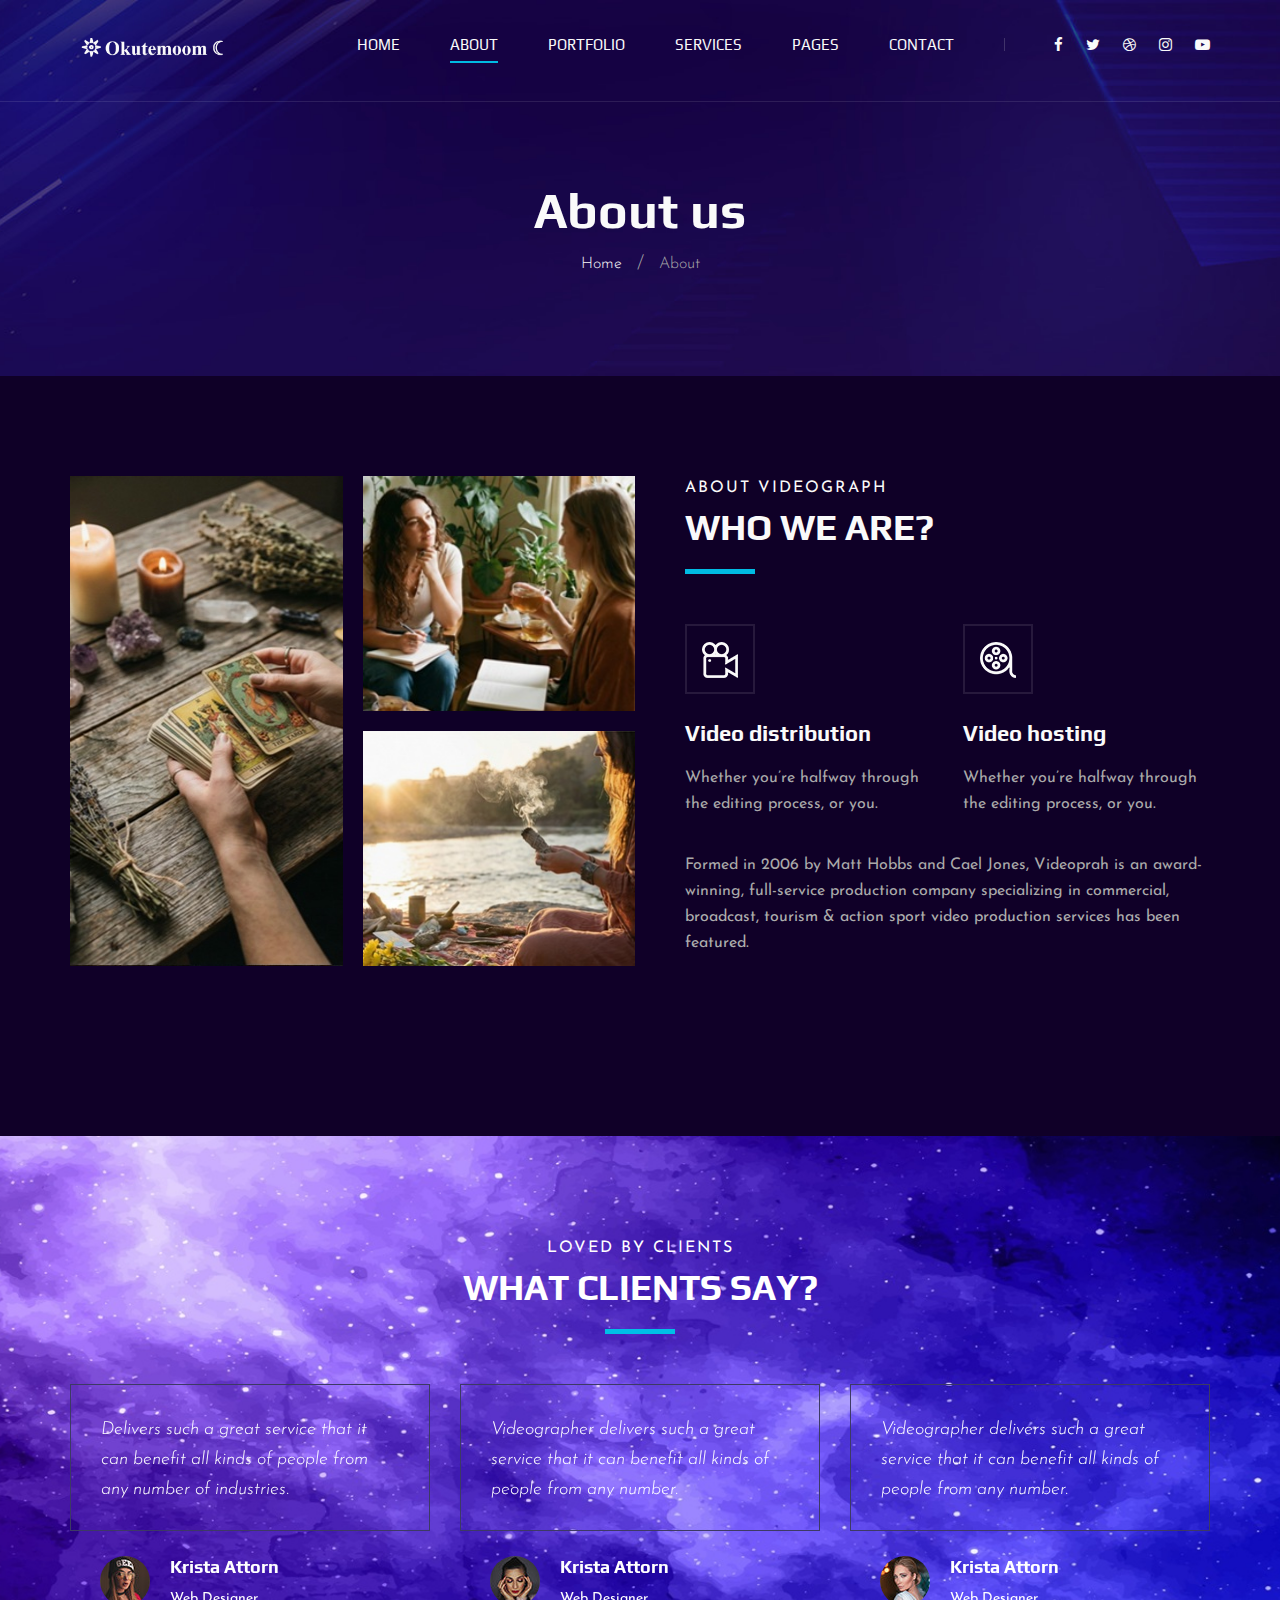
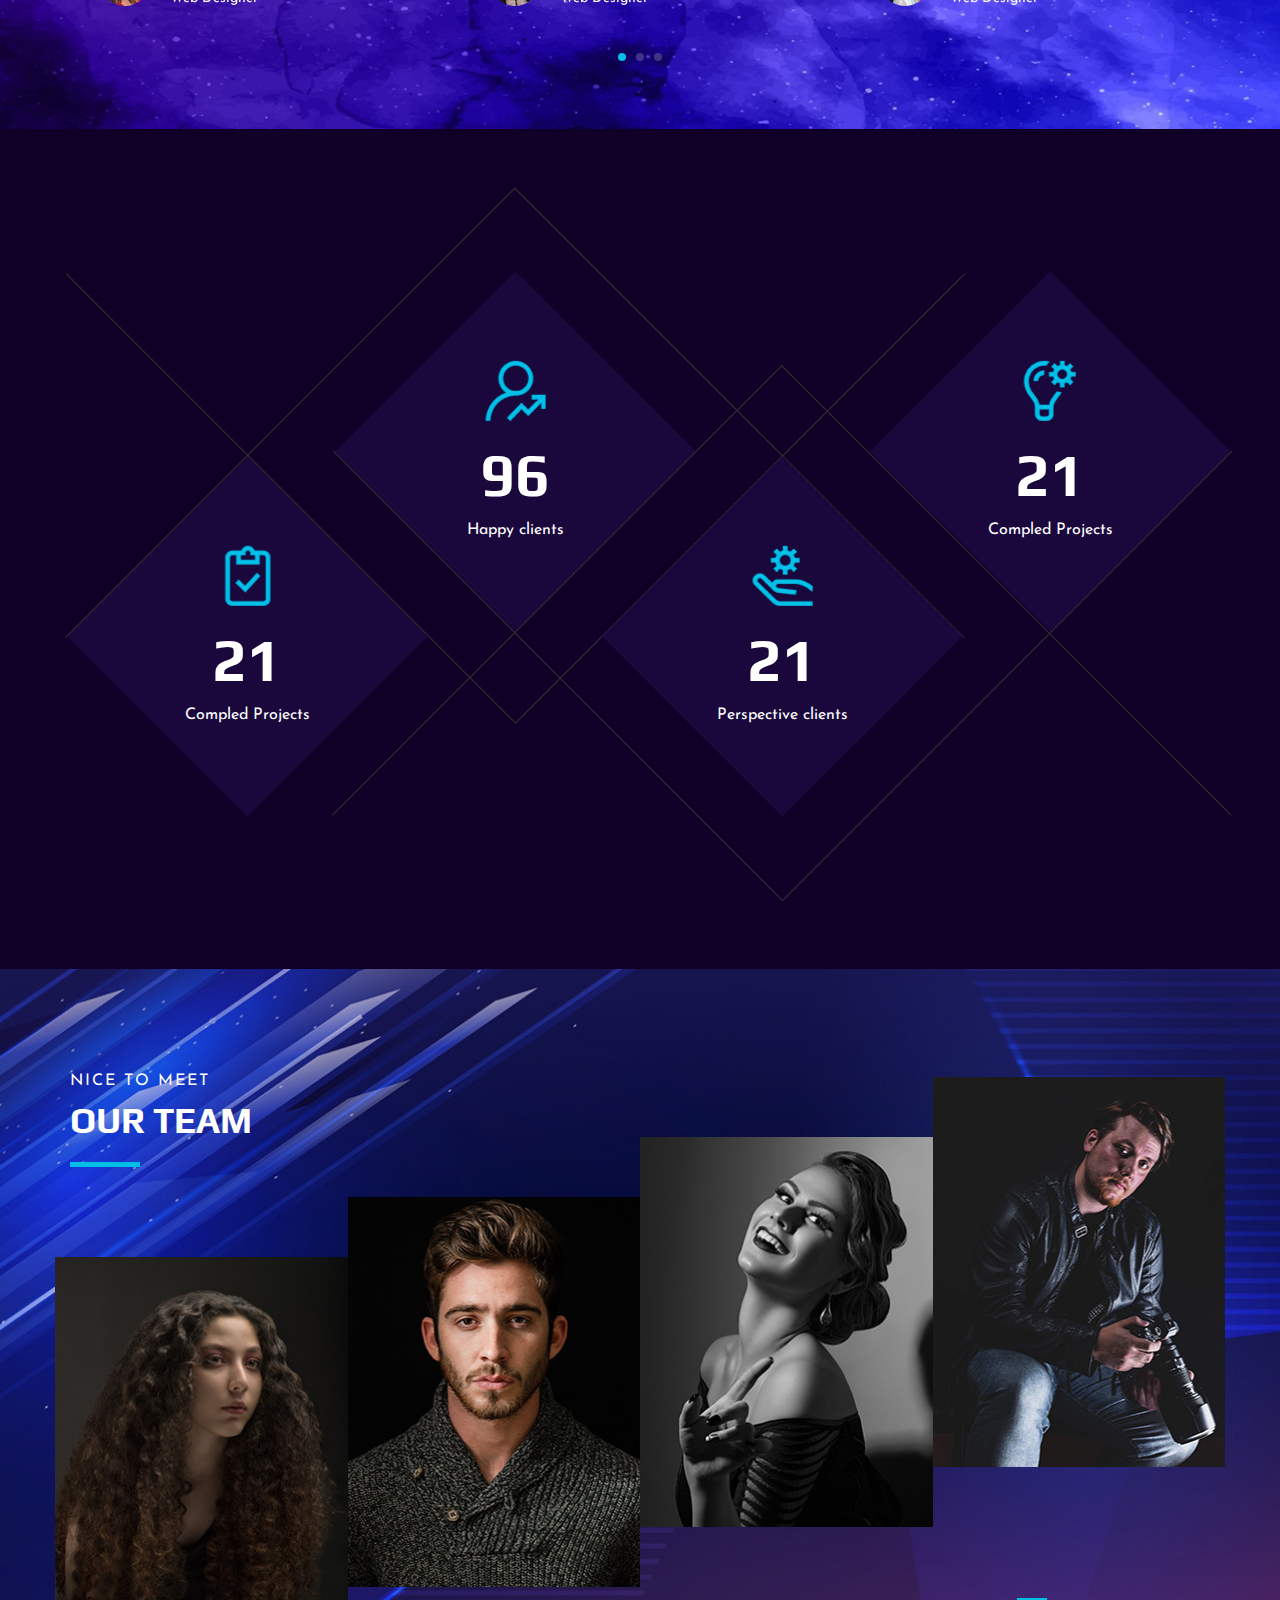
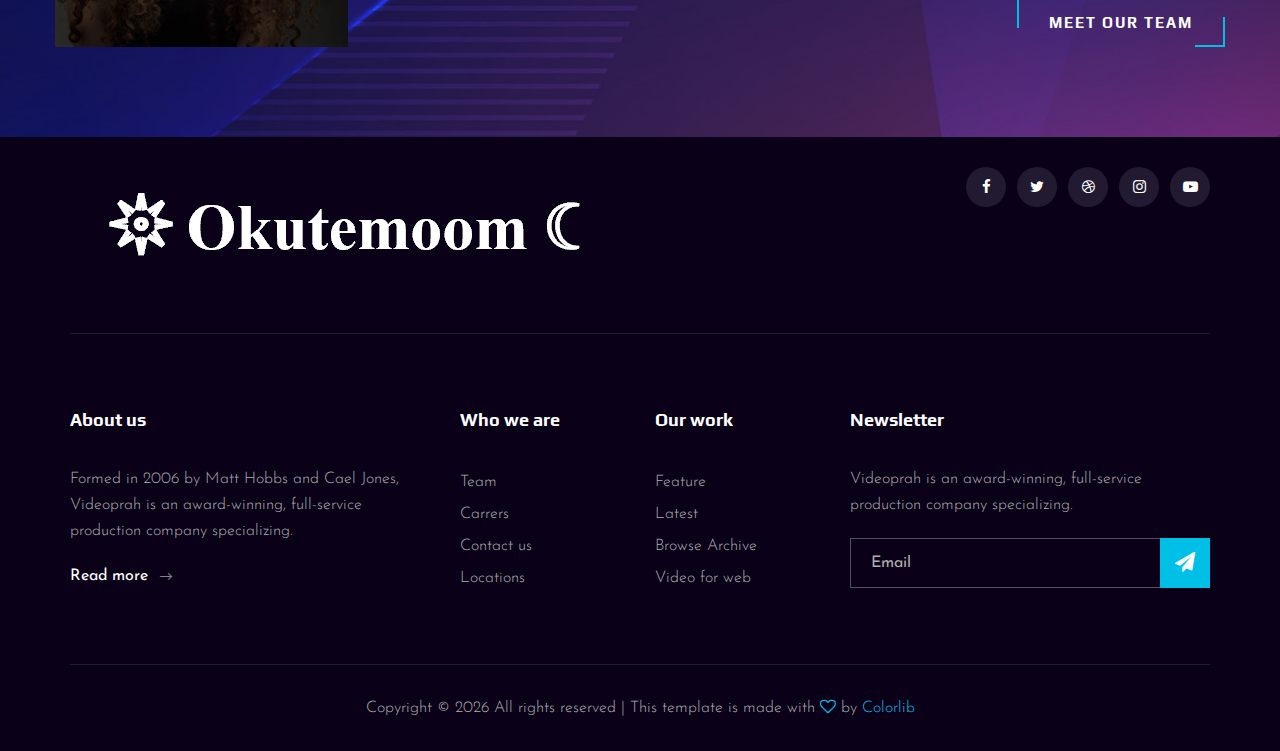
<file: about.html>
<!DOCTYPE html>
<html lang="zxx">

<head>
    <meta charset="UTF-8">
    <meta name="description" content="Videograph Template">
    <meta name="keywords" content="Videograph, unica, creative, html">
    <meta name="viewport" content="width=device-width, initial-scale=1.0">
    <meta http-equiv="X-UA-Compatible" content="ie=edge">
    <title>Videograph | Template</title>

    <!-- Google Font -->
    <link href="https://fonts.googleapis.com/css2?family=Play:wght@400;700&display=swap" rel="stylesheet">
    <link href="https://fonts.googleapis.com/css2?family=Josefin+Sans:wght@300;400;500;600;700&display=swap"
        rel="stylesheet">

    <!-- Css Styles -->
    <link rel="stylesheet" href="css/bootstrap.min.css" type="text/css">
    <link rel="stylesheet" href="css/font-awesome.min.css" type="text/css">
    <link rel="stylesheet" href="css/elegant-icons.css" type="text/css">
    <link rel="stylesheet" href="css/owl.carousel.min.css" type="text/css">
    <link rel="stylesheet" href="css/magnific-popup.css" type="text/css">
    <link rel="stylesheet" href="css/slicknav.min.css" type="text/css">
    <link rel="stylesheet" href="css/style.css" type="text/css">
</head>

<body>
    <!-- Page Preloder -->
    <div id="preloder">
        <div class="loader"></div>
    </div>

    <!-- Header Section Begin -->
    <header class="header">
        <div class="container">
            <div class="row">
                <div class="col-lg-2">
                    <div class="header__logo">
                        <a href="./index.html"><img src="img/logo.png" alt=""></a>
                    </div>
                </div>
                <div class="col-lg-10">
                    <div class="header__nav__option">
                        <nav class="header__nav__menu mobile-menu">
                            <ul>
                                <li><a href="./index.html">Home</a></li>
                                <li class="active"><a href="./about.html">About</a></li>
                                <li><a href="./portfolio.html">Portfolio</a></li>
                                <li><a href="./services.html">Services</a></li>
                                <li><a href="#">Pages</a>
                                    <ul class="dropdown">
                                        <li><a href="./about.html">About</a></li>
                                        <li><a href="./portfolio.html">Portfolio</a></li>
                                        <li><a href="./blog.html">Blog</a></li>
                                        <li><a href="./blog-details.html">Blog Details</a></li>
                                    </ul>
                                </li>
                                <li><a href="./contact.html">Contact</a></li>
                            </ul>
                        </nav>
                        <div class="header__nav__social">
                            <a href="#"><i class="fa fa-facebook"></i></a>
                            <a href="#"><i class="fa fa-twitter"></i></a>
                            <a href="#"><i class="fa fa-dribbble"></i></a>
                            <a href="#"><i class="fa fa-instagram"></i></a>
                            <a href="#"><i class="fa fa-youtube-play"></i></a>
                        </div>
                    </div>
                </div>
            </div>
            <div id="mobile-menu-wrap"></div>
        </div>
    </header>
    <!-- Header End -->

    <!-- Breadcrumb Begin -->
    <div class="breadcrumb-option spad set-bg" data-setbg="img/breadcrumb-bg.jpg">
        <div class="container">
            <div class="row">
                <div class="col-lg-12 text-center">
                    <div class="breadcrumb__text">
                        <h2>About us</h2>
                        <div class="breadcrumb__links">
                            <a href="#">Home</a>
                            <span>About</span>
                        </div>
                    </div>
                </div>
            </div>
        </div>
    </div>
    <!-- Breadcrumb End -->

    <!-- About Section Begin -->
    <section class="about spad">
        <div class="container">
            <div class="row">
                <div class="col-lg-6">
                    <div class="about__pic">
                        <div class="row">
                            <div class="col-lg-6 col-md-6 col-sm-6">
                                <div class="about__pic__item about__pic__item--large set-bg"
                                    data-setbg="img/about/about-1.jpg"></div>
                            </div>
                            <div class="col-lg-6 col-md-6 col-sm-6">
                                <div class="row">
                                    <div class="col-lg-12">
                                        <div class="about__pic__item set-bg" data-setbg="img/about/about-2.jpg"></div>
                                    </div>
                                    <div class="col-lg-12">
                                        <div class="about__pic__item set-bg" data-setbg="img/about/about-3.jpg"></div>
                                    </div>
                                </div>
                            </div>
                        </div>
                    </div>
                </div>
                <div class="col-lg-6">
                    <div class="about__text">
                        <div class="section-title">
                            <span>About videograph</span>
                            <h2>WHo we are?</h2>
                        </div>
                        <div class="row">
                            <div class="col-lg-6 col-md-6 col-sm-6">
                                <div class="services__item">
                                    <div class="services__item__icon">
                                        <img src="img/icons/si-3.png" alt="">
                                    </div>
                                    <h4>Video distribution</h4>
                                    <p>Whether you’re halfway through the editing process, or you.</p>
                                </div>
                            </div>
                            <div class="col-lg-6 col-md-6 col-sm-6">
                                <div class="services__item">
                                    <div class="services__item__icon">
                                        <img src="img/icons/si-4.png" alt="">
                                    </div>
                                    <h4>Video hosting</h4>
                                    <p>Whether you’re halfway through the editing process, or you.</p>
                                </div>
                            </div>
                        </div>
                        <div class="about__text__desc">
                            <p>Formed in 2006 by Matt Hobbs and Cael Jones, Videoprah is an award-winning, full-service
                                production company specializing in commercial, broadcast, tourism & action sport video
                                production services has been featured.</p>
                        </div>
                    </div>
                </div>
            </div>
        </div>
    </section>
    <!-- About Section End -->

    <!-- Testimonial Section Begin -->
    <section class="testimonial spad set-bg" data-setbg="img/testimonial-bg.jpg">
        <div class="container">
            <div class="row">
                <div class="col-lg-12">
                    <div class="section-title center-title">
                        <span>Loved By Clients</span>
                        <h2>What clients say?</h2>
                    </div>
                </div>
            </div>
            <div class="row">
                <div class="testimonial__slider owl-carousel">
                    <div class="col-lg-4">
                        <div class="testimonial__item">
                            <div class="testimonial__text">
                                <p>Delivers such a great service that it can benefit all kinds of people from any number
                                    of industries.</p>
                            </div>
                            <div class="testimonial__author">
                                <div class="testimonial__author__pic">
                                    <img src="img/testimonial/ta-1.jpg" alt="">
                                </div>
                                <div class="testimonial__author__text">
                                    <h5>Krista Attorn</h5>
                                    <span>Web Designer</span>
                                </div>
                            </div>
                        </div>
                    </div>
                    <div class="col-lg-4">
                        <div class="testimonial__item">
                            <div class="testimonial__text">
                                <p>Videographer delivers such a great service that it can benefit all kinds of people
                                    from any number.</p>
                            </div>
                            <div class="testimonial__author">
                                <div class="testimonial__author__pic">
                                    <img src="img/testimonial/ta-2.jpg" alt="">
                                </div>
                                <div class="testimonial__author__text">
                                    <h5>Krista Attorn</h5>
                                    <span>Web Designer</span>
                                </div>
                            </div>
                        </div>
                    </div>
                    <div class="col-lg-4">
                        <div class="testimonial__item">
                            <div class="testimonial__text">
                                <p>Videographer delivers such a great service that it can benefit all kinds of people
                                    from any number.</p>
                            </div>
                            <div class="testimonial__author">
                                <div class="testimonial__author__pic">
                                    <img src="img/testimonial/ta-3.jpg" alt="">
                                </div>
                                <div class="testimonial__author__text">
                                    <h5>Krista Attorn</h5>
                                    <span>Web Designer</span>
                                </div>
                            </div>
                        </div>
                    </div>
                    <div class="col-lg-4">
                        <div class="testimonial__item">
                            <div class="testimonial__text">
                                <p>Delivers such a great service that it can benefit all kinds of people from any number
                                    of industries.</p>
                            </div>
                            <div class="testimonial__author">
                                <div class="testimonial__author__pic">
                                    <img src="img/testimonial/ta-1.jpg" alt="">
                                </div>
                                <div class="testimonial__author__text">
                                    <h5>Krista Attorn</h5>
                                    <span>Web Designer</span>
                                </div>
                            </div>
                        </div>
                    </div>
                    <div class="col-lg-4">
                        <div class="testimonial__item">
                            <div class="testimonial__text">
                                <p>Videographer delivers such a great service that it can benefit all kinds of people
                                    from any number.</p>
                            </div>
                            <div class="testimonial__author">
                                <div class="testimonial__author__pic">
                                    <img src="img/testimonial/ta-2.jpg" alt="">
                                </div>
                                <div class="testimonial__author__text">
                                    <h5>Krista Attorn</h5>
                                    <span>Web Designer</span>
                                </div>
                            </div>
                        </div>
                    </div>
                </div>
            </div>
        </div>
    </section>
    <!-- Testimonial Section End -->

    <!-- Counter Section Begin -->
    <section class="counter">
        <div class="container">
            <div class="counter__content">
                <div class="row">
                    <div class="col-lg-3 col-md-6 col-sm-6">
                        <div class="counter__item">
                            <div class="counter__item__text">
                                <img src="img/icons/ci-1.png" alt="">
                                <h2 class="counter_num">230</h2>
                                <p>Compled Projects</p>
                            </div>
                        </div>
                    </div>
                    <div class="col-lg-3 col-md-6 col-sm-6">
                        <div class="counter__item second__item">
                            <div class="counter__item__text">
                                <img src="img/icons/ci-2.png" alt="">
                                <h2 class="counter_num">1068</h2>
                                <p>Happy clients</p>
                            </div>
                        </div>
                    </div>
                    <div class="col-lg-3 col-md-6 col-sm-6">
                        <div class="counter__item third__item">
                            <div class="counter__item__text">
                                <img src="img/icons/ci-3.png" alt="">
                                <h2 class="counter_num">230</h2>
                                <p>Perspective clients</p>
                            </div>
                        </div>
                    </div>
                    <div class="col-lg-3 col-md-6 col-sm-6">
                        <div class="counter__item four__item">
                            <div class="counter__item__text">
                                <img src="img/icons/ci-4.png" alt="">
                                <h2 class="counter_num">230</h2>
                                <p>Compled Projects</p>
                            </div>
                        </div>
                    </div>
                </div>
            </div>
        </div>
    </section>
    <!-- Counter Section End -->

    <!-- Team Section Begin -->
    <section class="team spad set-bg" data-setbg="img/team-bg.jpg">
        <div class="container">
            <div class="row">
                <div class="col-lg-12">
                    <div class="section-title team__title">
                        <span>Nice to meet</span>
                        <h2>OUR Team</h2>
                    </div>
                </div>
            </div>
            <div class="row">
                <div class="col-lg-3 col-md-6 col-sm-6 p-0">
                    <div class="team__item set-bg" data-setbg="img/team/team-1.jpg">
                        <div class="team__item__text">
                            <h4>AMANDA STONE</h4>
                            <p>Videographer</p>
                            <div class="team__item__social">
                                <a href="#"><i class="fa fa-facebook"></i></a>
                                <a href="#"><i class="fa fa-twitter"></i></a>
                                <a href="#"><i class="fa fa-dribbble"></i></a>
                                <a href="#"><i class="fa fa-instagram"></i></a>
                            </div>
                        </div>
                    </div>
                </div>
                <div class="col-lg-3 col-md-6 col-sm-6 p-0">
                    <div class="team__item team__item--second set-bg" data-setbg="img/team/team-2.jpg">
                        <div class="team__item__text">
                            <h4>AMANDA STONE</h4>
                            <p>Videographer</p>
                            <div class="team__item__social">
                                <a href="#"><i class="fa fa-facebook"></i></a>
                                <a href="#"><i class="fa fa-twitter"></i></a>
                                <a href="#"><i class="fa fa-dribbble"></i></a>
                                <a href="#"><i class="fa fa-instagram"></i></a>
                            </div>
                        </div>
                    </div>
                </div>
                <div class="col-lg-3 col-md-6 col-sm-6 p-0">
                    <div class="team__item team__item--third set-bg" data-setbg="img/team/team-3.jpg">
                        <div class="team__item__text">
                            <h4>AMANDA STONE</h4>
                            <p>Videographer</p>
                            <div class="team__item__social">
                                <a href="#"><i class="fa fa-facebook"></i></a>
                                <a href="#"><i class="fa fa-twitter"></i></a>
                                <a href="#"><i class="fa fa-dribbble"></i></a>
                                <a href="#"><i class="fa fa-instagram"></i></a>
                            </div>
                        </div>
                    </div>
                </div>
                <div class="col-lg-3 col-md-6 col-sm-6 p-0">
                    <div class="team__item team__item--four set-bg" data-setbg="img/team/team-4.jpg">
                        <div class="team__item__text">
                            <h4>AMANDA STONE</h4>
                            <p>Videographer</p>
                            <div class="team__item__social">
                                <a href="#"><i class="fa fa-facebook"></i></a>
                                <a href="#"><i class="fa fa-twitter"></i></a>
                                <a href="#"><i class="fa fa-dribbble"></i></a>
                                <a href="#"><i class="fa fa-instagram"></i></a>
                            </div>
                        </div>
                    </div>
                </div>
                <div class="col-lg-12 p-0">
                    <div class="team__btn">
                        <a href="#" class="primary-btn">Meet Our Team</a>
                    </div>
                </div>
            </div>
        </div>
    </section>
    <!-- Team Section End -->

    <!-- Footer Section Begin -->
    <footer class="footer">
        <div class="container">
            <div class="footer__top">
                <div class="row">
                    <div class="col-lg-6 col-md-6">
                        <div class="footer__top__logo">
                            <a href="#"><img src="img/logo.png" alt=""></a>
                        </div>
                    </div>
                    <div class="col-lg-6 col-md-6">
                        <div class="footer__top__social">
                            <a href="#"><i class="fa fa-facebook"></i></a>
                            <a href="#"><i class="fa fa-twitter"></i></a>
                            <a href="#"><i class="fa fa-dribbble"></i></a>
                            <a href="#"><i class="fa fa-instagram"></i></a>
                            <a href="#"><i class="fa fa-youtube-play"></i></a>
                        </div>
                    </div>
                </div>
            </div>
            <div class="footer__option">
                <div class="row">
                    <div class="col-lg-4 col-md-6 col-sm-6">
                        <div class="footer__option__item">
                            <h5>About us</h5>
                            <p>Formed in 2006 by Matt Hobbs and Cael Jones, Videoprah is an award-winning, full-service
                                production company specializing.</p>
                            <a href="#" class="read__more">Read more <span class="arrow_right"></span></a>
                        </div>
                    </div>
                    <div class="col-lg-2 col-md-3 col-sm-3">
                        <div class="footer__option__item">
                            <h5>Who we are</h5>
                            <ul>
                                <li><a href="#">Team</a></li>
                                <li><a href="#">Carrers</a></li>
                                <li><a href="#">Contact us</a></li>
                                <li><a href="#">Locations</a></li>
                            </ul>
                        </div>
                    </div>
                    <div class="col-lg-2 col-md-3 col-sm-3">
                        <div class="footer__option__item">
                            <h5>Our work</h5>
                            <ul>
                                <li><a href="#">Feature</a></li>
                                <li><a href="#">Latest</a></li>
                                <li><a href="#">Browse Archive</a></li>
                                <li><a href="#">Video for web</a></li>
                            </ul>
                        </div>
                    </div>
                    <div class="col-lg-4 col-md-12">
                        <div class="footer__option__item">
                            <h5>Newsletter</h5>
                            <p>Videoprah is an award-winning, full-service production company specializing.</p>
                            <form action="#">
                                <input type="text" placeholder="Email">
                                <button type="submit"><i class="fa fa-send"></i></button>
                            </form>
                        </div>
                    </div>
                </div>
            </div>
            <div class="footer__copyright">
                <div class="row">
                    <div class="col-lg-12 text-center">
                        <!-- Link back to Colorlib can't be removed. Template is licensed under CC BY 3.0. -->
                        <p class="footer__copyright__text">Copyright &copy;
                            <script>
                                document.write(new Date().getFullYear());
                            </script>
                            All rights reserved | This template is made with <i class="fa fa-heart-o"
                                aria-hidden="true"></i> by <a href="https://colorlib.com" target="_blank">Colorlib</a>
                        </p>
                        <!-- Link back to Colorlib can't be removed. Template is licensed under CC BY 3.0. -->
                    </div>
                </div>
            </div>
        </div>
    </footer>
    <!-- Footer Section End -->

    <!-- Js Plugins -->
    <script src="js/jquery-3.3.1.min.js"></script>
    <script src="js/bootstrap.min.js"></script>
    <script src="js/jquery.magnific-popup.min.js"></script>
    <script src="js/mixitup.min.js"></script>
    <script src="js/masonry.pkgd.min.js"></script>
    <script src="js/jquery.slicknav.js"></script>
    <script src="js/owl.carousel.min.js"></script>
    <script src="js/main.js"></script>
</body>

</html>
</file>
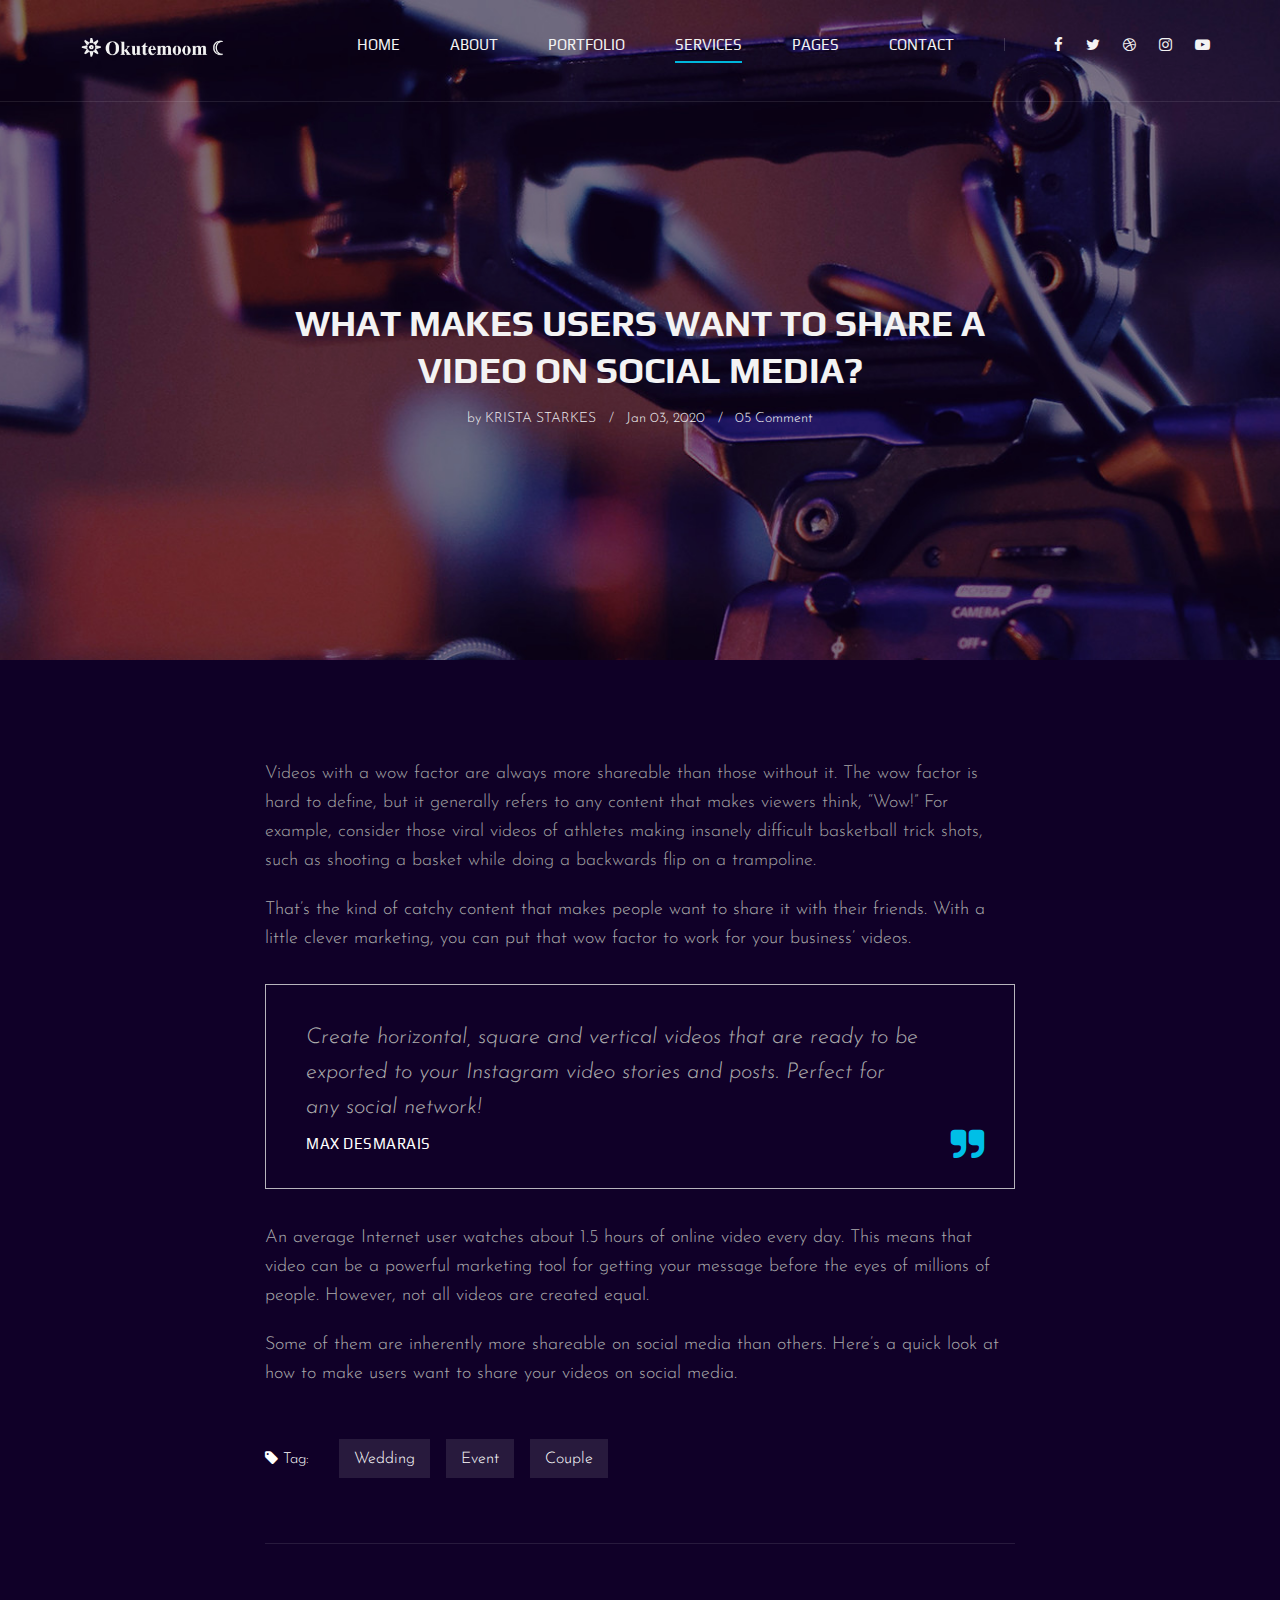
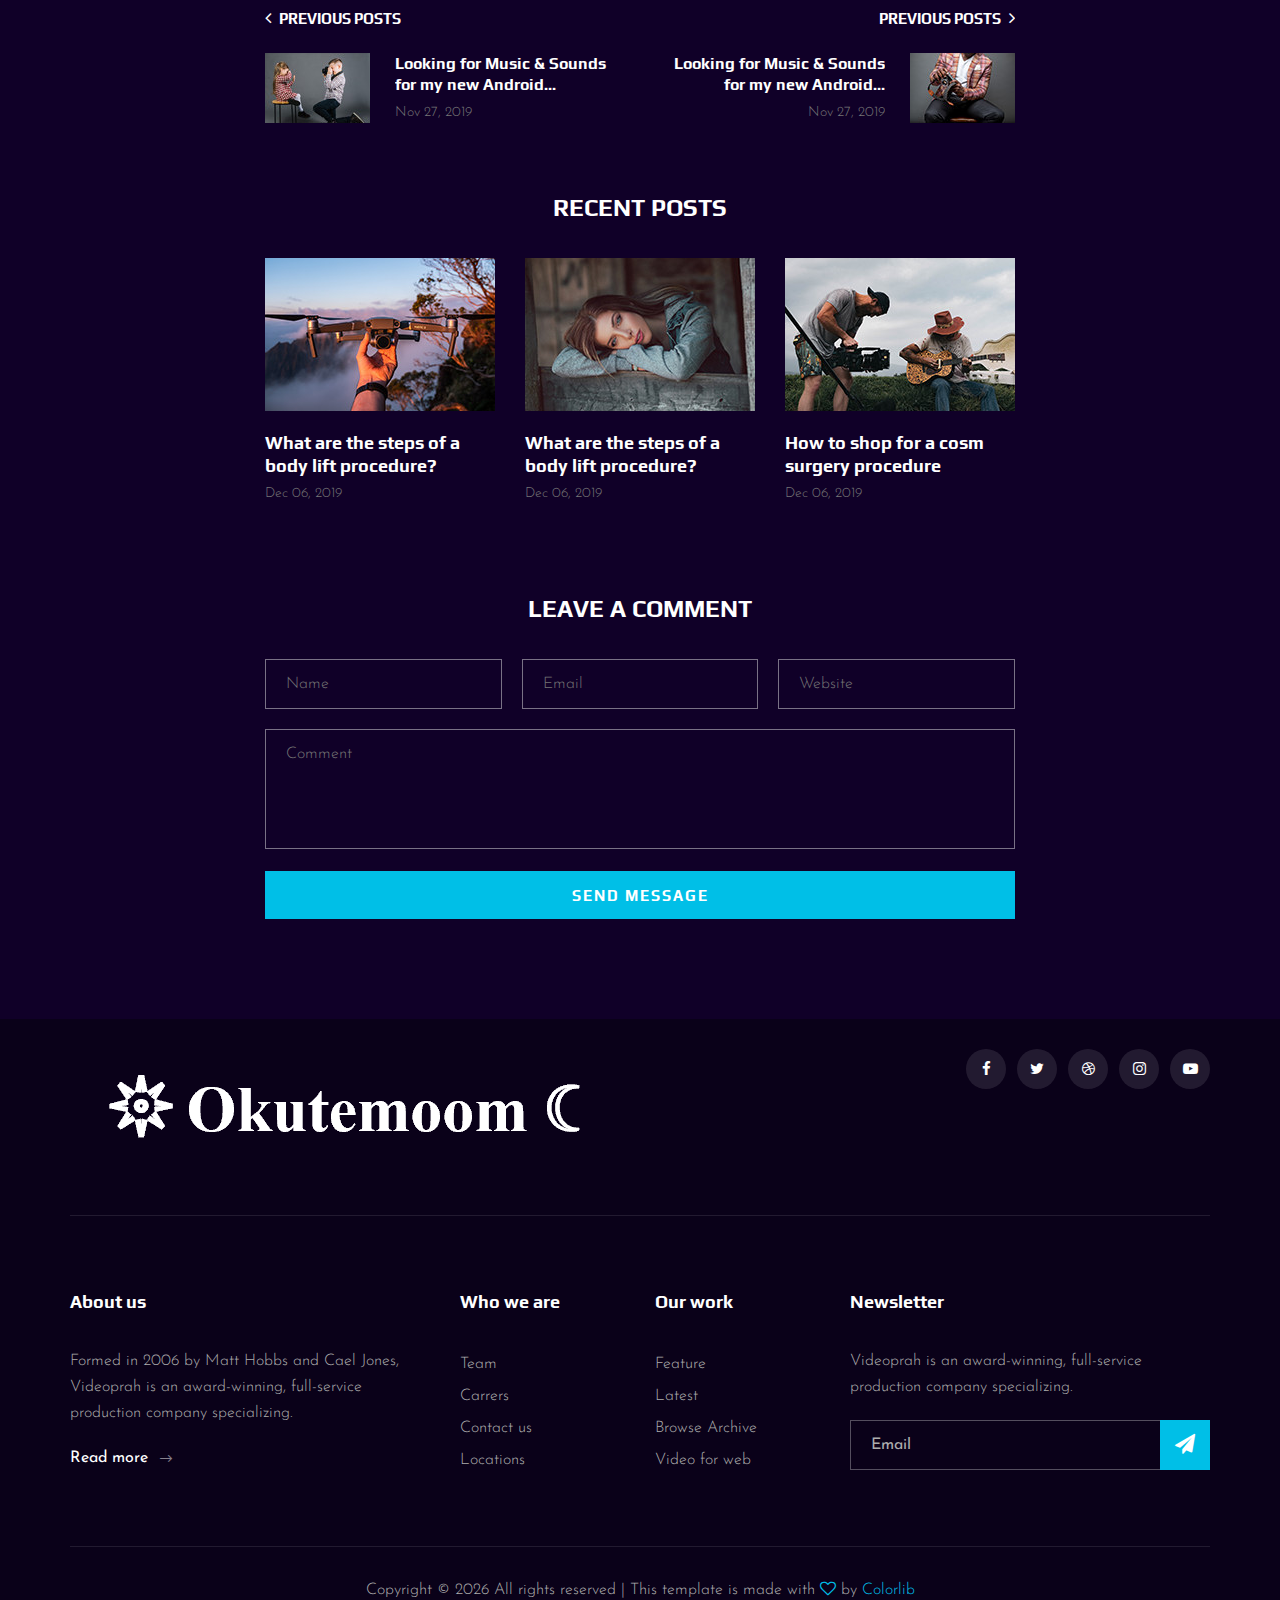
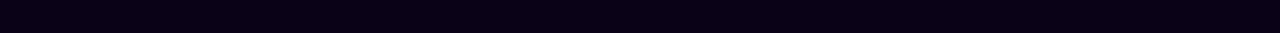
<file: blog-details.html>
<!DOCTYPE html>
<html lang="zxx">

<head>
    <meta charset="UTF-8">
    <meta name="description" content="Videograph Template">
    <meta name="keywords" content="Videograph, unica, creative, html">
    <meta name="viewport" content="width=device-width, initial-scale=1.0">
    <meta http-equiv="X-UA-Compatible" content="ie=edge">
    <title>Videograph | Template</title>

    <!-- Google Font -->
    <link href="https://fonts.googleapis.com/css2?family=Play:wght@400;700&display=swap" rel="stylesheet">
    <link href="https://fonts.googleapis.com/css2?family=Josefin+Sans:wght@300;400;500;600;700&display=swap"
        rel="stylesheet">

    <!-- Css Styles -->
    <link rel="stylesheet" href="css/bootstrap.min.css" type="text/css">
    <link rel="stylesheet" href="css/font-awesome.min.css" type="text/css">
    <link rel="stylesheet" href="css/elegant-icons.css" type="text/css">
    <link rel="stylesheet" href="css/owl.carousel.min.css" type="text/css">
    <link rel="stylesheet" href="css/magnific-popup.css" type="text/css">
    <link rel="stylesheet" href="css/slicknav.min.css" type="text/css">
    <link rel="stylesheet" href="css/style.css" type="text/css">
</head>

<body>
    <!-- Page Preloder -->
    <div id="preloder">
        <div class="loader"></div>
    </div>

    <!-- Header Section Begin -->
    <header class="header">
        <div class="container">
            <div class="row">
                <div class="col-lg-2">
                    <div class="header__logo">
                        <a href="./index.html"><img src="img/logo.png" alt=""></a>
                    </div>
                </div>
                <div class="col-lg-10">
                    <div class="header__nav__option">
                        <nav class="header__nav__menu mobile-menu">
                            <ul>
                                <li><a href="./index.html">Home</a></li>
                                <li><a href="./about.html">About</a></li>
                                <li><a href="./portfolio.html">Portfolio</a></li>
                                <li class="active"><a href="./services.html">Services</a></li>
                                <li><a href="#">Pages</a>
                                    <ul class="dropdown">
                                        <li><a href="./about.html">About</a></li>
                                        <li><a href="./portfolio.html">Portfolio</a></li>
                                        <li><a href="./blog.html">Blog</a></li>
                                        <li><a href="./blog-details.html">Blog Details</a></li>
                                    </ul>
                                </li>
                                <li><a href="./contact.html">Contact</a></li>
                            </ul>
                        </nav>
                        <div class="header__nav__social">
                            <a href="#"><i class="fa fa-facebook"></i></a>
                            <a href="#"><i class="fa fa-twitter"></i></a>
                            <a href="#"><i class="fa fa-dribbble"></i></a>
                            <a href="#"><i class="fa fa-instagram"></i></a>
                            <a href="#"><i class="fa fa-youtube-play"></i></a>
                        </div>
                    </div>
                </div>
            </div>
            <div id="mobile-menu-wrap"></div>
        </div>
    </header>
    <!-- Header End -->

    <!-- Blog Details Hero Begin -->
    <section class="blog-hero spad set-bg" data-setbg="img/blog/blog-hero.jpg">
        <div class="container">
            <div class="row d-flex justify-content-center">
                <div class="col-lg-8">
                    <div class="blog__hero__text">
                        <h2>WHAT MAKES USERS WANT TO SHARE A VIDEO ON SOCIAL MEDIA?</h2>
                        <ul>
                            <li>by <span>Krista Starkes</span></li>
                            <li>Jan 03, 2020</li>
                            <li>05 Comment</li>
                        </ul>
                    </div>
                </div>
            </div>
        </div>
    </section>
    <!-- Blog Details Hero End -->

    <!-- Blog Details Section Begin -->
    <div class="blog-details spad">
        <div class="container">
            <div class="row d-flex justify-content-center">
                <div class="col-lg-8">
                    <div class="blog__details__content">
                        <div class="blog__details__text">
                            <p>Videos with a wow factor are always more shareable than those without it. The wow factor
                                is hard to define, but it generally refers to any content that makes viewers think,
                                “Wow!” For example, consider those viral videos of athletes making insanely difficult
                                basketball trick shots, such as shooting a basket while doing a backwards flip on a
                                trampoline.</p>
                            <p>That’s the kind of catchy content that makes people want to share it with their friends.
                                With a little clever marketing, you can put that wow factor to work for your business’
                                videos.</p>
                        </div>
                        <div class="blog__details__quote">
                            <p>Create horizontal, square and vertical videos that are ready to be exported to your
                                Instagram video stories and posts. Perfect for any social network!</p>
                            <h6>Max Desmarais</h6>
                            <i class="fa fa-quote-right"></i>
                        </div>
                        <div class="blog__details__desc">
                            <p>An average Internet user watches about 1.5 hours of online video every day. This means
                                that video can be a powerful marketing tool for getting your message before the eyes of
                                millions of people. However, not all videos are created equal.</p>
                            <p>Some of them are inherently more shareable on social media than others. Here’s a quick
                                look at how to make users want to share your videos on social media.</p>
                        </div>
                        <div class="blog__details__tags">
                            <span><i class="fa fa-tag"></i> Tag:</span>
                            <a href="#">Wedding</a>
                            <a href="#">Event</a>
                            <a href="#">Couple</a>
                        </div>
                        <div class="blog__details__option">
                            <div class="row">
                                <div class="col-lg-6 col-md-6 col-sm-6">
                                    <a href="#" class="blog__details__option__item">
                                        <h5><i class="fa fa-angle-left"></i> Previous posts</h5>
                                        <div class="blog__details__option__item__img">
                                            <img src="img/blog/prev.jpg" alt="">
                                        </div>
                                        <div class="blog__details__option__item__text">
                                            <h6>Looking for Music & Sounds for my new Android...</h6>
                                            <span>Nov 27, 2019</span>
                                        </div>
                                    </a>
                                </div>
                                <div class="col-lg-6 col-md-6 col-sm-6">
                                    <a href="#" class="blog__details__option__item blog__details__option__item--right">
                                        <h5>Previous posts <i class="fa fa-angle-right"></i></h5>
                                        <div class="blog__details__option__item__img">
                                            <img src="img/blog/next.jpg" alt="">
                                        </div>
                                        <div class="blog__details__option__item__text">
                                            <h6>Looking for Music & Sounds for my new Android...</h6>
                                            <span>Nov 27, 2019</span>
                                        </div>
                                    </a>
                                </div>
                            </div>
                        </div>
                        <div class="blog__details__recent">
                            <h4>Recent Posts</h4>
                            <div class="row">
                                <div class="col-lg-4 col-md-6 col-sm-6">
                                    <div class="blog__details__recent__item">
                                        <img src="img/blog/ri-1.jpg" alt="">
                                        <h5>What are the steps of a body lift procedure?</h5>
                                        <span>Dec 06, 2019</span>
                                    </div>
                                </div>
                                <div class="col-lg-4 col-md-6 col-sm-6">
                                    <div class="blog__details__recent__item">
                                        <img src="img/blog/ri-2.jpg" alt="">
                                        <h5>What are the steps of a body lift procedure?</h5>
                                        <span>Dec 06, 2019</span>
                                    </div>
                                </div>
                                <div class="col-lg-4 col-md-6 col-sm-6">
                                    <div class="blog__details__recent__item">
                                        <img src="img/blog/ri-3.jpg" alt="">
                                        <h5>How to shop for a cosm surgery procedure</h5>
                                        <span>Dec 06, 2019</span>
                                    </div>
                                </div>
                            </div>
                        </div>
                        <div class="blog__details__comment">
                            <h4>Leave a comment</h4>
                            <form action="#">
                                <div class="input__list">
                                    <input type="text" placeholder="Name">
                                    <input type="text" placeholder="Email">
                                    <input type="text" placeholder="Website">
                                </div>
                                <textarea placeholder="Comment"></textarea>
                                <button type="submit" class="site-btn">Send Message</button>
                            </form>
                        </div>
                    </div>
                </div>
            </div>
        </div>
    </div>
    <!-- Blog Details Section End -->

    <!-- Footer Section Begin -->
    <footer class="footer">
        <div class="container">
            <div class="footer__top">
                <div class="row">
                    <div class="col-lg-6 col-md-6">
                        <div class="footer__top__logo">
                            <a href="#"><img src="img/logo.png" alt=""></a>
                        </div>
                    </div>
                    <div class="col-lg-6 col-md-6">
                        <div class="footer__top__social">
                            <a href="#"><i class="fa fa-facebook"></i></a>
                            <a href="#"><i class="fa fa-twitter"></i></a>
                            <a href="#"><i class="fa fa-dribbble"></i></a>
                            <a href="#"><i class="fa fa-instagram"></i></a>
                            <a href="#"><i class="fa fa-youtube-play"></i></a>
                        </div>
                    </div>
                </div>
            </div>
            <div class="footer__option">
                <div class="row">
                    <div class="col-lg-4 col-md-6 col-sm-6">
                        <div class="footer__option__item">
                            <h5>About us</h5>
                            <p>Formed in 2006 by Matt Hobbs and Cael Jones, Videoprah is an award-winning, full-service
                                production company specializing.</p>
                            <a href="#" class="read__more">Read more <span class="arrow_right"></span></a>
                        </div>
                    </div>
                    <div class="col-lg-2 col-md-3 col-sm-3">
                        <div class="footer__option__item">
                            <h5>Who we are</h5>
                            <ul>
                                <li><a href="#">Team</a></li>
                                <li><a href="#">Carrers</a></li>
                                <li><a href="#">Contact us</a></li>
                                <li><a href="#">Locations</a></li>
                            </ul>
                        </div>
                    </div>
                    <div class="col-lg-2 col-md-3 col-sm-3">
                        <div class="footer__option__item">
                            <h5>Our work</h5>
                            <ul>
                                <li><a href="#">Feature</a></li>
                                <li><a href="#">Latest</a></li>
                                <li><a href="#">Browse Archive</a></li>
                                <li><a href="#">Video for web</a></li>
                            </ul>
                        </div>
                    </div>
                    <div class="col-lg-4 col-md-12">
                        <div class="footer__option__item">
                            <h5>Newsletter</h5>
                            <p>Videoprah is an award-winning, full-service production company specializing.</p>
                            <form action="#">
                                <input type="text" placeholder="Email">
                                <button type="submit"><i class="fa fa-send"></i></button>
                            </form>
                        </div>
                    </div>
                </div>
            </div>
            <div class="footer__copyright">
                <div class="row">
                    <div class="col-lg-12 text-center">
                        <!-- Link back to Colorlib can't be removed. Template is licensed under CC BY 3.0. -->
                        <p class="footer__copyright__text">Copyright &copy;
                            <script>
                                document.write(new Date().getFullYear());
                            </script>
                            All rights reserved | This template is made with <i class="fa fa-heart-o"
                                aria-hidden="true"></i> by <a href="https://colorlib.com" target="_blank">Colorlib</a>
                        </p>
                        <!-- Link back to Colorlib can't be removed. Template is licensed under CC BY 3.0. -->
                    </div>
                </div>
            </div>
        </div>
    </footer>
    <!-- Footer Section End -->

    <!-- Js Plugins -->
    <script src="js/jquery-3.3.1.min.js"></script>
    <script src="js/bootstrap.min.js"></script>
    <script src="js/jquery.magnific-popup.min.js"></script>
    <script src="js/mixitup.min.js"></script>
    <script src="js/masonry.pkgd.min.js"></script>
    <script src="js/jquery.slicknav.js"></script>
    <script src="js/owl.carousel.min.js"></script>
    <script src="js/main.js"></script>
</body>

</html>
</file>
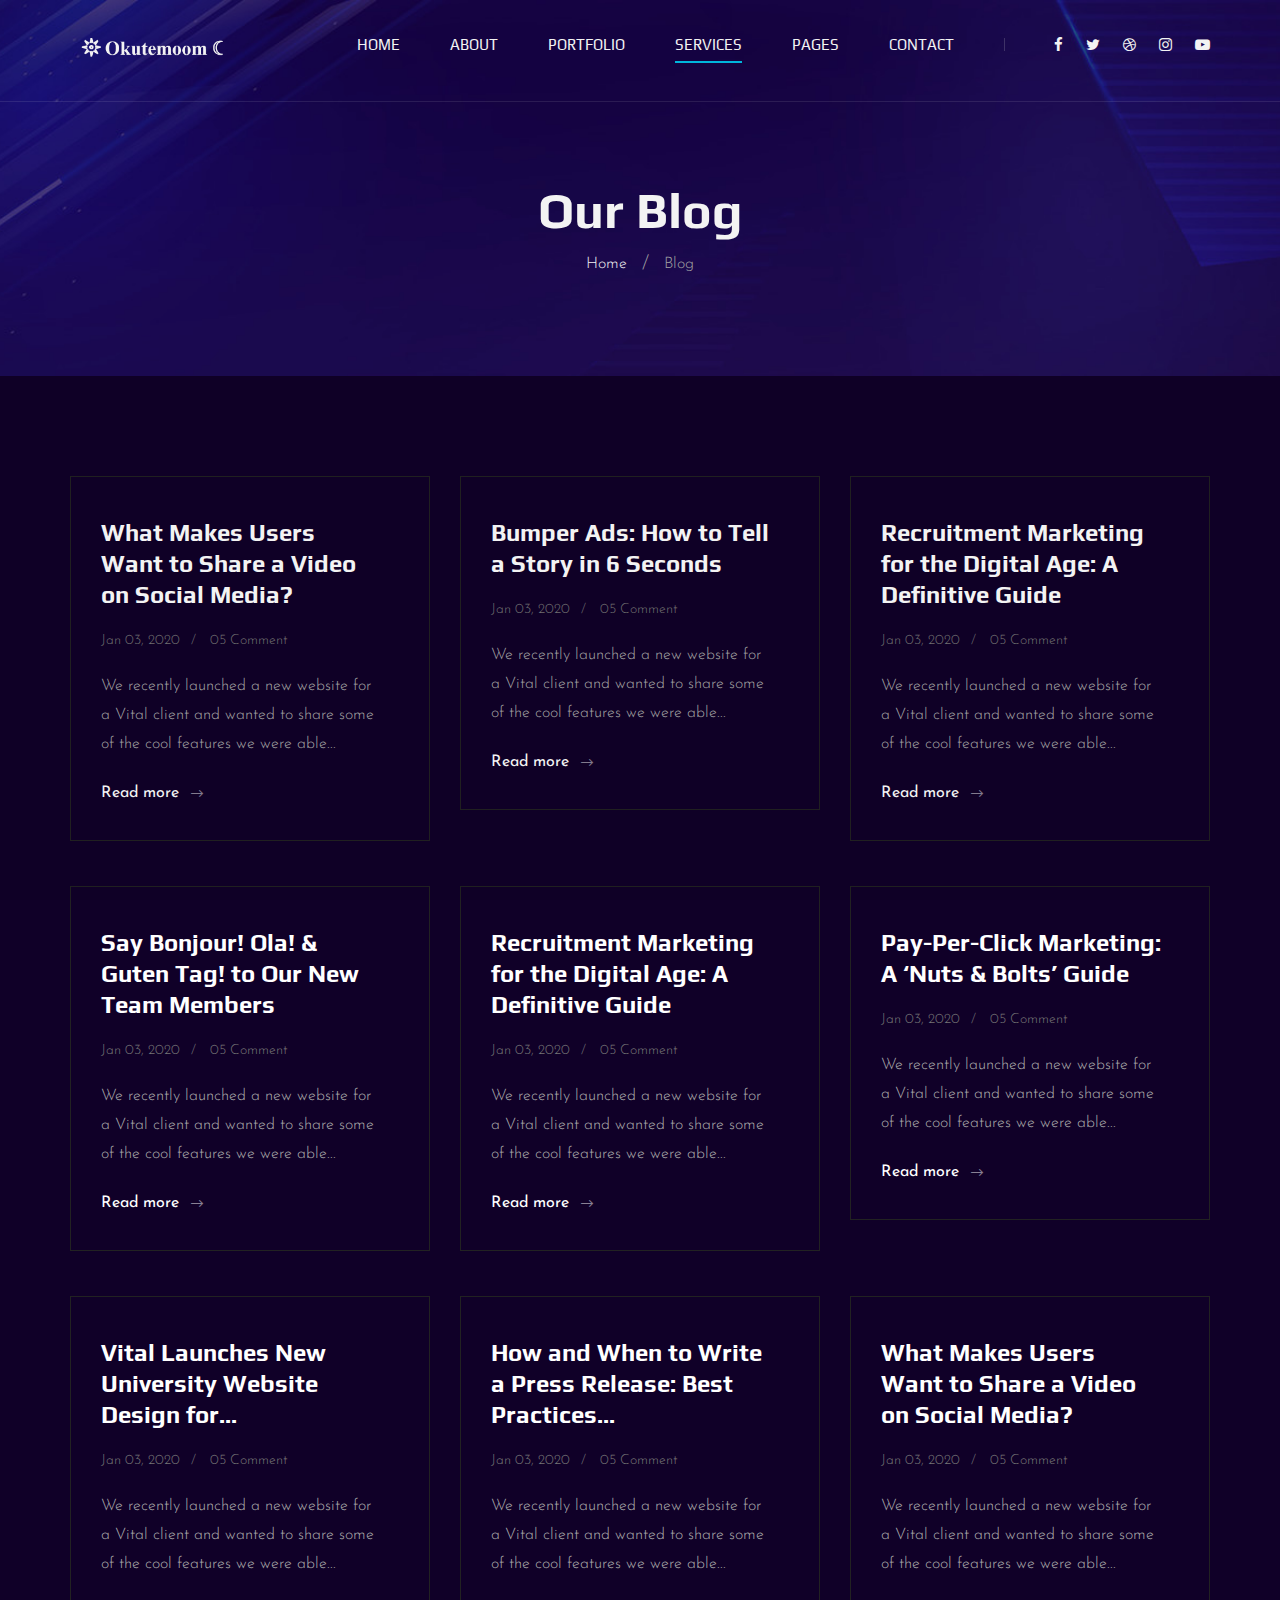
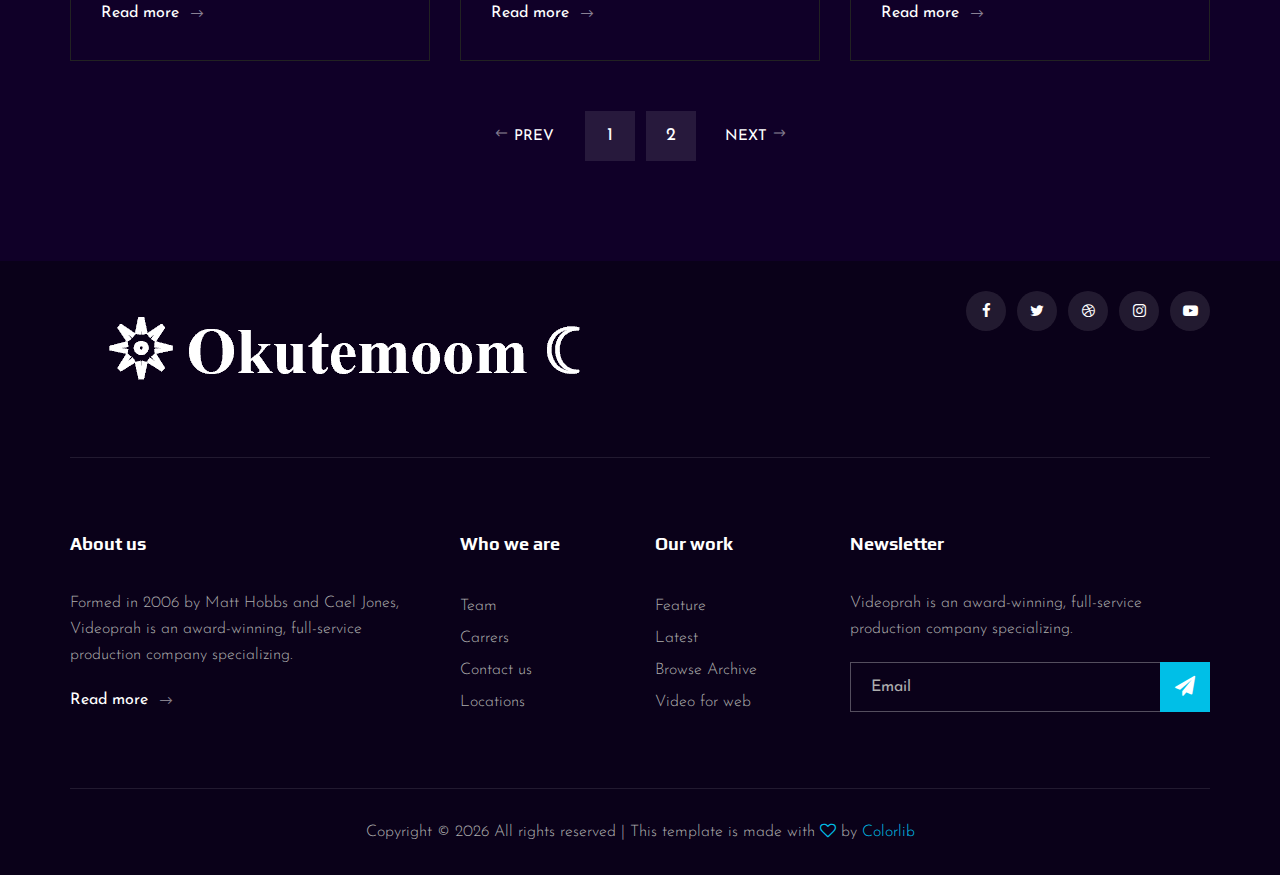
<file: blog.html>
<!DOCTYPE html>
<html lang="zxx">

<head>
    <meta charset="UTF-8">
    <meta name="description" content="Videograph Template">
    <meta name="keywords" content="Videograph, unica, creative, html">
    <meta name="viewport" content="width=device-width, initial-scale=1.0">
    <meta http-equiv="X-UA-Compatible" content="ie=edge">
    <title>Videograph | Template</title>

    <!-- Google Font -->
    <link href="https://fonts.googleapis.com/css2?family=Play:wght@400;700&display=swap" rel="stylesheet">
    <link href="https://fonts.googleapis.com/css2?family=Josefin+Sans:wght@300;400;500;600;700&display=swap"
        rel="stylesheet">

    <!-- Css Styles -->
    <link rel="stylesheet" href="css/bootstrap.min.css" type="text/css">
    <link rel="stylesheet" href="css/font-awesome.min.css" type="text/css">
    <link rel="stylesheet" href="css/elegant-icons.css" type="text/css">
    <link rel="stylesheet" href="css/owl.carousel.min.css" type="text/css">
    <link rel="stylesheet" href="css/magnific-popup.css" type="text/css">
    <link rel="stylesheet" href="css/slicknav.min.css" type="text/css">
    <link rel="stylesheet" href="css/style.css" type="text/css">
</head>

<body>
    <!-- Page Preloder -->
    <div id="preloder">
        <div class="loader"></div>
    </div>

    <!-- Header Section Begin -->
    <header class="header">
        <div class="container">
            <div class="row">
                <div class="col-lg-2">
                    <div class="header__logo">
                        <a href="./index.html"><img src="img/logo.png" alt=""></a>
                    </div>
                </div>
                <div class="col-lg-10">
                    <div class="header__nav__option">
                        <nav class="header__nav__menu mobile-menu">
                            <ul>
                                <li><a href="./index.html">Home</a></li>
                                <li><a href="./about.html">About</a></li>
                                <li><a href="./portfolio.html">Portfolio</a></li>
                                <li class="active"><a href="./services.html">Services</a></li>
                                <li><a href="#">Pages</a>
                                    <ul class="dropdown">
                                        <li><a href="./about.html">About</a></li>
                                        <li><a href="./portfolio.html">Portfolio</a></li>
                                        <li><a href="./blog.html">Blog</a></li>
                                        <li><a href="./blog-details.html">Blog Details</a></li>
                                    </ul>
                                </li>
                                <li><a href="./contact.html">Contact</a></li>
                            </ul>
                        </nav>
                        <div class="header__nav__social">
                            <a href="#"><i class="fa fa-facebook"></i></a>
                            <a href="#"><i class="fa fa-twitter"></i></a>
                            <a href="#"><i class="fa fa-dribbble"></i></a>
                            <a href="#"><i class="fa fa-instagram"></i></a>
                            <a href="#"><i class="fa fa-youtube-play"></i></a>
                        </div>
                    </div>
                </div>
            </div>
            <div id="mobile-menu-wrap"></div>
        </div>
    </header>
    <!-- Header End -->

    <!-- Breadcrumb Begin -->
    <div class="breadcrumb-option spad set-bg" data-setbg="img/breadcrumb-bg.jpg">
        <div class="container">
            <div class="row">
                <div class="col-lg-12 text-center">
                    <div class="breadcrumb__text">
                        <h2>Our Blog</h2>
                        <div class="breadcrumb__links">
                            <a href="#">Home</a>
                            <span>Blog</span>
                        </div>
                    </div>
                </div>
            </div>
        </div>
    </div>
    <!-- Breadcrumb End -->

    <!-- Blog Section Begin -->
    <section class="blog spad">
        <div class="container">
            <div class="row">
                <div class="col-lg-4 col-md-6 col-sm-6">
                    <div class="blog__item">
                        <h4>What Makes Users Want to Share a Video on Social Media?</h4>
                        <ul>
                            <li>Jan 03, 2020</li>
                            <li>05 Comment</li>
                        </ul>
                        <p>We recently launched a new website for a Vital client and wanted to share some of the cool
                            features we were able...</p>
                        <a href="#">Read more <span class="arrow_right"></span></a>
                    </div>
                </div>
                <div class="col-lg-4 col-md-6 col-sm-6">
                    <div class="blog__item">
                        <h4>Bumper Ads: How to Tell a Story in 6 Seconds</h4>
                        <ul>
                            <li>Jan 03, 2020</li>
                            <li>05 Comment</li>
                        </ul>
                        <p>We recently launched a new website for a Vital client and wanted to share some of the cool
                            features we were able...</p>
                        <a href="#">Read more <span class="arrow_right"></span></a>
                    </div>
                </div>
                <div class="col-lg-4 col-md-6 col-sm-6">
                    <div class="blog__item">
                        <h4>Recruitment Marketing for the Digital Age: A Definitive Guide</h4>
                        <ul>
                            <li>Jan 03, 2020</li>
                            <li>05 Comment</li>
                        </ul>
                        <p>We recently launched a new website for a Vital client and wanted to share some of the cool
                            features we were able...</p>
                        <a href="#">Read more <span class="arrow_right"></span></a>
                    </div>
                </div>
                <div class="col-lg-4 col-md-6 col-sm-6">
                    <div class="blog__item">
                        <h4>Say Bonjour! Ola! & Guten Tag! to Our New Team Members</h4>
                        <ul>
                            <li>Jan 03, 2020</li>
                            <li>05 Comment</li>
                        </ul>
                        <p>We recently launched a new website for a Vital client and wanted to share some of the cool
                            features we were able...</p>
                        <a href="#">Read more <span class="arrow_right"></span></a>
                    </div>
                </div>
                <div class="col-lg-4 col-md-6 col-sm-6">
                    <div class="blog__item">
                        <h4>Recruitment Marketing for the Digital Age: A Definitive Guide</h4>
                        <ul>
                            <li>Jan 03, 2020</li>
                            <li>05 Comment</li>
                        </ul>
                        <p>We recently launched a new website for a Vital client and wanted to share some of the cool
                            features we were able...</p>
                        <a href="#">Read more <span class="arrow_right"></span></a>
                    </div>
                </div>
                <div class="col-lg-4 col-md-6 col-sm-6">
                    <div class="blog__item">
                        <h4>Pay-Per-Click Marketing: A ‘Nuts & Bolts’ Guide</h4>
                        <ul>
                            <li>Jan 03, 2020</li>
                            <li>05 Comment</li>
                        </ul>
                        <p>We recently launched a new website for a Vital client and wanted to share some of the cool
                            features we were able...</p>
                        <a href="#">Read more <span class="arrow_right"></span></a>
                    </div>
                </div>
                <div class="col-lg-4 col-md-6 col-sm-6">
                    <div class="blog__item">
                        <h4>Vital Launches New University Website Design for...</h4>
                        <ul>
                            <li>Jan 03, 2020</li>
                            <li>05 Comment</li>
                        </ul>
                        <p>We recently launched a new website for a Vital client and wanted to share some of the cool
                            features we were able...</p>
                        <a href="#">Read more <span class="arrow_right"></span></a>
                    </div>
                </div>
                <div class="col-lg-4 col-md-6 col-sm-6">
                    <div class="blog__item">
                        <h4>How and When to Write a Press Release: Best Practices...</h4>
                        <ul>
                            <li>Jan 03, 2020</li>
                            <li>05 Comment</li>
                        </ul>
                        <p>We recently launched a new website for a Vital client and wanted to share some of the cool
                            features we were able...</p>
                        <a href="#">Read more <span class="arrow_right"></span></a>
                    </div>
                </div>
                <div class="col-lg-4 col-md-6 col-sm-6">
                    <div class="blog__item">
                        <h4>What Makes Users Want to Share a Video on Social Media?</h4>
                        <ul>
                            <li>Jan 03, 2020</li>
                            <li>05 Comment</li>
                        </ul>
                        <p>We recently launched a new website for a Vital client and wanted to share some of the cool
                            features we were able...</p>
                        <a href="#">Read more <span class="arrow_right"></span></a>
                    </div>
                </div>
            </div>
            <div class="row">
                <div class="col-lg-12">
                    <div class="pagination__option blog__pagi">
                        <a href="#" class="arrow__pagination left__arrow"><span class="arrow_left"></span> Prev</a>
                        <a href="#" class="number__pagination">1</a>
                        <a href="#" class="number__pagination">2</a>
                        <a href="#" class="arrow__pagination right__arrow">Next <span class="arrow_right"></span></a>
                    </div>
                </div>
            </div>
        </div>
    </section>
    <!-- Blog Section End -->

    <!-- Footer Section Begin -->
    <footer class="footer">
        <div class="container">
            <div class="footer__top">
                <div class="row">
                    <div class="col-lg-6 col-md-6">
                        <div class="footer__top__logo">
                            <a href="#"><img src="img/logo.png" alt=""></a>
                        </div>
                    </div>
                    <div class="col-lg-6 col-md-6">
                        <div class="footer__top__social">
                            <a href="#"><i class="fa fa-facebook"></i></a>
                            <a href="#"><i class="fa fa-twitter"></i></a>
                            <a href="#"><i class="fa fa-dribbble"></i></a>
                            <a href="#"><i class="fa fa-instagram"></i></a>
                            <a href="#"><i class="fa fa-youtube-play"></i></a>
                        </div>
                    </div>
                </div>
            </div>
            <div class="footer__option">
                <div class="row">
                    <div class="col-lg-4 col-md-6 col-sm-6">
                        <div class="footer__option__item">
                            <h5>About us</h5>
                            <p>Formed in 2006 by Matt Hobbs and Cael Jones, Videoprah is an award-winning, full-service
                                production company specializing.</p>
                            <a href="#" class="read__more">Read more <span class="arrow_right"></span></a>
                        </div>
                    </div>
                    <div class="col-lg-2 col-md-3 col-sm-3">
                        <div class="footer__option__item">
                            <h5>Who we are</h5>
                            <ul>
                                <li><a href="#">Team</a></li>
                                <li><a href="#">Carrers</a></li>
                                <li><a href="#">Contact us</a></li>
                                <li><a href="#">Locations</a></li>
                            </ul>
                        </div>
                    </div>
                    <div class="col-lg-2 col-md-3 col-sm-3">
                        <div class="footer__option__item">
                            <h5>Our work</h5>
                            <ul>
                                <li><a href="#">Feature</a></li>
                                <li><a href="#">Latest</a></li>
                                <li><a href="#">Browse Archive</a></li>
                                <li><a href="#">Video for web</a></li>
                            </ul>
                        </div>
                    </div>
                    <div class="col-lg-4 col-md-12">
                        <div class="footer__option__item">
                            <h5>Newsletter</h5>
                            <p>Videoprah is an award-winning, full-service production company specializing.</p>
                            <form action="#">
                                <input type="text" placeholder="Email">
                                <button type="submit"><i class="fa fa-send"></i></button>
                            </form>
                        </div>
                    </div>
                </div>
            </div>
            <div class="footer__copyright">
                <div class="row">
                    <div class="col-lg-12 text-center">
                        <!-- Link back to Colorlib can't be removed. Template is licensed under CC BY 3.0. -->
                        <p class="footer__copyright__text">Copyright &copy;
                            <script>
                                document.write(new Date().getFullYear());
                            </script>
                            All rights reserved | This template is made with <i class="fa fa-heart-o"
                                aria-hidden="true"></i> by <a href="https://colorlib.com" target="_blank">Colorlib</a>
                        </p>
                        <!-- Link back to Colorlib can't be removed. Template is licensed under CC BY 3.0. -->
                    </div>
                </div>
            </div>
        </div>
    </footer>
    <!-- Footer Section End -->

    <!-- Js Plugins -->
    <script src="js/jquery-3.3.1.min.js"></script>
    <script src="js/bootstrap.min.js"></script>
    <script src="js/jquery.magnific-popup.min.js"></script>
    <script src="js/mixitup.min.js"></script>
    <script src="js/masonry.pkgd.min.js"></script>
    <script src="js/jquery.slicknav.js"></script>
    <script src="js/owl.carousel.min.js"></script>
    <script src="js/main.js"></script>
</body>

</html>
</file>
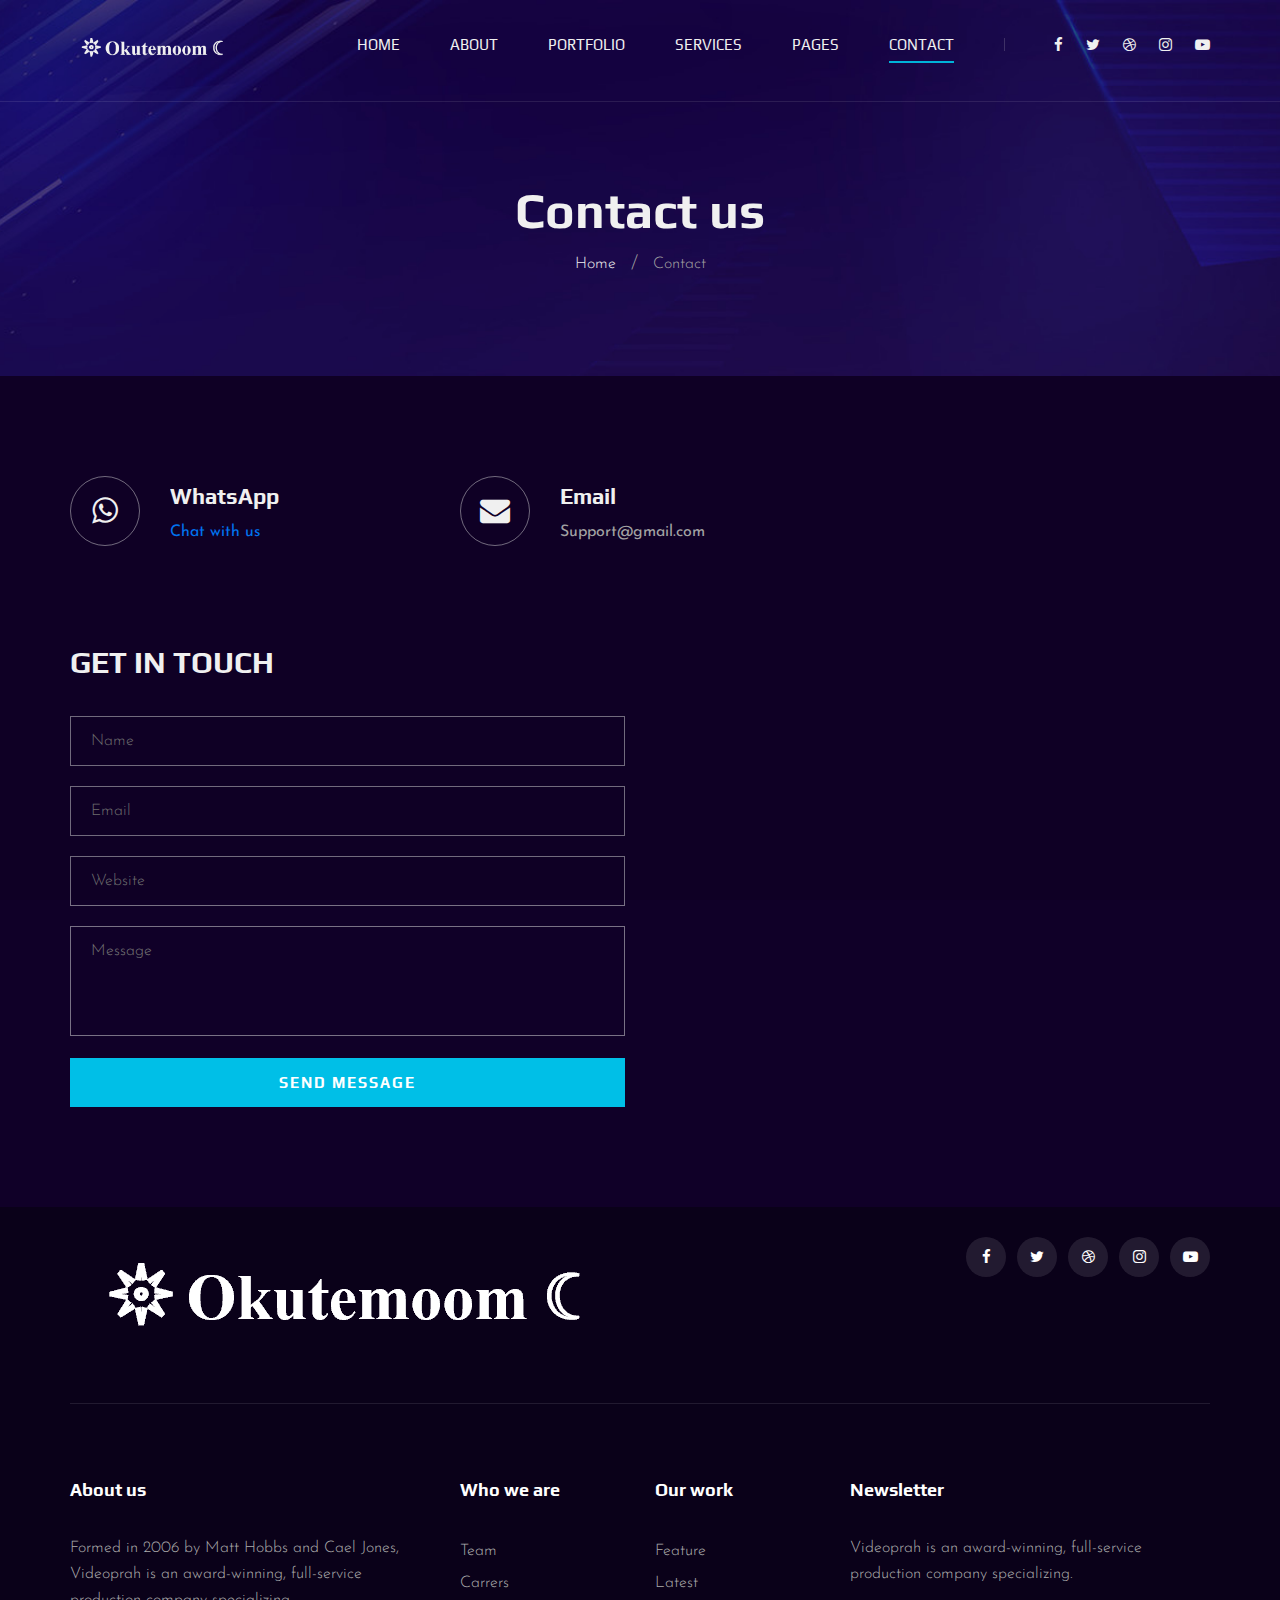
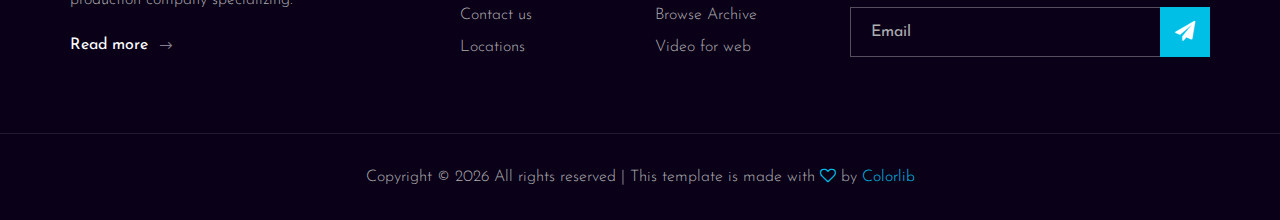
<file: contact.html>
<!DOCTYPE html>
<html lang="zxx">

<head>
    <meta charset="UTF-8">
    <meta name="description" content="Videograph Template">
    <meta name="keywords" content="Videograph, unica, creative, html">
    <meta name="viewport" content="width=device-width, initial-scale=1.0">
    <meta http-equiv="X-UA-Compatible" content="ie=edge">
    <title>Videograph | Template</title>

    <!-- Google Font -->
    <link href="https://fonts.googleapis.com/css2?family=Play:wght@400;700&display=swap" rel="stylesheet">
    <link href="https://fonts.googleapis.com/css2?family=Josefin+Sans:wght@300;400;500;600;700&display=swap"
        rel="stylesheet">

    <!-- Css Styles -->
    <link rel="stylesheet" href="css/bootstrap.min.css" type="text/css">
    <link rel="stylesheet" href="css/font-awesome.min.css" type="text/css">
    <link rel="stylesheet" href="css/elegant-icons.css" type="text/css">
    <link rel="stylesheet" href="css/owl.carousel.min.css" type="text/css">
    <link rel="stylesheet" href="css/magnific-popup.css" type="text/css">
    <link rel="stylesheet" href="css/slicknav.min.css" type="text/css">
    <link rel="stylesheet" href="css/style.css" type="text/css">
</head>

<body>
    <!-- Page Preloder -->
    <div id="preloder">
        <div class="loader"></div>
    </div>

    <!-- Header Section Begin -->
    <header class="header">
        <div class="container">
            <div class="row">
                <div class="col-lg-2">
                    <div class="header__logo">
                        <a href="./index.html"><img src="img/logo.png" alt=""></a>
                    </div>
                </div>
                <div class="col-lg-10">
                    <div class="header__nav__option">
                        <nav class="header__nav__menu mobile-menu">
                            <ul>
                                <li><a href="./index.html">Home</a></li>
                                <li><a href="./about.html">About</a></li>
                                <li><a href="./portfolio.html">Portfolio</a></li>
                                <li><a href="./services.html">Services</a></li>
                                <li><a href="#">Pages</a>
                                    <ul class="dropdown">
                                        <li><a href="./about.html">About</a></li>
                                        <li><a href="./portfolio.html">Portfolio</a></li>
                                        <li><a href="./blog.html">Blog</a></li>
                                        <li><a href="./blog-details.html">Blog Details</a></li>
                                    </ul>
                                </li>
                                <li class="active"><a href="./contact.html">Contact</a></li>
                            </ul>
                        </nav>
                        <div class="header__nav__social">
                            <a href="#"><i class="fa fa-facebook"></i></a>
                            <a href="#"><i class="fa fa-twitter"></i></a>
                            <a href="#"><i class="fa fa-dribbble"></i></a>
                            <a href="#"><i class="fa fa-instagram"></i></a>
                            <a href="#"><i class="fa fa-youtube-play"></i></a>
                        </div>
                    </div>
                </div>
            </div>
            <div id="mobile-menu-wrap"></div>
        </div>
    </header>
    <!-- Header End -->

    <!-- Breadcrumb Begin -->
    <div class="breadcrumb-option spad set-bg" data-setbg="img/breadcrumb-bg.jpg">
        <div class="container">
            <div class="row">
                <div class="col-lg-12 text-center">
                    <div class="breadcrumb__text">
                        <h2>Contact us</h2>
                        <div class="breadcrumb__links">
                            <a href="#">Home</a>
                            <span>Contact</span>
                        </div>
                    </div>
                </div>
            </div>
        </div>
    </div>
    <!-- Breadcrumb End -->

    <!-- Contact Widget Section Begin -->
    <section class="contact-widget spad">
        <div class="container">
            <div class="row">
                <div class="col-lg-4 col-md-6 col-md-6 col-md-3">
                    <div class="contact__widget__item">
                        <div class="contact__widget__item__icon">
                            <i class="fa fa-whatsapp"></i>
                        </div>
                        <div class="contact__widget__item__text">
                            <h4>WhatsApp</h4>
                            <p><a href="https://wa.me/1234567890" target="_blank">Chat with us</a></p>
                        </div>
                    </div>
                </div>
                <div class="col-lg-4 col-md-6 col-md-6 col-md-3">
                    <div class="contact__widget__item">
                        <div class="contact__widget__item__icon">
                            <i class="fa fa-envelope"></i>
                        </div>
                        <div class="contact__widget__item__text">
                            <h4>Email</h4>
                            <p>Support@gmail.com</p>
                        </div>
                    </div>
                </div>
            </div>
        </div>
    </section>
    <!-- Contact Widget Section End -->

    <!-- Call To Action Section Begin -->
    <section class="contact spad">
        <div class="container">
            <div class="row">
                <div class="col-lg-6 col-md-6">
                    <div class="contact__form">
                        <h3>Get in touch</h3>
                        <form action="#">
                            <input type="text" placeholder="Name">
                            <input type="text" placeholder="Email">
                            <input type="text" placeholder="Website">
                            <textarea placeholder="Message"></textarea>
                            <button type="submit" class="site-btn">Send Message</button>
                        </form>
                    </div>
                </div>
            </div>
        </div>
    </section>
    <!-- Call To Action Section End -->

    <!-- Footer Section Begin -->
    <footer class="footer">
        <div class="container">
            <div class="footer__top">
                <div class="row">
                    <div class="col-lg-6 col-md-6">
                        <div class="footer__top__logo">
                            <a href="#"><img src="img/logo.png" alt=""></a>
                        </div>
                    </div>
                    <div class="col-lg-6 col-md-6">
                        <div class="footer__top__social">
                            <a href="#"><i class="fa fa-facebook"></i></a>
                            <a href="#"><i class="fa fa-twitter"></i></a>
                            <a href="#"><i class="fa fa-dribbble"></i></a>
                            <a href="#"><i class="fa fa-instagram"></i></a>
                            <a href="#"><i class="fa fa-youtube-play"></i></a>
                        </div>
                    </div>
                </div>
            </div>
            <div class="footer__option">
                <div class="row">
                    <div class="col-lg-4 col-md-6">
                        <div class="footer__option__item">
                            <h5>About us</h5>
                            <p>Formed in 2006 by Matt Hobbs and Cael Jones, Videoprah is an award-winning, full-service
                                production company specializing.</p>
                            <a href="#" class="read__more">Read more <span class="arrow_right"></span></a>
                        </div>
                    </div>
                    <div class="col-lg-2 col-md-3">
                        <div class="footer__option__item">
                            <h5>Who we are</h5>
                            <ul>
                                <li><a href="#">Team</a></li>
                                <li><a href="#">Carrers</a></li>
                                <li><a href="#">Contact us</a></li>
                                <li><a href="#">Locations</a></li>
                            </ul>
                        </div>
                    </div>
                    <div class="col-lg-2 col-md-3">
                        <div class="footer__option__item">
                            <h5>Our work</h5>
                            <ul>
                                <li><a href="#">Feature</a></li>
                                <li><a href="#">Latest</a></li>
                                <li><a href="#">Browse Archive</a></li>
                                <li><a href="#">Video for web</a></li>
                            </ul>
                        </div>
                    </div>
                    <div class="col-lg-4 col-md-12">
                        <div class="footer__option__item">
                            <h5>Newsletter</h5>
                            <p>Videoprah is an award-winning, full-service production company specializing.</p>
                            <form action="#">
                                <input type="text" placeholder="Email">
                                <button type="submit"><i class="fa fa-send"></i></button>
                            </form>
                        </div>
                    </div>
                </div>
                            </div>
            </div>
            <div class="footer__copyright">
                <div class="row">
                    <div class="col-lg-12 text-center">
                        <!-- Link back to Colorlib can't be removed. Template is licensed under CC BY 3.0. -->
                        <p class="footer__copyright__text">Copyright &copy;
                            <script>
                                document.write(new Date().getFullYear());
                            </script>
                            All rights reserved | This template is made with <i class="fa fa-heart-o"
                                aria-hidden="true"></i> by <a href="https://colorlib.com" target="_blank">Colorlib</a>
                        </p>
                        <!-- Link back to Colorlib can't be removed. Template is licensed under CC BY 3.0. -->
                    </div>
                </div>
            </div>
        </div>
    </footer>
    <!-- Footer Section End -->

    <!-- Js Plugins -->
    <script src="js/jquery-3.3.1.min.js"></script>
    <script src="js/bootstrap.min.js"></script>
    <script src="js/jquery.magnific-popup.min.js"></script>
    <script src="js/mixitup.min.js"></script>
    <script src="js/masonry.pkgd.min.js"></script>
    <script src="js/jquery.slicknav.js"></script>
    <script src="js/owl.carousel.min.js"></script>
    <script src="js/main.js"></script>
</body>

</html>
</file>
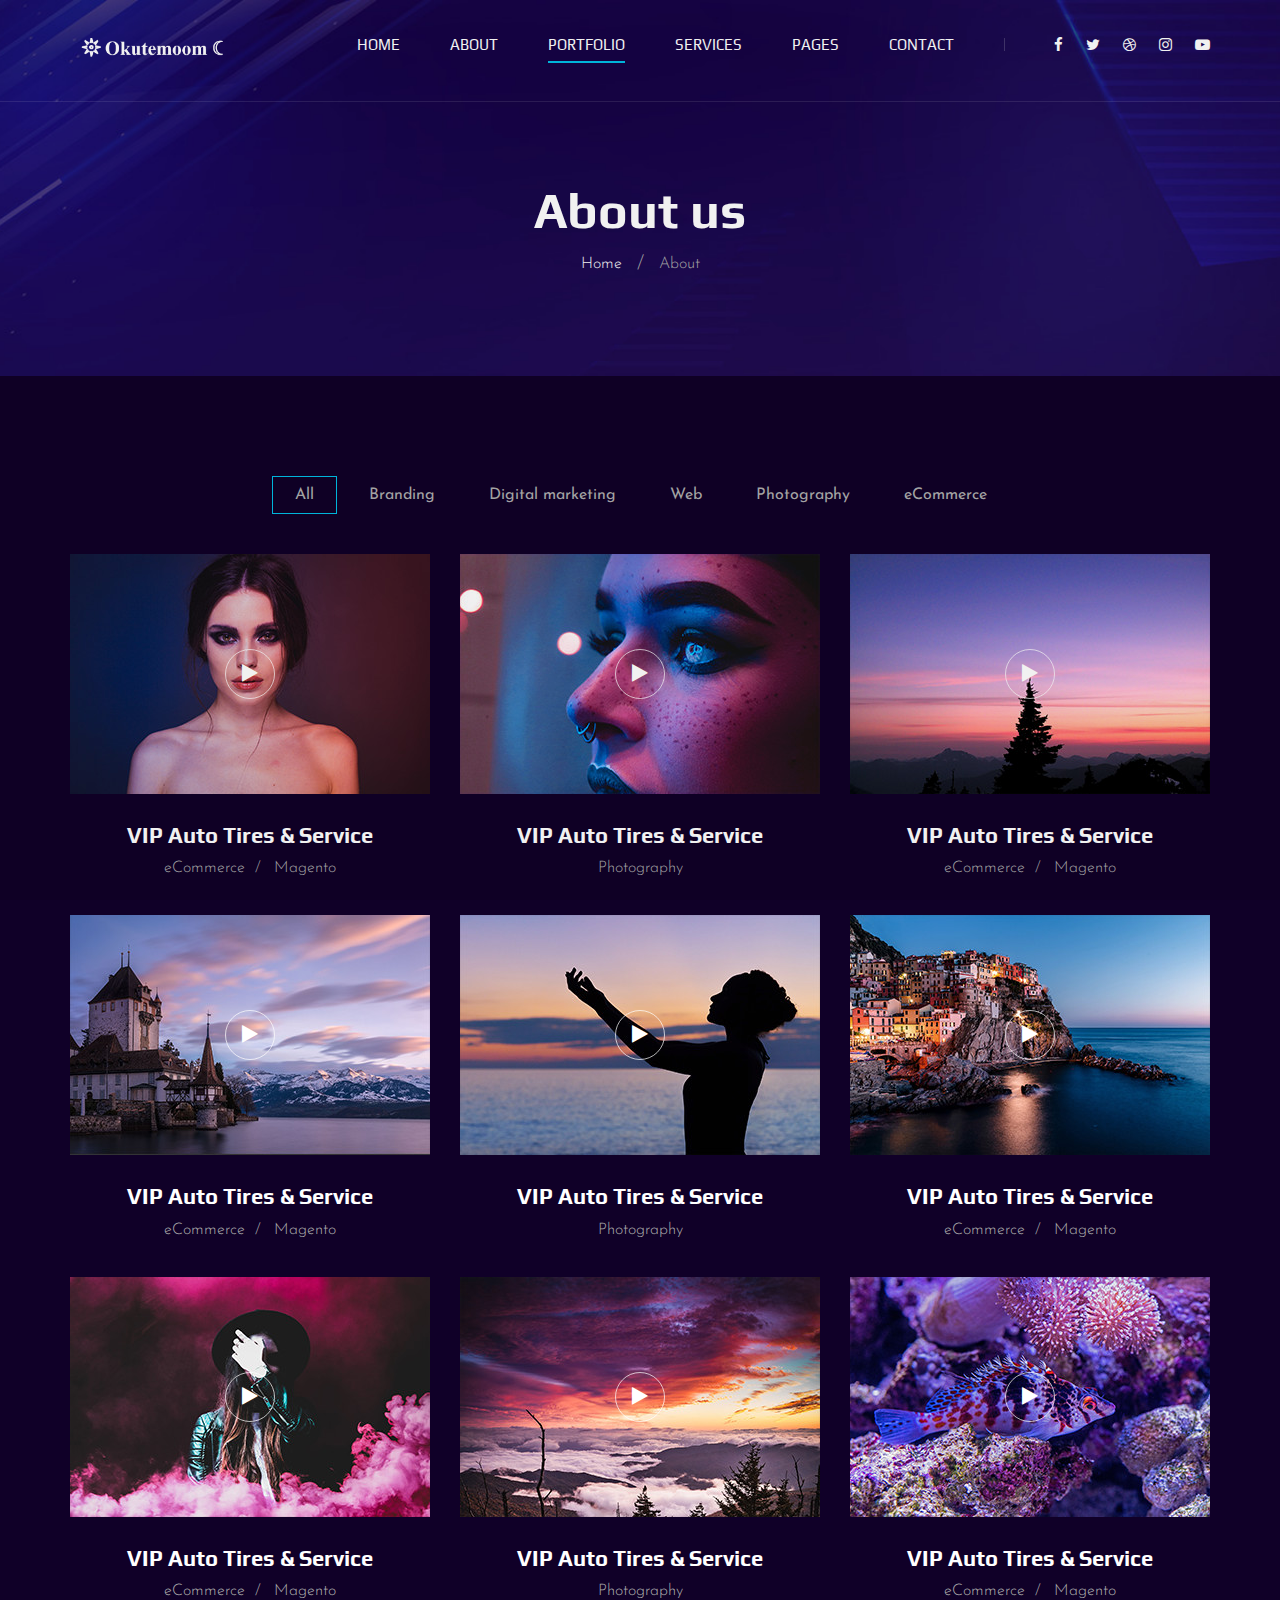
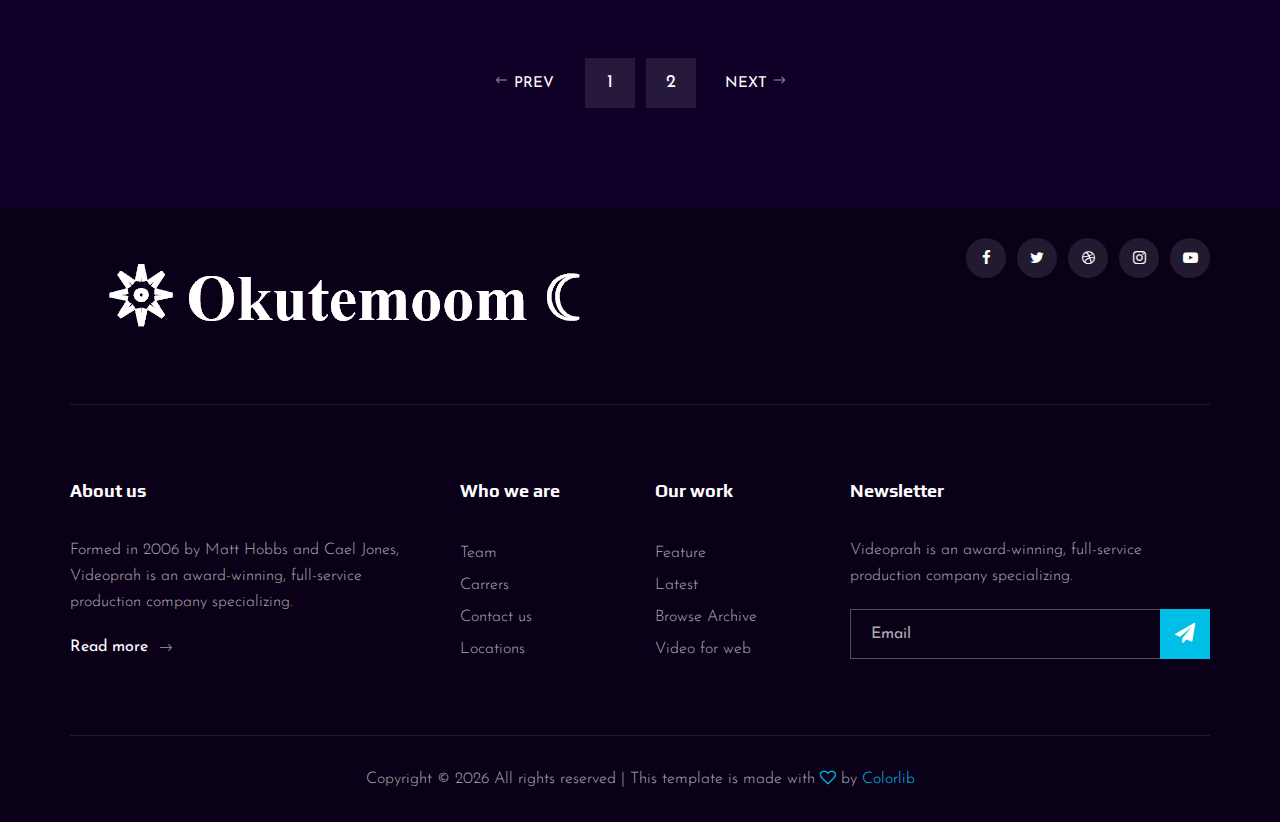
<file: portfolio.html>
<!DOCTYPE html>
<html lang="zxx">

<head>
    <meta charset="UTF-8">
    <meta name="description" content="Videograph Template">
    <meta name="keywords" content="Videograph, unica, creative, html">
    <meta name="viewport" content="width=device-width, initial-scale=1.0">
    <meta http-equiv="X-UA-Compatible" content="ie=edge">
    <title>Videograph | Template</title>

    <!-- Google Font -->
    <link href="https://fonts.googleapis.com/css2?family=Play:wght@400;700&display=swap" rel="stylesheet">
    <link href="https://fonts.googleapis.com/css2?family=Josefin+Sans:wght@300;400;500;600;700&display=swap"
        rel="stylesheet">

    <!-- Css Styles -->
    <link rel="stylesheet" href="css/bootstrap.min.css" type="text/css">
    <link rel="stylesheet" href="css/font-awesome.min.css" type="text/css">
    <link rel="stylesheet" href="css/elegant-icons.css" type="text/css">
    <link rel="stylesheet" href="css/owl.carousel.min.css" type="text/css">
    <link rel="stylesheet" href="css/magnific-popup.css" type="text/css">
    <link rel="stylesheet" href="css/slicknav.min.css" type="text/css">
    <link rel="stylesheet" href="css/style.css" type="text/css">
</head>

<body>
    <!-- Page Preloder -->
    <div id="preloder">
        <div class="loader"></div>
    </div>

    <!-- Header Section Begin -->
    <header class="header">
        <div class="container">
            <div class="row">
                <div class="col-lg-2">
                    <div class="header__logo">
                        <a href="./index.html"><img src="img/logo.png" alt=""></a>
                    </div>
                </div>
                <div class="col-lg-10">
                    <div class="header__nav__option">
                        <nav class="header__nav__menu mobile-menu">
                            <ul>
                                <li><a href="./index.html">Home</a></li>
                                <li><a href="./about.html">About</a></li>
                                <li class="active"><a href="./portfolio.html">Portfolio</a></li>
                                <li><a href="./services.html">Services</a></li>
                                <li><a href="#">Pages</a>
                                    <ul class="dropdown">
                                        <li><a href="./about.html">About</a></li>
                                        <li><a href="./portfolio.html">Portfolio</a></li>
                                        <li><a href="./blog.html">Blog</a></li>
                                        <li><a href="./blog-details.html">Blog Details</a></li>
                                    </ul>
                                </li>
                                <li><a href="./contact.html">Contact</a></li>
                            </ul>
                        </nav>
                        <div class="header__nav__social">
                            <a href="#"><i class="fa fa-facebook"></i></a>
                            <a href="#"><i class="fa fa-twitter"></i></a>
                            <a href="#"><i class="fa fa-dribbble"></i></a>
                            <a href="#"><i class="fa fa-instagram"></i></a>
                            <a href="#"><i class="fa fa-youtube-play"></i></a>
                        </div>
                    </div>
                </div>
            </div>
            <div id="mobile-menu-wrap"></div>
        </div>
    </header>
    <!-- Header End -->

    <!-- Breadcrumb Begin -->
    <div class="breadcrumb-option spad set-bg" data-setbg="img/breadcrumb-bg.jpg">
        <div class="container">
            <div class="row">
                <div class="col-lg-12 text-center">
                    <div class="breadcrumb__text">
                        <h2>About us</h2>
                        <div class="breadcrumb__links">
                            <a href="#">Home</a>
                            <span>About</span>
                        </div>
                    </div>
                </div>
            </div>
        </div>
    </div>
    <!-- Breadcrumb End -->

    <!-- Portfolio Section Begin -->
    <section class="portfolio spad">
        <div class="container">
            <div class="row">
                <div class="col-lg-12">
                    <ul class="portfolio__filter">
                        <li class="active" data-filter="*">All</li>
                        <li data-filter=".branding">Branding</li>
                        <li data-filter=".digital-marketing">Digital marketing</li>
                        <li data-filter=".web">Web</li>
                        <li data-filter=".photography">Photography</li>
                        <li data-filter=" .ecommerce">eCommerce</li>
                    </ul>
                </div>
            </div>
            <div class="row portfolio__gallery">
                <div class="col-lg-4 col-md-6 col-sm-6 mix branding">
                    <div class="portfolio__item">
                        <div class="portfolio__item__video set-bg" data-setbg="img/portfolio/portfolio-1.jpg">
                            <a href="https://www.youtube.com/watch?v=LXb3EKWsInQ" class="play-btn video-popup"><i
                                    class="fa fa-play"></i></a>
                        </div>
                        <div class="portfolio__item__text">
                            <h4>VIP Auto Tires & Service</h4>
                            <ul>
                                <li>eCommerce</li>
                                <li>Magento</li>
                            </ul>
                        </div>
                    </div>
                </div>
                <div class="col-lg-4 col-md-6 col-sm-6 mix digital-marketing">
                    <div class="portfolio__item">
                        <div class="portfolio__item__video set-bg" data-setbg="img/portfolio/portfolio-2.jpg">
                            <a href="https://www.youtube.com/watch?v=LXb3EKWsInQ" class="play-btn video-popup"><i
                                    class="fa fa-play"></i></a>
                        </div>
                        <div class="portfolio__item__text">
                            <h4>VIP Auto Tires & Service</h4>
                            <span>Photography</span>
                        </div>
                    </div>
                </div>
                <div class="col-lg-4 col-md-6 col-sm-6 mix web">
                    <div class="portfolio__item">
                        <div class="portfolio__item__video set-bg" data-setbg="img/portfolio/portfolio-3.jpg">
                            <a href="https://www.youtube.com/watch?v=LXb3EKWsInQ" class="play-btn video-popup"><i
                                    class="fa fa-play"></i></a>
                        </div>
                        <div class="portfolio__item__text">
                            <h4>VIP Auto Tires & Service</h4>
                            <ul>
                                <li>eCommerce</li>
                                <li>Magento</li>
                            </ul>
                        </div>
                    </div>
                </div>
                <div class="col-lg-4 col-md-6 col-sm-6 mix photography">
                    <div class="portfolio__item">
                        <div class="portfolio__item__video set-bg" data-setbg="img/portfolio/portfolio-4.jpg">
                            <a href="https://www.youtube.com/watch?v=LXb3EKWsInQ" class="play-btn video-popup"><i
                                    class="fa fa-play"></i></a>
                        </div>
                        <div class="portfolio__item__text">
                            <h4>VIP Auto Tires & Service</h4>
                            <ul>
                                <li>eCommerce</li>
                                <li>Magento</li>
                            </ul>
                        </div>
                    </div>
                </div>
                <div class="col-lg-4 col-md-6 col-sm-6 mix ecommerce">
                    <div class="portfolio__item">
                        <div class="portfolio__item__video set-bg" data-setbg="img/portfolio/portfolio-5.jpg">
                            <a href="https://www.youtube.com/watch?v=LXb3EKWsInQ" class="play-btn video-popup"><i
                                    class="fa fa-play"></i></a>
                        </div>
                        <div class="portfolio__item__text">
                            <h4>VIP Auto Tires & Service</h4>
                            <span>Photography</span>
                        </div>
                    </div>
                </div>
                <div class="col-lg-4 col-md-6 col-sm-6 mix branding">
                    <div class="portfolio__item">
                        <div class="portfolio__item__video set-bg" data-setbg="img/portfolio/portfolio-6.jpg">
                            <a href="https://www.youtube.com/watch?v=LXb3EKWsInQ" class="play-btn video-popup"><i
                                    class="fa fa-play"></i></a>
                        </div>
                        <div class="portfolio__item__text">
                            <h4>VIP Auto Tires & Service</h4>
                            <ul>
                                <li>eCommerce</li>
                                <li>Magento</li>
                            </ul>
                        </div>
                    </div>
                </div>
                <div class="col-lg-4 col-md-6 col-sm-6 mix web">
                    <div class="portfolio__item">
                        <div class="portfolio__item__video set-bg" data-setbg="img/portfolio/portfolio-7.jpg">
                            <a href="https://www.youtube.com/watch?v=LXb3EKWsInQ" class="play-btn video-popup"><i
                                    class="fa fa-play"></i></a>
                        </div>
                        <div class="portfolio__item__text">
                            <h4>VIP Auto Tires & Service</h4>
                            <ul>
                                <li>eCommerce</li>
                                <li>Magento</li>
                            </ul>
                        </div>
                    </div>
                </div>
                <div class="col-lg-4 col-md-6 col-sm-6 mix photography">
                    <div class="portfolio__item">
                        <div class="portfolio__item__video set-bg" data-setbg="img/portfolio/portfolio-8.jpg">
                            <a href="https://www.youtube.com/watch?v=LXb3EKWsInQ" class="play-btn video-popup"><i
                                    class="fa fa-play"></i></a>
                        </div>
                        <div class="portfolio__item__text">
                            <h4>VIP Auto Tires & Service</h4>
                            <span>Photography</span>
                        </div>
                    </div>
                </div>
                <div class="col-lg-4 col-md-6 col-sm-6 mix ecommerce">
                    <div class="portfolio__item">
                        <div class="portfolio__item__video set-bg" data-setbg="img/portfolio/portfolio-9.jpg">
                            <a href="https://www.youtube.com/watch?v=LXb3EKWsInQ" class="play-btn video-popup"><i
                                    class="fa fa-play"></i></a>
                        </div>
                        <div class="portfolio__item__text">
                            <h4>VIP Auto Tires & Service</h4>
                            <ul>
                                <li>eCommerce</li>
                                <li>Magento</li>
                            </ul>
                        </div>
                    </div>
                </div>
            </div>
            <div class="row">
                <div class="col-lg-12">
                    <div class="pagination__option">
                        <a href="#" class="arrow__pagination left__arrow"><span class="arrow_left"></span> Prev</a>
                        <a href="#" class="number__pagination">1</a>
                        <a href="#" class="number__pagination">2</a>
                        <a href="#" class="arrow__pagination right__arrow">Next <span class="arrow_right"></span></a>
                    </div>
                </div>
            </div>
        </div>
    </section>
    <!-- Portfolio Section End -->

    <!-- Footer Section Begin -->
    <footer class="footer">
        <div class="container">
            <div class="footer__top">
                <div class="row">
                    <div class="col-lg-6 col-md-6">
                        <div class="footer__top__logo">
                            <a href="#"><img src="img/logo.png" alt=""></a>
                        </div>
                    </div>
                    <div class="col-lg-6 col-md-6">
                        <div class="footer__top__social">
                            <a href="#"><i class="fa fa-facebook"></i></a>
                            <a href="#"><i class="fa fa-twitter"></i></a>
                            <a href="#"><i class="fa fa-dribbble"></i></a>
                            <a href="#"><i class="fa fa-instagram"></i></a>
                            <a href="#"><i class="fa fa-youtube-play"></i></a>
                        </div>
                    </div>
                </div>
            </div>
            <div class="footer__option">
                <div class="row">
                    <div class="col-lg-4 col-md-6 col-sm-6">
                        <div class="footer__option__item">
                            <h5>About us</h5>
                            <p>Formed in 2006 by Matt Hobbs and Cael Jones, Videoprah is an award-winning, full-service
                                production company specializing.</p>
                            <a href="#" class="read__more">Read more <span class="arrow_right"></span></a>
                        </div>
                    </div>
                    <div class="col-lg-2 col-md-3 col-sm-3">
                        <div class="footer__option__item">
                            <h5>Who we are</h5>
                            <ul>
                                <li><a href="#">Team</a></li>
                                <li><a href="#">Carrers</a></li>
                                <li><a href="#">Contact us</a></li>
                                <li><a href="#">Locations</a></li>
                            </ul>
                        </div>
                    </div>
                    <div class="col-lg-2 col-md-3 col-sm-3">
                        <div class="footer__option__item">
                            <h5>Our work</h5>
                            <ul>
                                <li><a href="#">Feature</a></li>
                                <li><a href="#">Latest</a></li>
                                <li><a href="#">Browse Archive</a></li>
                                <li><a href="#">Video for web</a></li>
                            </ul>
                        </div>
                    </div>
                    <div class="col-lg-4 col-md-12">
                        <div class="footer__option__item">
                            <h5>Newsletter</h5>
                            <p>Videoprah is an award-winning, full-service production company specializing.</p>
                            <form action="#">
                                <input type="text" placeholder="Email">
                                <button type="submit"><i class="fa fa-send"></i></button>
                            </form>
                        </div>
                    </div>
                </div>
            </div>
            <div class="footer__copyright">
                <div class="row">
                    <div class="col-lg-12 text-center">
                        <!-- Link back to Colorlib can't be removed. Template is licensed under CC BY 3.0. -->
                        <p class="footer__copyright__text">Copyright &copy;
                            <script>
                                document.write(new Date().getFullYear());
                            </script>
                            All rights reserved | This template is made with <i class="fa fa-heart-o"
                                aria-hidden="true"></i> by <a href="https://colorlib.com" target="_blank">Colorlib</a>
                        </p>
                        <!-- Link back to Colorlib can't be removed. Template is licensed under CC BY 3.0. -->
                    </div>
                </div>
            </div>
        </div>
    </footer>
    <!-- Footer Section End -->

    <!-- Js Plugins -->
    <script src="js/jquery-3.3.1.min.js"></script>
    <script src="js/bootstrap.min.js"></script>
    <script src="js/jquery.magnific-popup.min.js"></script>
    <script src="js/mixitup.min.js"></script>
    <script src="js/masonry.pkgd.min.js"></script>
    <script src="js/jquery.slicknav.js"></script>
    <script src="js/owl.carousel.min.js"></script>
    <script src="js/main.js"></script>
</body>

</html>
</file>
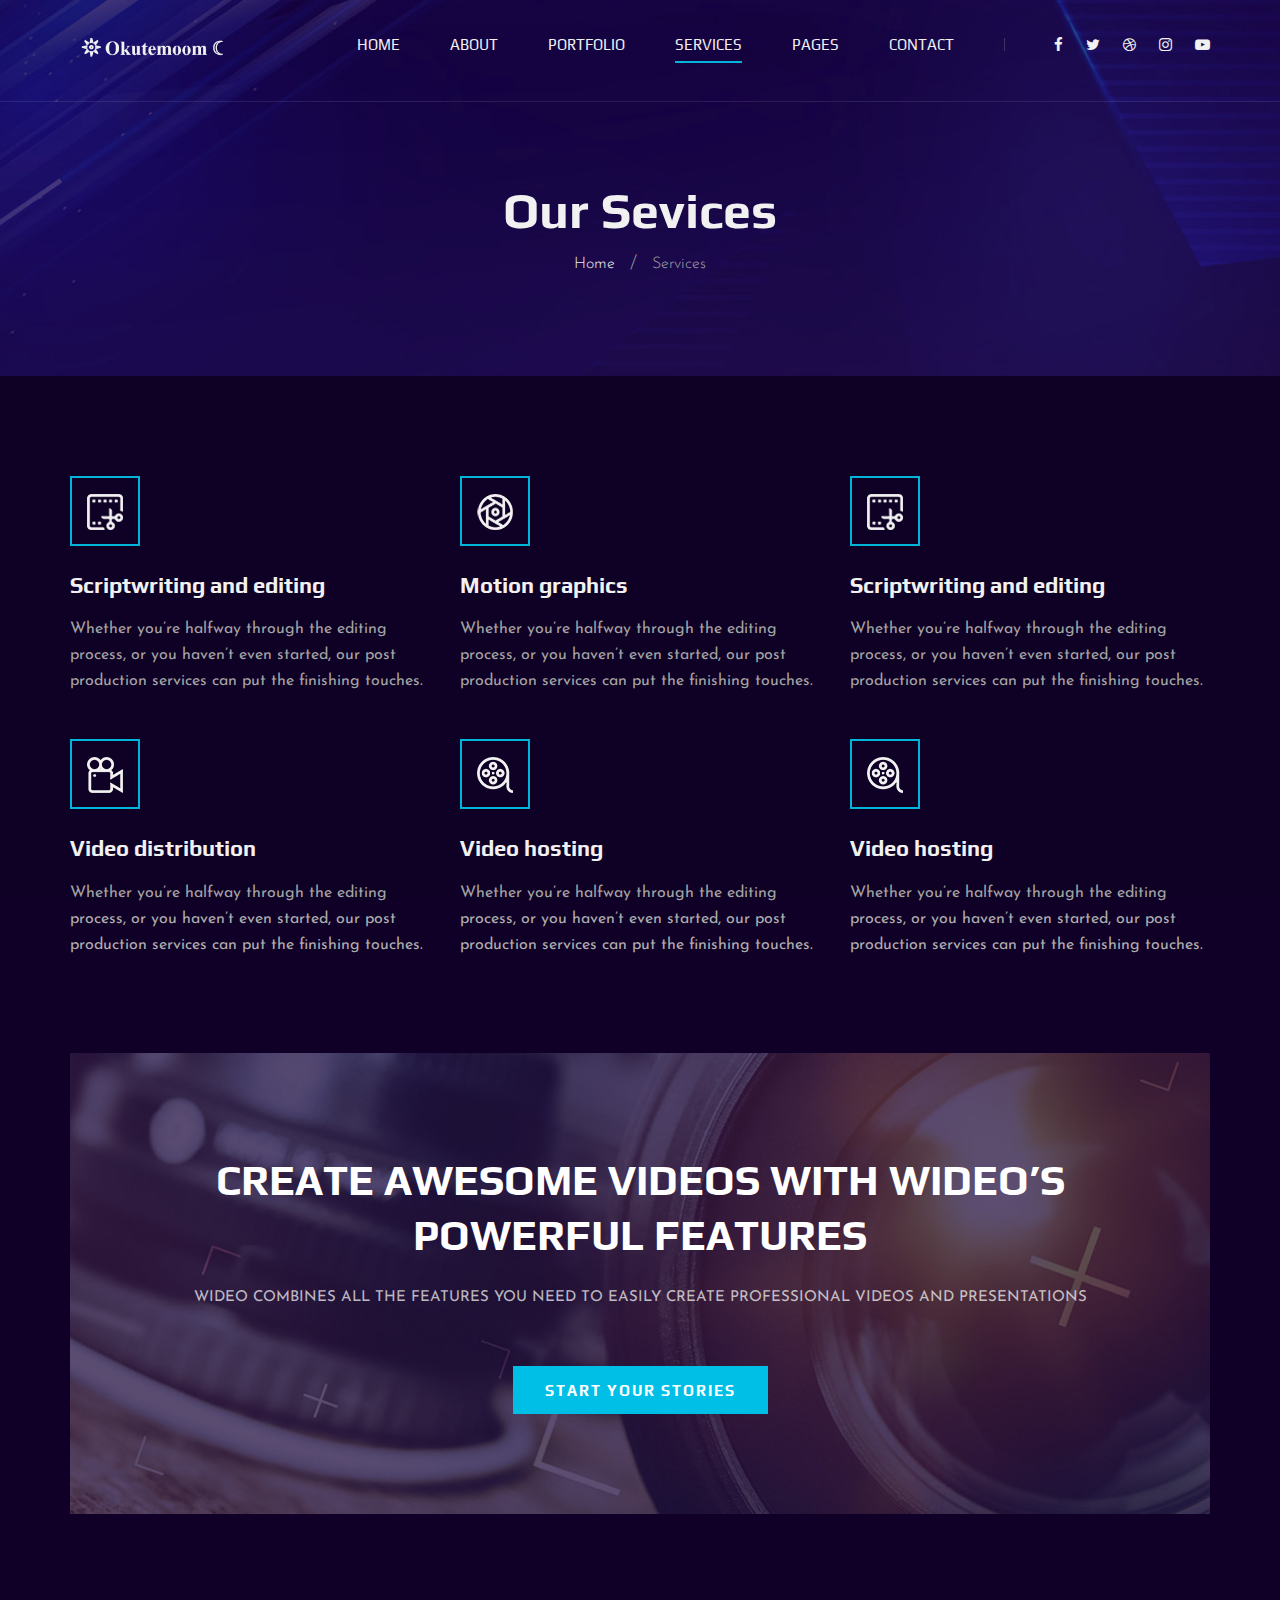
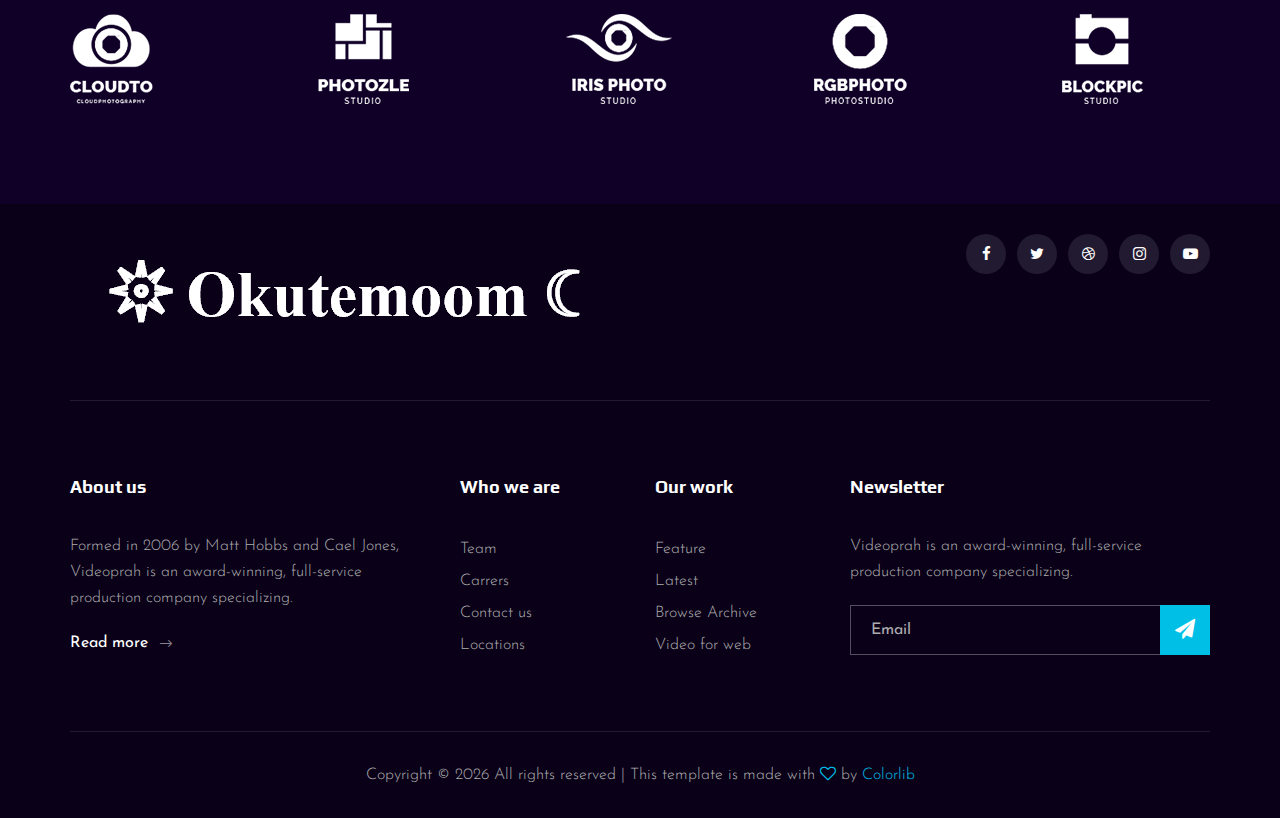
<file: services.html>
<!DOCTYPE html>
<html lang="zxx">

<head>
    <meta charset="UTF-8">
    <meta name="description" content="Videograph Template">
    <meta name="keywords" content="Videograph, unica, creative, html">
    <meta name="viewport" content="width=device-width, initial-scale=1.0">
    <meta http-equiv="X-UA-Compatible" content="ie=edge">
    <title>Videograph | Template</title>

    <!-- Google Font -->
    <link href="https://fonts.googleapis.com/css2?family=Play:wght@400;700&display=swap" rel="stylesheet">
    <link href="https://fonts.googleapis.com/css2?family=Josefin+Sans:wght@300;400;500;600;700&display=swap"
        rel="stylesheet">

    <!-- Css Styles -->
    <link rel="stylesheet" href="css/bootstrap.min.css" type="text/css">
    <link rel="stylesheet" href="css/font-awesome.min.css" type="text/css">
    <link rel="stylesheet" href="css/elegant-icons.css" type="text/css">
    <link rel="stylesheet" href="css/owl.carousel.min.css" type="text/css">
    <link rel="stylesheet" href="css/magnific-popup.css" type="text/css">
    <link rel="stylesheet" href="css/slicknav.min.css" type="text/css">
    <link rel="stylesheet" href="css/style.css" type="text/css">
</head>

<body>
    <!-- Page Preloder -->
    <div id="preloder">
        <div class="loader"></div>
    </div>

    <!-- Header Section Begin -->
    <header class="header">
        <div class="container">
            <div class="row">
                <div class="col-lg-2">
                    <div class="header__logo">
                        <a href="./index.html"><img src="img/logo.png" alt=""></a>
                    </div>
                </div>
                <div class="col-lg-10">
                    <div class="header__nav__option">
                        <nav class="header__nav__menu mobile-menu">
                            <ul>
                                <li><a href="./index.html">Home</a></li>
                                <li><a href="./about.html">About</a></li>
                                <li><a href="./portfolio.html">Portfolio</a></li>
                                <li class="active"><a href="./services.html">Services</a></li>
                                <li><a href="#">Pages</a>
                                    <ul class="dropdown">
                                        <li><a href="./about.html">About</a></li>
                                        <li><a href="./portfolio.html">Portfolio</a></li>
                                        <li><a href="./blog.html">Blog</a></li>
                                        <li><a href="./blog-details.html">Blog Details</a></li>
                                    </ul>
                                </li>
                                <li><a href="./contact.html">Contact</a></li>
                            </ul>
                        </nav>
                        <div class="header__nav__social">
                            <a href="#"><i class="fa fa-facebook"></i></a>
                            <a href="#"><i class="fa fa-twitter"></i></a>
                            <a href="#"><i class="fa fa-dribbble"></i></a>
                            <a href="#"><i class="fa fa-instagram"></i></a>
                            <a href="#"><i class="fa fa-youtube-play"></i></a>
                        </div>
                    </div>
                </div>
            </div>
            <div id="mobile-menu-wrap"></div>
        </div>
    </header>
    <!-- Header End -->

    <!-- Breadcrumb Begin -->
    <div class="breadcrumb-option spad set-bg" data-setbg="img/breadcrumb-bg.jpg">
        <div class="container">
            <div class="row">
                <div class="col-lg-12 text-center">
                    <div class="breadcrumb__text">
                        <h2>Our Sevices</h2>
                        <div class="breadcrumb__links">
                            <a href="#">Home</a>
                            <span>Services</span>
                        </div>
                    </div>
                </div>
            </div>
        </div>
    </div>
    <!-- Breadcrumb End -->

    <!-- Services Section Begin -->
    <section class="services-page spad">
        <div class="container">
            <div class="row">
                <div class="col-lg-4 col-md-6 col-sm-6">
                    <div class="services__item">
                        <div class="services__item__icon">
                            <img src="img/icons/si-2.png" alt="">
                        </div>
                        <h4>Scriptwriting and editing</h4>
                        <p>Whether you’re halfway through the editing process, or you haven’t even started, our post
                            production services can put the finishing touches.</p>
                    </div>
                </div>
                <div class="col-lg-4 col-md-6 col-sm-6">
                    <div class="services__item">
                        <div class="services__item__icon">
                            <img src="img/icons/si-1.png" alt="">
                        </div>
                        <h4>Motion graphics</h4>
                        <p>Whether you’re halfway through the editing process, or you haven’t even started, our post
                            production services can put the finishing touches.</p>
                    </div>
                </div>
                <div class="col-lg-4 col-md-6 col-sm-6">
                    <div class="services__item">
                        <div class="services__item__icon">
                            <img src="img/icons/si-2.png" alt="">
                        </div>
                        <h4>Scriptwriting and editing</h4>
                        <p>Whether you’re halfway through the editing process, or you haven’t even started, our post
                            production services can put the finishing touches.</p>
                    </div>
                </div>
                <div class="col-lg-4 col-md-6 col-sm-6">
                    <div class="services__item">
                        <div class="services__item__icon">
                            <img src="img/icons/si-3.png" alt="">
                        </div>
                        <h4>Video distribution</h4>
                        <p>Whether you’re halfway through the editing process, or you haven’t even started, our post
                            production services can put the finishing touches.</p>
                    </div>
                </div>
                <div class="col-lg-4 col-md-6 col-sm-6">
                    <div class="services__item">
                        <div class="services__item__icon">
                            <img src="img/icons/si-4.png" alt="">
                        </div>
                        <h4>Video hosting</h4>
                        <p>Whether you’re halfway through the editing process, or you haven’t even started, our post
                            production services can put the finishing touches.</p>
                    </div>
                </div>
                <div class="col-lg-4 col-md-6 col-sm-6">
                    <div class="services__item">
                        <div class="services__item__icon">
                            <img src="img/icons/si-4.png" alt="">
                        </div>
                        <h4>Video hosting</h4>
                        <p>Whether you’re halfway through the editing process, or you haven’t even started, our post
                            production services can put the finishing touches.</p>
                    </div>
                </div>
            </div>
        </div>
    </section>
    <!-- Services Section End -->

    <!-- Call To Action Section Begin -->
    <section class="callto sp__callto">
        <div class="container">
            <div class="callto__services spad set-bg" data-setbg="img/calltos-bg.jpg">
                <div class="row d-flex justify-content-center">
                    <div class="col-lg-10 text-center">
                        <div class="callto__text">
                            <h2>CREATE AWESOME VIDEOS WITH WIDEO’S POWERFUL FEATURES</h2>
                            <p>Wideo combines all the features you need to easily create professional videos and
                                presentations</p>
                            <a href="#">Start your stories</a>
                        </div>
                    </div>
                </div>
            </div>
        </div>
    </section>
    <!-- Call To Action Section End -->

    <!-- Logo Begin -->
    <div class="logo spad">
        <div class="container">
            <div class="logo__carousel owl-carousel">
                <a href="#" class="logo__item"><img src="img/logo/logo-1.png" alt=""></a>
                <a href="#" class="logo__item"><img src="img/logo/logo-2.png" alt=""></a>
                <a href="#" class="logo__item"><img src="img/logo/logo-3.png" alt=""></a>
                <a href="#" class="logo__item"><img src="img/logo/logo-4.png" alt=""></a>
                <a href="#" class="logo__item"><img src="img/logo/logo-5.png" alt=""></a>
                <a href="#" class="logo__item"><img src="img/logo/logo-6.png" alt=""></a>
            </div>
        </div>
    </div>
    <!-- Logo End -->

    <!-- Footer Section Begin -->
    <footer class="footer">
        <div class="container">
            <div class="footer__top">
                <div class="row">
                    <div class="col-lg-6 col-md-6">
                        <div class="footer__top__logo">
                            <a href="#"><img src="img/logo.png" alt=""></a>
                        </div>
                    </div>
                    <div class="col-lg-6 col-md-6">
                        <div class="footer__top__social">
                            <a href="#"><i class="fa fa-facebook"></i></a>
                            <a href="#"><i class="fa fa-twitter"></i></a>
                            <a href="#"><i class="fa fa-dribbble"></i></a>
                            <a href="#"><i class="fa fa-instagram"></i></a>
                            <a href="#"><i class="fa fa-youtube-play"></i></a>
                        </div>
                    </div>
                </div>
            </div>
            <div class="footer__option">
                <div class="row">
                    <div class="col-lg-4 col-md-6 col-sm-6">
                        <div class="footer__option__item">
                            <h5>About us</h5>
                            <p>Formed in 2006 by Matt Hobbs and Cael Jones, Videoprah is an award-winning, full-service
                                production company specializing.</p>
                            <a href="#" class="read__more">Read more <span class="arrow_right"></span></a>
                        </div>
                    </div>
                    <div class="col-lg-2 col-md-3 col-sm-3">
                        <div class="footer__option__item">
                            <h5>Who we are</h5>
                            <ul>
                                <li><a href="#">Team</a></li>
                                <li><a href="#">Carrers</a></li>
                                <li><a href="#">Contact us</a></li>
                                <li><a href="#">Locations</a></li>
                            </ul>
                        </div>
                    </div>
                    <div class="col-lg-2 col-md-3 col-sm-3">
                        <div class="footer__option__item">
                            <h5>Our work</h5>
                            <ul>
                                <li><a href="#">Feature</a></li>
                                <li><a href="#">Latest</a></li>
                                <li><a href="#">Browse Archive</a></li>
                                <li><a href="#">Video for web</a></li>
                            </ul>
                        </div>
                    </div>
                    <div class="col-lg-4 col-md-12">
                        <div class="footer__option__item">
                            <h5>Newsletter</h5>
                            <p>Videoprah is an award-winning, full-service production company specializing.</p>
                            <form action="#">
                                <input type="text" placeholder="Email">
                                <button type="submit"><i class="fa fa-send"></i></button>
                            </form>
                        </div>
                    </div>
                </div>
            </div>
            <div class="footer__copyright">
                <div class="row">
                    <div class="col-lg-12 text-center">
                        <!-- Link back to Colorlib can't be removed. Template is licensed under CC BY 3.0. -->
                        <p class="footer__copyright__text">Copyright &copy;
                            <script>
                                document.write(new Date().getFullYear());
                            </script>
                            All rights reserved | This template is made with <i class="fa fa-heart-o"
                                aria-hidden="true"></i> by <a href="https://colorlib.com" target="_blank">Colorlib</a>
                        </p>
                        <!-- Link back to Colorlib can't be removed. Template is licensed under CC BY 3.0. -->
                    </div>
                </div>
            </div>
        </div>
    </footer>
    <!-- Footer Section End -->

    <!-- Js Plugins -->
    <script src="js/jquery-3.3.1.min.js"></script>
    <script src="js/bootstrap.min.js"></script>
    <script src="js/jquery.magnific-popup.min.js"></script>
    <script src="js/mixitup.min.js"></script>
    <script src="js/masonry.pkgd.min.js"></script>
    <script src="js/jquery.slicknav.js"></script>
    <script src="js/owl.carousel.min.js"></script>
    <script src="js/main.js"></script>
</body>

</html>
</file>
<file: css/elegant-icons.css>
@font-face {
	font-family: 'ElegantIcons';
	src:url('../fonts/ElegantIcons.eot');
	src:url('../fonts/ElegantIcons.eot?#iefix') format('embedded-opentype'),
		url('../fonts/ElegantIcons.woff') format('woff'),
		url('../fonts/ElegantIcons.ttf') format('truetype'),
		url('../fonts/ElegantIcons.svg#ElegantIcons') format('svg');
	font-weight: normal;
	font-style: normal;
}

/* Use the following CSS code if you want to use data attributes for inserting your icons */
[data-icon]:before {
	font-family: 'ElegantIcons';
	content: attr(data-icon);
	speak: none;
	font-weight: normal;
	font-variant: normal;
	text-transform: none;
	line-height: 1;
	-webkit-font-smoothing: antialiased;
	-moz-osx-font-smoothing: grayscale;
}

/* Use the following CSS code if you want to have a class per icon */
/*
Instead of a list of all class selectors,
you can use the generic selector below, but it's slower:
[class*="your-class-prefix"] {
*/
.arrow_up, .arrow_down, .arrow_left, .arrow_right, .arrow_left-up, .arrow_right-up, .arrow_right-down, .arrow_left-down, .arrow-up-down, .arrow_up-down_alt, .arrow_left-right_alt, .arrow_left-right, .arrow_expand_alt2, .arrow_expand_alt, .arrow_condense, .arrow_expand, .arrow_move, .arrow_carrot-up, .arrow_carrot-down, .arrow_carrot-left, .arrow_carrot-right, .arrow_carrot-2up, .arrow_carrot-2down, .arrow_carrot-2left, .arrow_carrot-2right, .arrow_carrot-up_alt2, .arrow_carrot-down_alt2, .arrow_carrot-left_alt2, .arrow_carrot-right_alt2, .arrow_carrot-2up_alt2, .arrow_carrot-2down_alt2, .arrow_carrot-2left_alt2, .arrow_carrot-2right_alt2, .arrow_triangle-up, .arrow_triangle-down, .arrow_triangle-left, .arrow_triangle-right, .arrow_triangle-up_alt2, .arrow_triangle-down_alt2, .arrow_triangle-left_alt2, .arrow_triangle-right_alt2, .arrow_back, .icon_minus-06, .icon_plus, .icon_close, .icon_check, .icon_minus_alt2, .icon_plus_alt2, .icon_close_alt2, .icon_check_alt2, .icon_zoom-out_alt, .icon_zoom-in_alt, .icon_search, .icon_box-empty, .icon_box-selected, .icon_minus-box, .icon_plus-box, .icon_box-checked, .icon_circle-empty, .icon_circle-slelected, .icon_stop_alt2, .icon_stop, .icon_pause_alt2, .icon_pause, .icon_menu, .icon_menu-square_alt2, .icon_menu-circle_alt2, .icon_ul, .icon_ol, .icon_adjust-horiz, .icon_adjust-vert, .icon_document_alt, .icon_documents_alt, .icon_pencil, .icon_pencil-edit_alt, .icon_pencil-edit, .icon_folder-alt, .icon_folder-open_alt, .icon_folder-add_alt, .icon_info_alt, .icon_error-oct_alt, .icon_error-circle_alt, .icon_error-triangle_alt, .icon_question_alt2, .icon_question, .icon_comment_alt, .icon_chat_alt, .icon_vol-mute_alt, .icon_volume-low_alt, .icon_volume-high_alt, .icon_quotations, .icon_quotations_alt2, .icon_clock_alt, .icon_lock_alt, .icon_lock-open_alt, .icon_key_alt, .icon_cloud_alt, .icon_cloud-upload_alt, .icon_cloud-download_alt, .icon_image, .icon_images, .icon_lightbulb_alt, .icon_gift_alt, .icon_house_alt, .icon_genius, .icon_mobile, .icon_tablet, .icon_laptop, .icon_desktop, .icon_camera_alt, .icon_mail_alt, .icon_cone_alt, .icon_ribbon_alt, .icon_bag_alt, .icon_creditcard, .icon_cart_alt, .icon_paperclip, .icon_tag_alt, .icon_tags_alt, .icon_trash_alt, .icon_cursor_alt, .icon_mic_alt, .icon_compass_alt, .icon_pin_alt, .icon_pushpin_alt, .icon_map_alt, .icon_drawer_alt, .icon_toolbox_alt, .icon_book_alt, .icon_calendar, .icon_film, .icon_table, .icon_contacts_alt, .icon_headphones, .icon_lifesaver, .icon_piechart, .icon_refresh, .icon_link_alt, .icon_link, .icon_loading, .icon_blocked, .icon_archive_alt, .icon_heart_alt, .icon_star_alt, .icon_star-half_alt, .icon_star, .icon_star-half, .icon_tools, .icon_tool, .icon_cog, .icon_cogs, .arrow_up_alt, .arrow_down_alt, .arrow_left_alt, .arrow_right_alt, .arrow_left-up_alt, .arrow_right-up_alt, .arrow_right-down_alt, .arrow_left-down_alt, .arrow_condense_alt, .arrow_expand_alt3, .arrow_carrot_up_alt, .arrow_carrot-down_alt, .arrow_carrot-left_alt, .arrow_carrot-right_alt, .arrow_carrot-2up_alt, .arrow_carrot-2dwnn_alt, .arrow_carrot-2left_alt, .arrow_carrot-2right_alt, .arrow_triangle-up_alt, .arrow_triangle-down_alt, .arrow_triangle-left_alt, .arrow_triangle-right_alt, .icon_minus_alt, .icon_plus_alt, .icon_close_alt, .icon_check_alt, .icon_zoom-out, .icon_zoom-in, .icon_stop_alt, .icon_menu-square_alt, .icon_menu-circle_alt, .icon_document, .icon_documents, .icon_pencil_alt, .icon_folder, .icon_folder-open, .icon_folder-add, .icon_folder_upload, .icon_folder_download, .icon_info, .icon_error-circle, .icon_error-oct, .icon_error-triangle, .icon_question_alt, .icon_comment, .icon_chat, .icon_vol-mute, .icon_volume-low, .icon_volume-high, .icon_quotations_alt, .icon_clock, .icon_lock, .icon_lock-open, .icon_key, .icon_cloud, .icon_cloud-upload, .icon_cloud-download, .icon_lightbulb, .icon_gift, .icon_house, .icon_camera, .icon_mail, .icon_cone, .icon_ribbon, .icon_bag, .icon_cart, .icon_tag, .icon_tags, .icon_trash, .icon_cursor, .icon_mic, .icon_compass, .icon_pin, .icon_pushpin, .icon_map, .icon_drawer, .icon_toolbox, .icon_book, .icon_contacts, .icon_archive, .icon_heart, .icon_profile, .icon_group, .icon_grid-2x2, .icon_grid-3x3, .icon_music, .icon_pause_alt, .icon_phone, .icon_upload, .icon_download, .social_facebook, .social_twitter, .social_pinterest, .social_googleplus, .social_tumblr, .social_tumbleupon, .social_wordpress, .social_instagram, .social_dribbble, .social_vimeo, .social_linkedin, .social_rss, .social_deviantart, .social_share, .social_myspace, .social_skype, .social_youtube, .social_picassa, .social_googledrive, .social_flickr, .social_blogger, .social_spotify, .social_delicious, .social_facebook_circle, .social_twitter_circle, .social_pinterest_circle, .social_googleplus_circle, .social_tumblr_circle, .social_stumbleupon_circle, .social_wordpress_circle, .social_instagram_circle, .social_dribbble_circle, .social_vimeo_circle, .social_linkedin_circle, .social_rss_circle, .social_deviantart_circle, .social_share_circle, .social_myspace_circle, .social_skype_circle, .social_youtube_circle, .social_picassa_circle, .social_googledrive_alt2, .social_flickr_circle, .social_blogger_circle, .social_spotify_circle, .social_delicious_circle, .social_facebook_square, .social_twitter_square, .social_pinterest_square, .social_googleplus_square, .social_tumblr_square, .social_stumbleupon_square, .social_wordpress_square, .social_instagram_square, .social_dribbble_square, .social_vimeo_square, .social_linkedin_square, .social_rss_square, .social_deviantart_square, .social_share_square, .social_myspace_square, .social_skype_square, .social_youtube_square, .social_picassa_square, .social_googledrive_square, .social_flickr_square, .social_blogger_square, .social_spotify_square, .social_delicious_square, .icon_printer, .icon_calulator, .icon_building, .icon_floppy, .icon_drive, .icon_search-2, .icon_id, .icon_id-2, .icon_puzzle, .icon_like, .icon_dislike, .icon_mug, .icon_currency, .icon_wallet, .icon_pens, .icon_easel, .icon_flowchart, .icon_datareport, .icon_briefcase, .icon_shield, .icon_percent, .icon_globe, .icon_globe-2, .icon_target, .icon_hourglass, .icon_balance, .icon_rook, .icon_printer-alt, .icon_calculator_alt, .icon_building_alt, .icon_floppy_alt, .icon_drive_alt, .icon_search_alt, .icon_id_alt, .icon_id-2_alt, .icon_puzzle_alt, .icon_like_alt, .icon_dislike_alt, .icon_mug_alt, .icon_currency_alt, .icon_wallet_alt, .icon_pens_alt, .icon_easel_alt, .icon_flowchart_alt, .icon_datareport_alt, .icon_briefcase_alt, .icon_shield_alt, .icon_percent_alt, .icon_globe_alt, .icon_clipboard {
	font-family: 'ElegantIcons';
	speak: none;
	font-style: normal;
	font-weight: normal;
	font-variant: normal;
	text-transform: none;
	line-height: 1;
	-webkit-font-smoothing: antialiased;
}
.arrow_up:before {
	content: "\21";
}
.arrow_down:before {
	content: "\22";
}
.arrow_left:before {
	content: "\23";
}
.arrow_right:before {
	content: "\24";
}
.arrow_left-up:before {
	content: "\25";
}
.arrow_right-up:before {
	content: "\26";
}
.arrow_right-down:before {
	content: "\27";
}
.arrow_left-down:before {
	content: "\28";
}
.arrow-up-down:before {
	content: "\29";
}
.arrow_up-down_alt:before {
	content: "\2a";
}
.arrow_left-right_alt:before {
	content: "\2b";
}
.arrow_left-right:before {
	content: "\2c";
}
.arrow_expand_alt2:before {
	content: "\2d";
}
.arrow_expand_alt:before {
	content: "\2e";
}
.arrow_condense:before {
	content: "\2f";
}
.arrow_expand:before {
	content: "\30";
}
.arrow_move:before {
	content: "\31";
}
.arrow_carrot-up:before {
	content: "\32";
}
.arrow_carrot-down:before {
	content: "\33";
}
.arrow_carrot-left:before {
	content: "\34";
}
.arrow_carrot-right:before {
	content: "\35";
}
.arrow_carrot-2up:before {
	content: "\36";
}
.arrow_carrot-2down:before {
	content: "\37";
}
.arrow_carrot-2left:before {
	content: "\38";
}
.arrow_carrot-2right:before {
	content: "\39";
}
.arrow_carrot-up_alt2:before {
	content: "\3a";
}
.arrow_carrot-down_alt2:before {
	content: "\3b";
}
.arrow_carrot-left_alt2:before {
	content: "\3c";
}
.arrow_carrot-right_alt2:before {
	content: "\3d";
}
.arrow_carrot-2up_alt2:before {
	content: "\3e";
}
.arrow_carrot-2down_alt2:before {
	content: "\3f";
}
.arrow_carrot-2left_alt2:before {
	content: "\40";
}
.arrow_carrot-2right_alt2:before {
	content: "\41";
}
.arrow_triangle-up:before {
	content: "\42";
}
.arrow_triangle-down:before {
	content: "\43";
}
.arrow_triangle-left:before {
	content: "\44";
}
.arrow_triangle-right:before {
	content: "\45";
}
.arrow_triangle-up_alt2:before {
	content: "\46";
}
.arrow_triangle-down_alt2:before {
	content: "\47";
}
.arrow_triangle-left_alt2:before {
	content: "\48";
}
.arrow_triangle-right_alt2:before {
	content: "\49";
}
.arrow_back:before {
	content: "\4a";
}
.icon_minus-06:before {
	content: "\4b";
}
.icon_plus:before {
	content: "\4c";
}
.icon_close:before {
	content: "\4d";
}
.icon_check:before {
	content: "\4e";
}
.icon_minus_alt2:before {
	content: "\4f";
}
.icon_plus_alt2:before {
	content: "\50";
}
.icon_close_alt2:before {
	content: "\51";
}
.icon_check_alt2:before {
	content: "\52";
}
.icon_zoom-out_alt:before {
	content: "\53";
}
.icon_zoom-in_alt:before {
	content: "\54";
}
.icon_search:before {
	content: "\55";
}
.icon_box-empty:before {
	content: "\56";
}
.icon_box-selected:before {
	content: "\57";
}
.icon_minus-box:before {
	content: "\58";
}
.icon_plus-box:before {
	content: "\59";
}
.icon_box-checked:before {
	content: "\5a";
}
.icon_circle-empty:before {
	content: "\5b";
}
.icon_circle-slelected:before {
	content: "\5c";
}
.icon_stop_alt2:before {
	content: "\5d";
}
.icon_stop:before {
	content: "\5e";
}
.icon_pause_alt2:before {
	content: "\5f";
}
.icon_pause:before {
	content: "\60";
}
.icon_menu:before {
	content: "\61";
}
.icon_menu-square_alt2:before {
	content: "\62";
}
.icon_menu-circle_alt2:before {
	content: "\63";
}
.icon_ul:before {
	content: "\64";
}
.icon_ol:before {
	content: "\65";
}
.icon_adjust-horiz:before {
	content: "\66";
}
.icon_adjust-vert:before {
	content: "\67";
}
.icon_document_alt:before {
	content: "\68";
}
.icon_documents_alt:before {
	content: "\69";
}
.icon_pencil:before {
	content: "\6a";
}
.icon_pencil-edit_alt:before {
	content: "\6b";
}
.icon_pencil-edit:before {
	content: "\6c";
}
.icon_folder-alt:before {
	content: "\6d";
}
.icon_folder-open_alt:before {
	content: "\6e";
}
.icon_folder-add_alt:before {
	content: "\6f";
}
.icon_info_alt:before {
	content: "\70";
}
.icon_error-oct_alt:before {
	content: "\71";
}
.icon_error-circle_alt:before {
	content: "\72";
}
.icon_error-triangle_alt:before {
	content: "\73";
}
.icon_question_alt2:before {
	content: "\74";
}
.icon_question:before {
	content: "\75";
}
.icon_comment_alt:before {
	content: "\76";
}
.icon_chat_alt:before {
	content: "\77";
}
.icon_vol-mute_alt:before {
	content: "\78";
}
.icon_volume-low_alt:before {
	content: "\79";
}
.icon_volume-high_alt:before {
	content: "\7a";
}
.icon_quotations:before {
	content: "\7b";
}
.icon_quotations_alt2:before {
	content: "\7c";
}
.icon_clock_alt:before {
	content: "\7d";
}
.icon_lock_alt:before {
	content: "\7e";
}
.icon_lock-open_alt:before {
	content: "\e000";
}
.icon_key_alt:before {
	content: "\e001";
}
.icon_cloud_alt:before {
	content: "\e002";
}
.icon_cloud-upload_alt:before {
	content: "\e003";
}
.icon_cloud-download_alt:before {
	content: "\e004";
}
.icon_image:before {
	content: "\e005";
}
.icon_images:before {
	content: "\e006";
}
.icon_lightbulb_alt:before {
	content: "\e007";
}
.icon_gift_alt:before {
	content: "\e008";
}
.icon_house_alt:before {
	content: "\e009";
}
.icon_genius:before {
	content: "\e00a";
}
.icon_mobile:before {
	content: "\e00b";
}
.icon_tablet:before {
	content: "\e00c";
}
.icon_laptop:before {
	content: "\e00d";
}
.icon_desktop:before {
	content: "\e00e";
}
.icon_camera_alt:before {
	content: "\e00f";
}
.icon_mail_alt:before {
	content: "\e010";
}
.icon_cone_alt:before {
	content: "\e011";
}
.icon_ribbon_alt:before {
	content: "\e012";
}
.icon_bag_alt:before {
	content: "\e013";
}
.icon_creditcard:before {
	content: "\e014";
}
.icon_cart_alt:before {
	content: "\e015";
}
.icon_paperclip:before {
	content: "\e016";
}
.icon_tag_alt:before {
	content: "\e017";
}
.icon_tags_alt:before {
	content: "\e018";
}
.icon_trash_alt:before {
	content: "\e019";
}
.icon_cursor_alt:before {
	content: "\e01a";
}
.icon_mic_alt:before {
	content: "\e01b";
}
.icon_compass_alt:before {
	content: "\e01c";
}
.icon_pin_alt:before {
	content: "\e01d";
}
.icon_pushpin_alt:before {
	content: "\e01e";
}
.icon_map_alt:before {
	content: "\e01f";
}
.icon_drawer_alt:before {
	content: "\e020";
}
.icon_toolbox_alt:before {
	content: "\e021";
}
.icon_book_alt:before {
	content: "\e022";
}
.icon_calendar:before {
	content: "\e023";
}
.icon_film:before {
	content: "\e024";
}
.icon_table:before {
	content: "\e025";
}
.icon_contacts_alt:before {
	content: "\e026";
}
.icon_headphones:before {
	content: "\e027";
}
.icon_lifesaver:before {
	content: "\e028";
}
.icon_piechart:before {
	content: "\e029";
}
.icon_refresh:before {
	content: "\e02a";
}
.icon_link_alt:before {
	content: "\e02b";
}
.icon_link:before {
	content: "\e02c";
}
.icon_loading:before {
	content: "\e02d";
}
.icon_blocked:before {
	content: "\e02e";
}
.icon_archive_alt:before {
	content: "\e02f";
}
.icon_heart_alt:before {
	content: "\e030";
}
.icon_star_alt:before {
	content: "\e031";
}
.icon_star-half_alt:before {
	content: "\e032";
}
.icon_star:before {
	content: "\e033";
}
.icon_star-half:before {
	content: "\e034";
}
.icon_tools:before {
	content: "\e035";
}
.icon_tool:before {
	content: "\e036";
}
.icon_cog:before {
	content: "\e037";
}
.icon_cogs:before {
	content: "\e038";
}
.arrow_up_alt:before {
	content: "\e039";
}
.arrow_down_alt:before {
	content: "\e03a";
}
.arrow_left_alt:before {
	content: "\e03b";
}
.arrow_right_alt:before {
	content: "\e03c";
}
.arrow_left-up_alt:before {
	content: "\e03d";
}
.arrow_right-up_alt:before {
	content: "\e03e";
}
.arrow_right-down_alt:before {
	content: "\e03f";
}
.arrow_left-down_alt:before {
	content: "\e040";
}
.arrow_condense_alt:before {
	content: "\e041";
}
.arrow_expand_alt3:before {
	content: "\e042";
}
.arrow_carrot_up_alt:before {
	content: "\e043";
}
.arrow_carrot-down_alt:before {
	content: "\e044";
}
.arrow_carrot-left_alt:before {
	content: "\e045";
}
.arrow_carrot-right_alt:before {
	content: "\e046";
}
.arrow_carrot-2up_alt:before {
	content: "\e047";
}
.arrow_carrot-2dwnn_alt:before {
	content: "\e048";
}
.arrow_carrot-2left_alt:before {
	content: "\e049";
}
.arrow_carrot-2right_alt:before {
	content: "\e04a";
}
.arrow_triangle-up_alt:before {
	content: "\e04b";
}
.arrow_triangle-down_alt:before {
	content: "\e04c";
}
.arrow_triangle-left_alt:before {
	content: "\e04d";
}
.arrow_triangle-right_alt:before {
	content: "\e04e";
}
.icon_minus_alt:before {
	content: "\e04f";
}
.icon_plus_alt:before {
	content: "\e050";
}
.icon_close_alt:before {
	content: "\e051";
}
.icon_check_alt:before {
	content: "\e052";
}
.icon_zoom-out:before {
	content: "\e053";
}
.icon_zoom-in:before {
	content: "\e054";
}
.icon_stop_alt:before {
	content: "\e055";
}
.icon_menu-square_alt:before {
	content: "\e056";
}
.icon_menu-circle_alt:before {
	content: "\e057";
}
.icon_document:before {
	content: "\e058";
}
.icon_documents:before {
	content: "\e059";
}
.icon_pencil_alt:before {
	content: "\e05a";
}
.icon_folder:before {
	content: "\e05b";
}
.icon_folder-open:before {
	content: "\e05c";
}
.icon_folder-add:before {
	content: "\e05d";
}
.icon_folder_upload:before {
	content: "\e05e";
}
.icon_folder_download:before {
	content: "\e05f";
}
.icon_info:before {
	content: "\e060";
}
.icon_error-circle:before {
	content: "\e061";
}
.icon_error-oct:before {
	content: "\e062";
}
.icon_error-triangle:before {
	content: "\e063";
}
.icon_question_alt:before {
	content: "\e064";
}
.icon_comment:before {
	content: "\e065";
}
.icon_chat:before {
	content: "\e066";
}
.icon_vol-mute:before {
	content: "\e067";
}
.icon_volume-low:before {
	content: "\e068";
}
.icon_volume-high:before {
	content: "\e069";
}
.icon_quotations_alt:before {
	content: "\e06a";
}
.icon_clock:before {
	content: "\e06b";
}
.icon_lock:before {
	content: "\e06c";
}
.icon_lock-open:before {
	content: "\e06d";
}
.icon_key:before {
	content: "\e06e";
}
.icon_cloud:before {
	content: "\e06f";
}
.icon_cloud-upload:before {
	content: "\e070";
}
.icon_cloud-download:before {
	content: "\e071";
}
.icon_lightbulb:before {
	content: "\e072";
}
.icon_gift:before {
	content: "\e073";
}
.icon_house:before {
	content: "\e074";
}
.icon_camera:before {
	content: "\e075";
}
.icon_mail:before {
	content: "\e076";
}
.icon_cone:before {
	content: "\e077";
}
.icon_ribbon:before {
	content: "\e078";
}
.icon_bag:before {
	content: "\e079";
}
.icon_cart:before {
	content: "\e07a";
}
.icon_tag:before {
	content: "\e07b";
}
.icon_tags:before {
	content: "\e07c";
}
.icon_trash:before {
	content: "\e07d";
}
.icon_cursor:before {
	content: "\e07e";
}
.icon_mic:before {
	content: "\e07f";
}
.icon_compass:before {
	content: "\e080";
}
.icon_pin:before {
	content: "\e081";
}
.icon_pushpin:before {
	content: "\e082";
}
.icon_map:before {
	content: "\e083";
}
.icon_drawer:before {
	content: "\e084";
}
.icon_toolbox:before {
	content: "\e085";
}
.icon_book:before {
	content: "\e086";
}
.icon_contacts:before {
	content: "\e087";
}
.icon_archive:before {
	content: "\e088";
}
.icon_heart:before {
	content: "\e089";
}
.icon_profile:before {
	content: "\e08a";
}
.icon_group:before {
	content: "\e08b";
}
.icon_grid-2x2:before {
	content: "\e08c";
}
.icon_grid-3x3:before {
	content: "\e08d";
}
.icon_music:before {
	content: "\e08e";
}
.icon_pause_alt:before {
	content: "\e08f";
}
.icon_phone:before {
	content: "\e090";
}
.icon_upload:before {
	content: "\e091";
}
.icon_download:before {
	content: "\e092";
}
.social_facebook:before {
	content: "\e093";
}
.social_twitter:before {
	content: "\e094";
}
.social_pinterest:before {
	content: "\e095";
}
.social_googleplus:before {
	content: "\e096";
}
.social_tumblr:before {
	content: "\e097";
}
.social_tumbleupon:before {
	content: "\e098";
}
.social_wordpress:before {
	content: "\e099";
}
.social_instagram:before {
	content: "\e09a";
}
.social_dribbble:before {
	content: "\e09b";
}
.social_vimeo:before {
	content: "\e09c";
}
.social_linkedin:before {
	content: "\e09d";
}
.social_rss:before {
	content: "\e09e";
}
.social_deviantart:before {
	content: "\e09f";
}
.social_share:before {
	content: "\e0a0";
}
.social_myspace:before {
	content: "\e0a1";
}
.social_skype:before {
	content: "\e0a2";
}
.social_youtube:before {
	content: "\e0a3";
}
.social_picassa:before {
	content: "\e0a4";
}
.social_googledrive:before {
	content: "\e0a5";
}
.social_flickr:before {
	content: "\e0a6";
}
.social_blogger:before {
	content: "\e0a7";
}
.social_spotify:before {
	content: "\e0a8";
}
.social_delicious:before {
	content: "\e0a9";
}
.social_facebook_circle:before {
	content: "\e0aa";
}
.social_twitter_circle:before {
	content: "\e0ab";
}
.social_pinterest_circle:before {
	content: "\e0ac";
}
.social_googleplus_circle:before {
	content: "\e0ad";
}
.social_tumblr_circle:before {
	content: "\e0ae";
}
.social_stumbleupon_circle:before {
	content: "\e0af";
}
.social_wordpress_circle:before {
	content: "\e0b0";
}
.social_instagram_circle:before {
	content: "\e0b1";
}
.social_dribbble_circle:before {
	content: "\e0b2";
}
.social_vimeo_circle:before {
	content: "\e0b3";
}
.social_linkedin_circle:before {
	content: "\e0b4";
}
.social_rss_circle:before {
	content: "\e0b5";
}
.social_deviantart_circle:before {
	content: "\e0b6";
}
.social_share_circle:before {
	content: "\e0b7";
}
.social_myspace_circle:before {
	content: "\e0b8";
}
.social_skype_circle:before {
	content: "\e0b9";
}
.social_youtube_circle:before {
	content: "\e0ba";
}
.social_picassa_circle:before {
	content: "\e0bb";
}
.social_googledrive_alt2:before {
	content: "\e0bc";
}
.social_flickr_circle:before {
	content: "\e0bd";
}
.social_blogger_circle:before {
	content: "\e0be";
}
.social_spotify_circle:before {
	content: "\e0bf";
}
.social_delicious_circle:before {
	content: "\e0c0";
}
.social_facebook_square:before {
	content: "\e0c1";
}
.social_twitter_square:before {
	content: "\e0c2";
}
.social_pinterest_square:before {
	content: "\e0c3";
}
.social_googleplus_square:before {
	content: "\e0c4";
}
.social_tumblr_square:before {
	content: "\e0c5";
}
.social_stumbleupon_square:before {
	content: "\e0c6";
}
.social_wordpress_square:before {
	content: "\e0c7";
}
.social_instagram_square:before {
	content: "\e0c8";
}
.social_dribbble_square:before {
	content: "\e0c9";
}
.social_vimeo_square:before {
	content: "\e0ca";
}
.social_linkedin_square:before {
	content: "\e0cb";
}
.social_rss_square:before {
	content: "\e0cc";
}
.social_deviantart_square:before {
	content: "\e0cd";
}
.social_share_square:before {
	content: "\e0ce";
}
.social_myspace_square:before {
	content: "\e0cf";
}
.social_skype_square:before {
	content: "\e0d0";
}
.social_youtube_square:before {
	content: "\e0d1";
}
.social_picassa_square:before {
	content: "\e0d2";
}
.social_googledrive_square:before {
	content: "\e0d3";
}
.social_flickr_square:before {
	content: "\e0d4";
}
.social_blogger_square:before {
	content: "\e0d5";
}
.social_spotify_square:before {
	content: "\e0d6";
}
.social_delicious_square:before {
	content: "\e0d7";
}
.icon_printer:before {
	content: "\e103";
}
.icon_calulator:before {
	content: "\e0ee";
}
.icon_building:before {
	content: "\e0ef";
}
.icon_floppy:before {
	content: "\e0e8";
}
.icon_drive:before {
	content: "\e0ea";
}
.icon_search-2:before {
	content: "\e101";
}
.icon_id:before {
	content: "\e107";
}
.icon_id-2:before {
	content: "\e108";
}
.icon_puzzle:before {
	content: "\e102";
}
.icon_like:before {
	content: "\e106";
}
.icon_dislike:before {
	content: "\e0eb";
}
.icon_mug:before {
	content: "\e105";
}
.icon_currency:before {
	content: "\e0ed";
}
.icon_wallet:before {
	content: "\e100";
}
.icon_pens:before {
	content: "\e104";
}
.icon_easel:before {
	content: "\e0e9";
}
.icon_flowchart:before {
	content: "\e109";
}
.icon_datareport:before {
	content: "\e0ec";
}
.icon_briefcase:before {
	content: "\e0fe";
}
.icon_shield:before {
	content: "\e0f6";
}
.icon_percent:before {
	content: "\e0fb";
}
.icon_globe:before {
	content: "\e0e2";
}
.icon_globe-2:before {
	content: "\e0e3";
}
.icon_target:before {
	content: "\e0f5";
}
.icon_hourglass:before {
	content: "\e0e1";
}
.icon_balance:before {
	content: "\e0ff";
}
.icon_rook:before {
	content: "\e0f8";
}
.icon_printer-alt:before {
	content: "\e0fa";
}
.icon_calculator_alt:before {
	content: "\e0e7";
}
.icon_building_alt:before {
	content: "\e0fd";
}
.icon_floppy_alt:before {
	content: "\e0e4";
}
.icon_drive_alt:before {
	content: "\e0e5";
}
.icon_search_alt:before {
	content: "\e0f7";
}
.icon_id_alt:before {
	content: "\e0e0";
}
.icon_id-2_alt:before {
	content: "\e0fc";
}
.icon_puzzle_alt:before {
	content: "\e0f9";
}
.icon_like_alt:before {
	content: "\e0dd";
}
.icon_dislike_alt:before {
	content: "\e0f1";
}
.icon_mug_alt:before {
	content: "\e0dc";
}
.icon_currency_alt:before {
	content: "\e0f3";
}
.icon_wallet_alt:before {
	content: "\e0d8";
}
.icon_pens_alt:before {
	content: "\e0db";
}
.icon_easel_alt:before {
	content: "\e0f0";
}
.icon_flowchart_alt:before {
	content: "\e0df";
}
.icon_datareport_alt:before {
	content: "\e0f2";
}
.icon_briefcase_alt:before {
	content: "\e0f4";
}
.icon_shield_alt:before {
	content: "\e0d9";
}
.icon_percent_alt:before {
	content: "\e0da";
}
.icon_globe_alt:before {
	content: "\e0de";
}
.icon_clipboard:before {
	content: "\e0e6";
}


	.glyph {
		float: left;
		text-align: center;
		padding: .75em;
		margin: .4em 1.5em .75em 0;
		width: 6em;
text-shadow: none;
	}
        .glyph_big {
        font-size: 128px;
        color: #59c5dc;
        float: left;
        margin-right: 20px;
        }

        .glyph div { padding-bottom: 10px;}

	.glyph input {
		font-family: consolas, monospace;
		font-size: 12px;
		width: 100%;
		text-align: center;
		border: 0;
		box-shadow: 0 0 0 1px #ccc;
		padding: .2em;
                -moz-border-radius: 5px;
                -webkit-border-radius: 5px;
	}
	.centered {
		margin-left: auto;
		margin-right: auto;
	}
	.glyph .fs1 {
		font-size: 2em;
	}
</file>
<file: css/style.css>
/******************************************************************
  Template Name: Dreams
  Description: Dreams wedding template
  Author: Colorib
  Author URI: https://colorlib.com/
  Version: 1.0
  Created: Colorib
******************************************************************/
/*------------------------------------------------------------------
[Table of contents]

1.  Template default CSS
	1.1	Variables
	1.2	Mixins
	1.3	Flexbox
	1.4	Reset
2.  Helper Css
3.  Header Section
4.  Hero Section
5.  Services Section
6.  Counter Section
7.  Team Section
8.  Latest Section
9.  Contact
10.  Footer Style
-------------------------------------------------------------------*/
/*----------------------------------------*/
/* Template default CSS
/*----------------------------------------*/
html,
body {
  height: 100%;
  font-family: "Josefin Sans", sans-serif;
  -webkit-font-smoothing: antialiased;
}

h1,
h2,
h3,
h4,
h5,
h6 {
  margin: 0;
  color: #111111;
  font-weight: 400;
  font-family: "Play", sans-serif;
}

h1 {
  font-size: 70px;
}

h2 {
  font-size: 36px;
}

h3 {
  font-size: 30px;
}

h4 {
  font-size: 24px;
}

h5 {
  font-size: 18px;
}

h6 {
  font-size: 16px;
}

p {
  font-size: 16px;
  font-family: "Josefin Sans", sans-serif;
  color: #adadad;
  font-weight: 400;
  line-height: 26px;
  margin: 0 0 15px 0;
}

img {
  max-width: 100%;
}

input:focus,
select:focus,
button:focus,
textarea:focus {
  outline: none;
}

a:hover,
a:focus {
  text-decoration: none;
  outline: none;
  color: #fff;
}

ul,
ol {
  padding: 0;
  margin: 0;
}

/*---------------------
  Helper CSS
-----------------------*/
.section-title {
  margin-bottom: 50px;
}
.section-title.center-title {
  text-align: center;
}
.section-title.center-title h2:after {
  right: 0;
  margin: 0 auto;
}
.section-title span {
  color: #ffffff;
  display: block;
  font-size: 16px;
  letter-spacing: 2px;
  text-transform: uppercase;
  margin-bottom: 6px;
}
.section-title h2 {
  color: #ffffff;
  font-weight: 700;
  text-transform: uppercase;
  position: relative;
  padding-bottom: 25px;
}
.section-title h2:after {
  position: absolute;
  left: 0;
  bottom: 0;
  height: 5px;
  width: 70px;
  background: #00bfe7;
  content: "";
}

.set-bg {
  background-repeat: no-repeat;
  background-size: cover;
  background-position: top center;
}

.spad {
  padding-top: 100px;
  padding-bottom: 100px;
}

.text-white h1,
.text-white h2,
.text-white h3,
.text-white h4,
.text-white h5,
.text-white h6,
.text-white p,
.text-white span,
.text-white li,
.text-white a {
  color: #fff;
}

/* buttons */
.primary-btn {
  display: inline-block;
  font-size: 15px;
  font-family: "Play", sans-serif;
  font-weight: 700;
  padding: 14px 32px 12px;
  color: #ffffff;
  text-transform: uppercase;
  letter-spacing: 2px;
  position: relative;
  z-index: 1;
}
.primary-btn:hover:before {
  height: 100%;
  width: 100%;
}
.primary-btn:hover:after {
  height: 100%;
  width: 100%;
}
.primary-btn:before {
  position: absolute;
  left: 0;
  top: 0;
  height: 30px;
  width: 30px;
  border-left: 2px solid #00bfe7;
  border-top: 2px solid #00bfe7;
  content: "";
  z-index: -1;
  -webkit-transition: all, 0.7s;
  -o-transition: all, 0.7s;
  transition: all, 0.7s;
}
.primary-btn:after {
  position: absolute;
  right: 0;
  bottom: 0;
  height: 30px;
  width: 30px;
  border-right: 2px solid #00bfe7;
  border-bottom: 2px solid #00bfe7;
  content: "";
  z-index: -1;
  -webkit-transition: all, 0.7s;
  -o-transition: all, 0.7s;
  transition: all, 0.7s;
}

.site-btn {
  font-size: 15px;
  color: #ffffff;
  background: #00bfe7;
  font-family: "Play", sans-serif;
  font-weight: 700;
  border: none;
  display: inline-block;
  text-transform: uppercase;
  letter-spacing: 2px;
  padding: 14px 34px 12px;
  width: 100%;
}

/* Preloder */
#preloder {
  position: fixed;
  width: 100%;
  height: 100%;
  top: 0;
  left: 0;
  z-index: 999999;
  background: #000;
}

.loader {
  width: 40px;
  height: 40px;
  position: absolute;
  top: 50%;
  left: 50%;
  margin-top: -13px;
  margin-left: -13px;
  border-radius: 60px;
  animation: loader 0.8s linear infinite;
  -webkit-animation: loader 0.8s linear infinite;
}

@keyframes loader {
  0% {
    -webkit-transform: rotate(0deg);
    transform: rotate(0deg);
    border: 4px solid #f44336;
    border-left-color: transparent;
  }
  50% {
    -webkit-transform: rotate(180deg);
    transform: rotate(180deg);
    border: 4px solid #673ab7;
    border-left-color: transparent;
  }
  100% {
    -webkit-transform: rotate(360deg);
    transform: rotate(360deg);
    border: 4px solid #f44336;
    border-left-color: transparent;
  }
}
@-webkit-keyframes loader {
  0% {
    -webkit-transform: rotate(0deg);
    border: 4px solid #f44336;
    border-left-color: transparent;
  }
  50% {
    -webkit-transform: rotate(180deg);
    border: 4px solid #673ab7;
    border-left-color: transparent;
  }
  100% {
    -webkit-transform: rotate(360deg);
    border: 4px solid #f44336;
    border-left-color: transparent;
  }
}
/*---------------------
  Header
-----------------------*/
.header {
  position: absolute;
  left: 0;
  top: 0;
  width: 100%;
  background: transparent;
  border-bottom: 1px solid rgba(255, 255, 255, 0.1);
  z-index: 9;
}

.header__logo {
  padding: 30px 0;
}
.header__logo a {
  display: inline-block;
}

.header__nav__option {
  text-align: right;
  padding: 28px 0px;
}

.header__nav__menu {
  display: inline-block;
  margin-right: 45px;
}
.header__nav__menu ul li {
  list-style: none;
  display: inline-block;
  margin-right: 45px;
  position: relative;
}
.header__nav__menu ul li.active a:after {
  -webkit-transform: scale(1);
      -ms-transform: scale(1);
          transform: scale(1);
}
.header__nav__menu ul li:hover a:after {
  -webkit-transform: scale(1);
      -ms-transform: scale(1);
          transform: scale(1);
}
.header__nav__menu ul li:hover .dropdown {
  top: 34px;
  opacity: 1;
  visibility: visible;
}
.header__nav__menu ul li:last-child {
  margin-right: 0;
}
.header__nav__menu ul li .dropdown {
  position: absolute;
  left: 0;
  top: 60px;
  width: 140px;
  background: #ffffff;
  text-align: left;
  padding: 2px 0;
  z-index: 9;
  opacity: 0;
  visibility: hidden;
  -webkit-transition: all, 0.3s;
  -o-transition: all, 0.3s;
  transition: all, 0.3s;
}
.header__nav__menu ul li .dropdown li {
  display: block;
  margin-right: 0;
}
.header__nav__menu ul li .dropdown li a {
  font-size: 14px;
  color: #111111;
  padding: 8px 20px;
  text-transform: capitalize;
}
.header__nav__menu ul li .dropdown li a:after {
  display: none;
}
.header__nav__menu ul li a {
  font-size: 15px;
  font-family: "Play", sans-serif;
  color: #ffffff;
  display: block;
  text-transform: uppercase;
  position: relative;
  padding: 6px 0;
}
.header__nav__menu ul li a:after {
  position: absolute;
  left: 0;
  bottom: 0;
  width: 100%;
  height: 2px;
  background: #00bfe7;
  content: "";
  -webkit-transform: scale(0);
      -ms-transform: scale(0);
          transform: scale(0);
  -webkit-transition: all, 0.3s;
  -o-transition: all, 0.3s;
  transition: all, 0.3s;
}

.header__nav__social {
  display: inline-block;
  position: relative;
  padding-left: 50px;
}
.header__nav__social:before {
  position: absolute;
  left: 0;
  top: 4px;
  height: 13px;
  width: 1px;
  background: rgba(225, 225, 225, 0.2);
  content: "";
}
.header__nav__social a {
  color: #ffffff;
  font-size: 15px;
  margin-right: 18px;
}
.header__nav__social a:last-child {
  margin-right: 0;
}

.slicknav_menu {
  display: none;
}

/*---------------------
  Hero
-----------------------*/
.hero__slider.owl-carousel .owl-item.active .hero__text span {
  top: 0;
  opacity: 1;
}
.hero__slider.owl-carousel .owl-item.active .hero__text h2 {
  top: 0;
  opacity: 1;
}
.hero__slider.owl-carousel .owl-item.active .hero__text .primary-btn {
  top: 0;
  opacity: 1;
}
.hero__slider.owl-carousel .owl-dots {
  position: absolute;
  left: 0;
  right: 0;
  bottom: 45px;
  width: 100%;
  max-width: 1140px;
  margin: 0 auto;
}
.hero__slider.owl-carousel .owl-dots button {
  color: #adadad;
  font-size: 18px;
  font-family: "Play", sans-serif;
  margin-right: 16px;
  position: relative;
  display: inline-block;
}
.hero__slider.owl-carousel .owl-dots button.active {
  color: #ffffff;
}
.hero__slider.owl-carousel .owl-dots button.active:after {
  background: #ffffff;
  height: 2px;
}
.hero__slider.owl-carousel .owl-dots button:after {
  position: absolute;
  left: 0;
  bottom: -6px;
  width: 100%;
  height: 1px;
  background: rgba(255, 255, 255, 0.3);
  content: "";
}
.hero__slider.owl-carousel .owl-dots button:last-child {
  margin-right: 0;
}

.hero__item {
  height: 684px;
  padding-top: 255px;
}

.hero__text span {
  color: #ffffff;
  display: block;
  font-size: 15px;
  letter-spacing: 2px;
  text-transform: uppercase;
  margin-bottom: 18px;
  position: relative;
  top: 100px;
  opacity: 0;
  -webkit-transition: all, 0.3s;
  -o-transition: all, 0.3s;
  transition: all, 0.3s;
}
.hero__text h2 {
  color: #ffffff;
  font-size: 60px;
  font-weight: 700;
  line-height: 70px;
  text-transform: uppercase;
  margin-bottom: 38px;
  position: relative;
  top: 100px;
  opacity: 0;
  -webkit-transition: all, 0.5s;
  -o-transition: all, 0.5s;
  transition: all, 0.5s;
}
.hero__text .primary-btn {
  position: relative;
  top: 100px;
  opacity: 0;
  -webkit-transition: all, 0.7s;
  -o-transition: all, 0.7s;
  transition: all, 0.7s;
}

/*---------------------
  Work
-----------------------*/
.work {
  overflow: hidden;
  background: #100028;
}

.work__gallery {
  margin-right: -10px;
}

.work__item {
  height: 311px !important;
  width: calc(16.67% - 10px);
  margin-right: 10px;
  margin-bottom: 10px;
  float: left;
  position: relative;
  overflow: hidden;
  display: -webkit-box;
  display: -ms-flexbox;
  display: flex;
  -webkit-box-align: center;
      -ms-flex-align: center;
          align-items: center;
  -webkit-box-pack: center;
      -ms-flex-pack: center;
          justify-content: center;
}
.work__item:hover .work__item__hover {
  bottom: 0;
}
.work__item.large__item {
  height: 633px !important;
  width: calc(33.33% - 10px);
}
.work__item.wide__item {
  width: calc(33.33% - 10px);
  height: 311px !important;
}
.work__item .play-btn {
  display: inline-block;
  color: #ffffff;
  font-size: 20px;
  height: 50px;
  width: 50px;
  line-height: 50px;
  text-align: center;
  border: 1px solid rgba(255, 255, 255, 0.7);
  border-radius: 50%;
}

.grid-sizer {
  width: calc(16.67% - 10px);
}

.work__item__hover {
  background: rgba(0, 0, 0, 0.5);
  position: absolute;
  left: 0;
  bottom: -300px;
  width: 100%;
  padding: 25px 30px 20px;
  -webkit-transition: all, 0.5s;
  -o-transition: all, 0.5s;
  transition: all, 0.5s;
}
.work__item__hover h4 {
  font-size: 22px;
  color: #ffffff;
  font-weight: 700;
}
.work__item__hover ul li {
  color: #adadad;
  list-style: none;
  font-size: 16px;
  margin-right: 23px;
  position: relative;
  display: inline-block;
}
.work__item__hover ul li:after {
  position: absolute;
  right: -18px;
  top: 1px;
  content: "/";
}
.work__item__hover ul li:last-child {
  margin-right: 0;
}
.work__item__hover ul li:last-child:after {
  display: none;
}

/*---------------------
  Counter
-----------------------*/
.counter {
  background: #100028;
  height: 840px;
  padding-top: 380px;
  overflow: hidden;
}

.counter__content {
  padding: 0px 50px;
}

.counter__item {
  background: #1a083d;
  -webkit-transform: rotate(45deg);
  -ms-transform: rotate(45deg);
      transform: rotate(45deg);
  height: 255px;
  width: 255px;
  display: -webkit-box;
  display: -ms-flexbox;
  display: flex;
  -webkit-box-align: center;
      -ms-flex-align: center;
          align-items: center;
  -webkit-box-pack: center;
      -ms-flex-pack: center;
          justify-content: center;
  text-align: center;
  position: relative;
  z-index: 1;
}
.counter__item::before {
  position: absolute;
  left: -1px;
  bottom: -2px;
  height: 636px;
  width: 636px;
  border-left: 1px solid #333333;
  border-top: 1px solid #333333;
  content: "";
  z-index: -1;
}
.counter__item.second__item {
  margin-top: -185px;
}
.counter__item.second__item:before {
  left: -316px;
  bottom: -65px;
  border-right: 1px solid #333333;
  border-bottom: 1px solid #333333;
  border-left: none;
  border-top: none;
}
.counter__item.four__item {
  margin-top: -185px;
}
.counter__item.four__item:before {
  left: -380px;
  bottom: -380px;
  border-right: 1px solid #333333;
  border-bottom: 1px solid #333333;
  border-left: none;
  border-top: none;
}
.counter__item.third__item:before {
  left: -65px;
  bottom: -317px;
}

.counter__item__text {
  -webkit-transform: rotate(-45deg);
  -ms-transform: rotate(-45deg);
      transform: rotate(-45deg);
}
.counter__item__text h2 {
  font-size: 60px;
  color: #ffffff;
  font-weight: 700;
  margin-bottom: 6px;
  margin-top: 18px;
}
.counter__item__text p {
  color: #ffffff;
  margin-bottom: 0;
}

/*---------------------
  Team
-----------------------*/
.team {
  padding-bottom: 90px;
}

.section-title.team__title {
  margin-bottom: 90px;
}

.team__item {
  height: 390px;
  position: relative;
  overflow: hidden;
}
.team__item:hover .team__item__text {
  bottom: 0;
}
.team__item.team__item--second {
  margin-top: -60px;
}
.team__item.team__item--third {
  margin-top: -120px;
}
.team__item.team__item--four {
  margin-top: -180px;
}

.team__item__text {
  text-align: center;
  position: absolute;
  left: 0;
  bottom: -500px;
  width: 100%;
  padding: 50px 0 30px;
  z-index: 1;
  -webkit-transition: all, 0.5s;
  -o-transition: all, 0.5s;
  transition: all, 0.5s;
}
.team__item__text:before {
  position: absolute;
  left: 0;
  top: 0;
  height: 100%;
  width: 100%;
  background: url(../img/team/team-hover.png);
  content: "";
  z-index: -1;
}
.team__item__text h4 {
  font-size: 22px;
  color: #ffffff;
  font-weight: 700;
  text-transform: uppercase;
  margin-bottom: 10px;
}
.team__item__text p {
  color: #ffffff;
  font-weight: 300px;
  margin-bottom: 12px;
}
.team__item__text .team__item__social a {
  color: #ffffff;
  display: inline-block;
  font-size: 15px;
  margin-right: 18px;
}
.team__item__text .team__item__social a:last-child {
  margin-right: 0;
}

.team__btn {
  position: absolute;
  right: 0;
  bottom: 0;
}

/*---------------------
  Latest
-----------------------*/
.latest {
  background: #100028;
  padding-bottom: 80px;
}

.blog__item.latest__item {
  margin-bottom: 0;
}
.blog__item.latest__item:hover {
  border: 1px solid #222222 !important;
  background: url(../img/blog/blog-1.jpg);
  background-size: cover;
}

.latest__slider.owl-carousel .owl-item .col-lg-4 {
  max-width: 100%;
}
.latest__slider.owl-carousel .owl-dots {
  text-align: center;
  padding-top: 35px;
}
.latest__slider.owl-carousel .owl-dots button {
  height: 8px;
  width: 8px;
  background: rgba(255, 255, 255, 0.2);
  border-radius: 50%;
  margin-right: 10px;
}
.latest__slider.owl-carousel .owl-dots button.active {
  background: #00bfe7;
}
.latest__slider.owl-carousel .owl-dots button:last-child {
  margin-right: 0;
}

/*---------------------
  Call To Active
-----------------------*/
.callto {
  padding-top: 130px;
}
.callto.sp__callto {
  padding-top: 0;
  background: #100028;
}

.callto__text h2 {
  color: #ffffff;
  font-size: 42px;
  font-weight: 700;
  line-height: 55px;
  margin-bottom: 22px;
}
.callto__text p {
  font-size: 15px;
  color: #ffffff;
  opacity: 0.7;
  text-transform: uppercase;
  margin-bottom: 55px;
}
.callto__text a {
  color: #ffffff;
  background: #00bfe7;
  font-size: 15px;
  font-weight: 700;
  font-family: "Play", sans-serif;
  letter-spacing: 2px;
  text-transform: uppercase;
  display: inline-block;
  padding: 14px 32px 12px;
}

/*---------------------
  Footer
-----------------------*/
.footer {
  background: #0a0119;
}

.footer__top {
  padding: 30px 0;
  border-bottom: 1px solid rgba(255, 255, 255, 0.1);
}

.footer__top__logo {
  line-height: 40px;
}
.footer__top__logo a {
  display: inline-block;
}

.footer__top__social {
  text-align: right;
}
.footer__top__social a {
  display: inline-block;
  font-size: 15px;
  color: #ffffff;
  height: 40px;
  width: 40px;
  background: rgba(255, 255, 255, 0.1);
  border-radius: 50%;
  line-height: 44px;
  text-align: center;
  margin-right: 6px;
}
.footer__top__social a:last-child {
  margin-right: 0;
}

.footer__option {
  padding-bottom: 35px;
  padding-top: 75px;
}

.footer__option__item {
  margin-bottom: 35px;
}
.footer__option__item h5 {
  color: #ffffff;
  font-weight: 700;
  margin-bottom: 35px;
}
.footer__option__item p {
  font-weight: 300;
  margin-bottom: 20px;
}
.footer__option__item .read__more {
  font-size: 16px;
  color: #ffffff;
}
.footer__option__item .read__more span {
  font-size: 16px;
  color: #ffffff;
  opacity: 0.5;
  position: relative;
  top: 4px;
  margin-left: 5px;
}
.footer__option__item ul li {
  list-style: none;
}
.footer__option__item ul li a {
  color: #adadad;
  font-size: 16px;
  font-weight: 300;
  line-height: 32px;
}
.footer__option__item form {
  position: relative;
}
.footer__option__item form input {
  height: 50px;
  width: 100%;
  padding-left: 20px;
  border: 1px solid #544E5E;
  background: transparent;
  font-size: 16px;
  color: #adadad;
}
.footer__option__item form input::-webkit-input-placeholder {
  color: #adadad;
}
.footer__option__item form input::-moz-placeholder {
  color: #adadad;
}
.footer__option__item form input:-ms-input-placeholder {
  color: #adadad;
}
.footer__option__item form input::-ms-input-placeholder {
  color: #adadad;
}
.footer__option__item form input::placeholder {
  color: #adadad;
}
.footer__option__item form button {
  font-size: 20px;
  color: #ffffff;
  border: none;
  height: 50px;
  width: 50px;
  background: #00bfe7;
  line-height: 50px;
  text-align: center;
  position: absolute;
  right: 0;
  top: 0;
}

.footer__copyright {
  border-top: 1px solid rgba(255, 255, 255, 0.1);
  padding: 30px 0;
}

.footer__copyright__text {
  margin-bottom: 0;
  font-weight: 300;
}
.footer__copyright__text i {
  color: #00bfe7;
}
.footer__copyright__text a {
  color: #00bfe7;
}

/*---------------------
  Breadcrumb
-----------------------*/
.breadcrumb-option {
  padding-top: 180px;
}

.breadcrumb__text h2 {
  color: #ffffff;
  font-size: 50px;
  font-weight: 700;
  margin-bottom: 12px;
}

.breadcrumb__links a {
  font-size: 16px;
  color: #ffffff;
  font-weight: 300;
  display: inline-block;
  margin-right: 32px;
  position: relative;
}
.breadcrumb__links a:after {
  position: absolute;
  right: -22px;
  top: -3px;
  content: "/";
  color: #adadad;
  font-size: 20px;
}
.breadcrumb__links span {
  font-size: 16px;
  color: #adadad;
  font-weight: 300;
  display: inline-block;
}

/*---------------------
  About
-----------------------*/
.about {
  background: #100028;
  padding-bottom: 150px;
}

.about__pic__item {
  height: 235px;
  margin-right: -10px;
  margin-bottom: 20px;
}
.about__pic__item.about__pic__item--large {
  height: 490px;
}

.about__text {
  padding-left: 30px;
}
.about__text .services__item .services__item__icon:after {
  border-color: #281A3E;
}

.about__text__desc {
  margin-top: -10px;
}

/*---------------------
  Testimonial
-----------------------*/
.testimonial {
  padding-bottom: 60px;
}

.testimonial__slider.owl-carousel .owl-item .col-lg-4 {
  max-width: 100%;
}
.testimonial__slider.owl-carousel .owl-dots {
  text-align: center;
  padding-top: 35px;
}
.testimonial__slider.owl-carousel .owl-dots button {
  height: 8px;
  width: 8px;
  background: rgba(255, 255, 255, 0.2);
  border-radius: 50%;
  margin-right: 10px;
}
.testimonial__slider.owl-carousel .owl-dots button.active {
  background: #00bfe7;
}
.testimonial__slider.owl-carousel .owl-dots button:last-child {
  margin-right: 0;
}

.testimonial__text {
  padding: 30px 40px 25px 30px;
  border: 1px solid #3D3A64;
  margin-bottom: 25px;
  position: relative;
  z-index: 9;
}
.testimonial__text P {
  color: #ffffff;
  font-size: 18px;
  font-weight: 300;
  font-style: italic;
  line-height: 30px;
  margin-bottom: 0;
}

.testimonial__author {
  padding-left: 30px;
}

.testimonial__author__pic {
  float: left;
  margin-right: 20px;
}
.testimonial__author__pic img {
  height: 50px;
  width: 50px;
  border-radius: 50%;
}

.testimonial__author__text {
  overflow: hidden;
}
.testimonial__author__text h5 {
  color: #ffffff;
  font-weight: 700;
  margin-bottom: 8px;
}
.testimonial__author__text span {
  color: #ffffff;
  font-size: 14px;
  font-weight: 300px;
  display: inline-block;
}

/*---------------------
  Services
-----------------------*/
.services {
  background: #100028;
  padding-bottom: 60px;
  padding-top: 110px;
}

.services__title p {
  margin-bottom: 45px;
}

.services__item {
  margin-bottom: 45px;
}
.services__item:hover .services__item__icon:after {
  -webkit-transform: rotate(45deg);
  -ms-transform: rotate(45deg);
      transform: rotate(45deg);
}
.services__item h4 {
  color: #ffffff;
  font-size: 22px;
  font-weight: 700;
  margin-top: 26px;
  margin-bottom: 18px;
}
.services__item p {
  margin-bottom: 0;
}

.services__item__icon {
  position: relative;
  height: 70px;
  width: 70px;
  line-height: 70px;
  text-align: center;
}
.services__item__icon:after {
  position: absolute;
  left: 0;
  top: 0;
  width: 100%;
  height: 100%;
  border: 2px solid #00bfe7;
  content: "";
  -webkit-transition: all, 0.5s;
  -o-transition: all, 0.5s;
  transition: all, 0.5s;
}

/*---------------------
  Services Page
-----------------------*/
.services-page {
  background: #100028;
  padding-bottom: 50px;
}

/*---------------------
  Logo
-----------------------*/
.logo {
  background: #100028;
  padding: 100px 20px;
}

.logo__carousel.owl-carousel .owl-item img {
  width: auto;
  display: inline-block;
}

/*---------------------
  Portfolio
-----------------------*/
.portfolio {
  background: #100028;
}

.portfolio__filter {
  text-align: center;
  margin-bottom: 40px;
}
.portfolio__filter li {
  list-style: none;
  font-size: 16px;
  color: #adadad;
  margin-right: 5px;
  display: inline-block;
  cursor: pointer;
  padding: 6px 22px;
}
.portfolio__filter li.active {
  border: 1px solid #00bfe7;
}
.portfolio__filter li:last-child {
  margin-right: 0;
}

.portfolio__item {
  margin-bottom: 35px;
}
.portfolio__item:hover .portfolio__item__text h4:after {
  opacity: 1;
}

.portfolio__item__video {
  height: 240px;
  display: -webkit-box;
  display: -ms-flexbox;
  display: flex;
  -webkit-box-align: center;
      -ms-flex-align: center;
          align-items: center;
  -webkit-box-pack: center;
      -ms-flex-pack: center;
          justify-content: center;
  margin-bottom: 28px;
}
.portfolio__item__video .play-btn {
  display: inline-block;
  color: #ffffff;
  font-size: 20px;
  height: 50px;
  width: 50px;
  line-height: 50px;
  text-align: center;
  border: 1px solid rgba(255, 255, 255, 0.7);
  border-radius: 50%;
}

.portfolio__item__text {
  text-align: center;
}
.portfolio__item__text h4 {
  color: #ffffff;
  display: inline-block;
  font-size: 22px;
  font-weight: 700;
  margin-bottom: 8px;
  position: relative;
}
.portfolio__item__text h4:after {
  position: absolute;
  left: 0;
  bottom: 0;
  height: 1px;
  width: 100%;
  background: #333;
  content: "";
  -webkit-transition: all, 0.3s;
  -o-transition: all, 0.3s;
  transition: all, 0.3s;
  opacity: 0;
}
.portfolio__item__text ul li {
  list-style: none;
  display: inline-block;
  font-size: 16px;
  font-weight: 300;
  margin-right: 24px;
  position: relative;
  color: #adadad;
}
.portfolio__item__text ul li:after {
  position: absolute;
  right: -16px;
  top: 0;
  content: "/";
}
.portfolio__item__text ul li:last-child {
  margin-right: 0;
}
.portfolio__item__text ul li:last-child:after {
  display: none;
}
.portfolio__item__text span {
  font-size: 16px;
  font-weight: 300;
  color: #adadad;
  display: block;
}

.pagination__option {
  text-align: center;
  padding-top: 20px;
}
.pagination__option.blog__pagi {
  padding-top: 5px;
}
.pagination__option .arrow__pagination {
  font-size: 15px;
  color: #ffffff;
  display: inline-block;
  text-transform: uppercase;
}
.pagination__option .arrow__pagination.left__arrow {
  margin-right: 26px;
}
.pagination__option .arrow__pagination.right__arrow {
  margin-left: 18px;
}
.pagination__option .arrow__pagination span {
  opacity: 0.5;
}
.pagination__option .number__pagination {
  font-size: 18px;
  color: #ffffff;
  height: 50px;
  width: 50px;
  background: rgba(242, 242, 242, 0.1);
  line-height: 50px;
  text-align: center;
  display: inline-block;
  margin-right: 6px;
}

/*---------------------
    Blog
-----------------------*/
.blog {
  background: #100028;
}

.blog__item {
  border: 1px solid #222222;
  padding: 40px 48px 35px 30px;
  position: relative;
  z-index: 1;
  margin-bottom: 45px;
}
.blog__item:hover {
  border: 1px solid transparent !important;
  background: url(../img/blog/blog-2.jpg) no-repeat;
  background-size: cover;
}
.blog__item:hover ul li {
  color: #ffffff;
}
.blog__item:hover p {
  color: #ffffff;
}
.blog__item h4 {
  color: #ffffff;
  font-weight: 700;
  line-height: 31px;
  margin-bottom: 18px;
}
.blog__item ul {
  margin-bottom: 20px;
}
.blog__item ul li {
  color: #777777;
  list-style: none;
  font-size: 14px;
  font-weight: 300;
  margin-right: 25px;
  position: relative;
  display: inline-block;
}
.blog__item ul li:after {
  position: absolute;
  right: -16px;
  top: 0px;
  content: "/";
}
.blog__item ul li:last-child {
  margin-right: 0;
}
.blog__item ul li:last-child:after {
  display: none;
}
.blog__item p {
  font-weight: 300;
  line-height: 29px;
  margin-bottom: 22px;
}
.blog__item a {
  font-size: 16px;
  color: #ffffff;
}
.blog__item a span {
  font-size: 16px;
  color: #ffffff;
  opacity: 0.5;
  position: relative;
  top: 4px;
  margin-left: 5px;
}

/*---------------------
  Blog Details Hero
-----------------------*/
.blog-hero {
  padding: 300px 0 230px;
}

.blog__hero__text {
  text-align: center;
}
.blog__hero__text h2 {
  color: #ffffff;
  font-weight: 700;
  line-height: 47px;
  text-transform: uppercase;
  margin-bottom: 12px;
}
.blog__hero__text ul li {
  font-size: 14px;
  color: #ffffff;
  font-weight: 300;
  list-style: none;
  display: inline-block;
  margin-right: 25px;
  position: relative;
}
.blog__hero__text ul li:after {
  position: absolute;
  right: -18px;
  top: 0;
  content: "/";
}
.blog__hero__text ul li:last-child {
  margin-right: 0;
}
.blog__hero__text ul li:last-child:after {
  display: none;
}
.blog__hero__text ul li span {
  text-transform: uppercase;
}

/*---------------------
  Blog Details
-----------------------*/
.blog-details {
  background: #100028;
}

.blog__details__text {
  margin-bottom: 30px;
}
.blog__details__text p {
  font-size: 18px;
  line-height: 29px;
  font-weight: 300;
  margin-bottom: 20px;
}
.blog__details__text p:last-child {
  margin-bottom: 0;
}

.blog__details__quote {
  border: 1px solid rgba(225, 225, 225, 0.8);
  padding: 35px 90px 35px 40px;
  position: relative;
  margin-bottom: 35px;
}
.blog__details__quote p {
  font-size: 22px;
  font-weight: 300;
  line-height: 35px;
  font-style: italic;
  margin-bottom: 10px;
}
.blog__details__quote h6 {
  font-size: 15px;
  color: #adadad;
  letter-spacing: 0.5px;
  text-transform: uppercase;
  color: #ffffff;
}
.blog__details__quote i {
  font-size: 36px;
  color: #00bfe7;
  position: absolute;
  right: 30px;
  bottom: 25px;
}

.blog__details__desc {
  margin-bottom: 50px;
}
.blog__details__desc p {
  font-size: 18px;
  line-height: 29px;
  font-weight: 300;
  margin-bottom: 20px;
}
.blog__details__desc p:last-child {
  margin-bottom: 0;
}

.blog__details__tags {
  padding-bottom: 60px;
  border-bottom: 1px solid rgba(255, 255, 255, 0.1);
  margin-bottom: 65px;
}
.blog__details__tags span {
  display: inline-block;
  font-size: 15px;
  color: #ffffff;
  font-weight: 300;
  margin-right: 25px;
}
.blog__details__tags a {
  font-size: 16px;
  font-weight: 300;
  color: #ffffff;
  display: inline-block;
  margin-right: 11px;
  padding: 8px 15px 7px;
  margin-bottom: 5px;
  background: rgba(255, 255, 255, 0.1);
}

.blog__details__option {
  margin-bottom: 40px;
}

.blog__details__option__item {
  margin-bottom: 30px;
  overflow: hidden;
  display: block;
}
.blog__details__option__item h5 {
  color: #ffffff;
  font-size: 15px;
  font-weight: 700;
  text-transform: uppercase;
  margin-bottom: 25px;
}
.blog__details__option__item h5 i {
  font-size: 18px;
  margin-right: 5px;
}
.blog__details__option__item.blog__details__option__item--right h5 {
  text-align: right;
}
.blog__details__option__item.blog__details__option__item--right h5 i {
  margin-right: 0;
  margin-left: 5px;
}
.blog__details__option__item.blog__details__option__item--right .blog__details__option__item__img {
  float: right;
  margin-right: 0;
  margin-left: 25px;
}
.blog__details__option__item.blog__details__option__item--right .blog__details__option__item__text {
  margin-right: 25px;
  text-align: right;
  float: none;
}

.blog__details__option__item__img {
  float: left;
  margin-right: 25px;
}

.blog__details__option__item__text {
  overflow: hidden;
}
.blog__details__option__item__text h6 {
  color: #ffffff;
  line-height: 21px;
  font-weight: 700;
  margin-bottom: 5px;
}
.blog__details__option__item__text span {
  font-size: 14px;
  color: #777777;
  font-weight: 300;
}

.blog__details__recent {
  margin-bottom: 60px;
}
.blog__details__recent h4 {
  color: #ffffff;
  font-weight: 700;
  text-transform: uppercase;
  margin-bottom: 35px;
  text-align: center;
}

.blog__details__recent__item {
  margin-bottom: 30px;
}
.blog__details__recent__item img {
  min-width: 100%;
  margin-bottom: 20px;
}
.blog__details__recent__item h5 {
  color: #ffffff;
  font-weight: 700;
  line-height: 23px;
  margin-bottom: 4px;
}
.blog__details__recent__item span {
  color: #777777;
  font-size: 14px;
  font-weight: 300;
}

.blog__details__comment h4 {
  color: #ffffff;
  font-weight: 700;
  text-transform: uppercase;
  margin-bottom: 35px;
  text-align: center;
}
.blog__details__comment form textarea {
  height: 120px;
  width: 100%;
  border: 1px solid rgba(225, 225, 225, 0.5);
  background: transparent;
  font-size: 16px;
  color: #adadad;
  padding-top: 12px;
  padding-left: 20px;
  font-weight: 300;
  margin-bottom: 14px;
  resize: none;
}
.blog__details__comment form textarea:placeholder {
  color: #adadad;
}

.input__list {
  margin-right: -20px;
  overflow: hidden;
}
.input__list input {
  height: 50px;
  width: calc(33.33% - 20px);
  float: left;
  border: 1px solid rgba(225, 225, 225, 0.5);
  background: transparent;
  font-size: 16px;
  color: #adadad;
  padding-left: 20px;
  font-weight: 300;
  margin-right: 20px;
  margin-bottom: 20px;
}
.input__list input:placeholder {
  color: #adadad;
}

/*---------------------
  Contact Widget
-----------------------*/
.contact-widget {
  background: #100028;
  padding-bottom: 70px;
}

.contact__widget__item {
  margin-bottom: 30px;
}

.contact__widget__item__icon {
  height: 70px;
  width: 70px;
  border: 1px solid rgba(225, 225, 225, 0.5);
  line-height: 80px;
  text-align: center;
  border-radius: 50%;
  float: left;
  margin-right: 30px;
}
.contact__widget__item__icon i {
  font-size: 30px;
  color: #ffffff;
}

.contact__widget__item__text {
  overflow: hidden;
  padding-top: 7px;
}
.contact__widget__item__text h4 {
  font-size: 22px;
  color: #ffffff;
  font-weight: 700;
  margin-bottom: 10px;
}
.contact__widget__item__text p {
  margin-bottom: 0;
}

/*---------------------
  Contact
-----------------------*/
.contact {
  background: #100028;
  padding-top: 0;
  overflow: hidden;
}

.contact__map {
  height: 450px;
}
.contact__map iframe {
  width: 100%;
}

.contact__form h3 {
  color: #ffffff;
  font-weight: 700;
  text-transform: uppercase;
  margin-bottom: 35px;
}
.contact__form form input {
  height: 50px;
  width: 100%;
  border: 1px solid rgba(225, 225, 225, 0.5);
  background: transparent;
  font-size: 16px;
  color: #adadad;
  padding-left: 20px;
  font-weight: 300;
  margin-right: 20px;
  margin-bottom: 20px;
  -webkit-transition: all, 0.3s;
  -o-transition: all, 0.3s;
  transition: all, 0.3s;
}
.contact__form form input:placeholder {
  color: #adadad;
}
.contact__form form input:focus {
  border-color: #e1e1e1;
}
.contact__form form textarea {
  height: 110px;
  width: 100%;
  border: 1px solid rgba(225, 225, 225, 0.5);
  background: transparent;
  font-size: 16px;
  color: #adadad;
  padding-top: 12px;
  padding-left: 20px;
  font-weight: 300;
  margin-bottom: 14px;
  resize: none;
  -webkit-transition: all, 0.3s;
  -o-transition: all, 0.3s;
  transition: all, 0.3s;
}
.contact__form form textarea:placeholder {
  color: #adadad;
}
.contact__form form textarea:focus {
  border-color: #e1e1e1;
}

/*--------------------------------- Responsive Media Quaries -----------------------------*/
@media only screen and (min-width: 1200px) {
  .container {
    max-width: 1170px;
  }
}
/* Medium Device = 1200px */
@media only screen and (min-width: 992px) and (max-width: 1199px) {
  .header__nav__menu {
    margin-right: 25px;
  }

  .header__nav__menu ul li {
    margin-right: 25px;
  }

  .header__nav__social {
    padding-left: 25px;
  }

  .counter__item::before {
    display: none;
  }

  .counter__content {
    padding: 0px 145px 0 50px;
  }

  .counter__item.second__item {
    margin-top: -210px;
  }

  .counter__item.four__item {
    margin-top: -210px;
  }

  .hero__slider.owl-carousel .owl-dots {
    max-width: 930px !important;
  }
}
/* Tablet Device = 768px */
@media only screen and (min-width: 768px) and (max-width: 991px) {
  .hero__slider.owl-carousel .owl-dots {
    max-width: 690px !important;
  }

  .services__title {
    margin-bottom: 50px;
  }

  .counter__item {
    -webkit-transform: rotate(0);
    -ms-transform: rotate(0);
        transform: rotate(0);
    margin-bottom: 30px;
    width: auto;
  }

  .counter__item::before {
    display: none;
  }

  .counter__content {
    padding: 0;
  }

  .counter__item.second__item {
    margin-top: 0;
  }

  .counter__item.four__item {
    margin-top: 0;
  }

  .counter__item__text {
    -webkit-transform: rotate(0);
    -ms-transform: rotate(0);
        transform: rotate(0);
  }

  .counter {
    height: auto;
    padding-top: 100px;
    padding-bottom: 70px;
  }

  .team__item.team__item--second {
    margin-top: 0;
  }

  .team__item.team__item--third {
    margin-top: 0;
  }

  .team__item.team__item--four {
    margin-top: 0;
  }

  .team__btn {
    position: relative;
    padding-top: 50px;
  }

  .about__pic {
    margin-bottom: 50px;
  }

  .about__text {
    padding-left: 0;
  }

  .portfolio__filter li {
    padding: 6px 15px;
  }

  .slicknav_menu {
    background: transparent;
    padding: 0;
    display: block;
  }

  .slicknav_nav ul {
    margin: 0;
    padding: 10px 30px;
  }

  .slicknav_nav .slicknav_row,
.slicknav_nav a {
    padding: 7px 0;
    margin: 0;
    color: #ffffff;
    font-weight: 600;
  }

  .slicknav_nav .slicknav_row:hover {
    border-radius: 0;
    background: transparent;
    color: #111111;
  }

  .slicknav_nav a:hover {
    border-radius: 0;
    background: transparent;
    color: #111111;
  }

  .slicknav_nav {
    background: #222222;
  }

  .slicknav_btn {
    position: absolute;
    right: 10px;
    top: 26px;
    background: #00bfe7;
  }

  .header .container {
    position: relative;
  }

  .header__nav__option {
    display: none;
  }
}
/* Wide Mobile = 480px */
@media only screen and (max-width: 767px) {
  .services__title {
    margin-bottom: 50px;
  }

  .counter__item {
    -webkit-transform: rotate(0);
    -ms-transform: rotate(0);
        transform: rotate(0);
    margin-bottom: 30px;
    width: auto;
  }

  .counter__item::before {
    display: none;
  }

  .counter__content {
    padding: 0;
  }

  .counter__item.second__item {
    margin-top: 0;
  }

  .counter__item.four__item {
    margin-top: 0;
  }

  .counter__item__text {
    -webkit-transform: rotate(0);
    -ms-transform: rotate(0);
        transform: rotate(0);
  }

  .counter {
    height: auto;
    padding-top: 100px;
    padding-bottom: 70px;
  }

  .team__item.team__item--second {
    margin-top: 0;
  }

  .team__item.team__item--third {
    margin-top: 0;
  }

  .team__item.team__item--four {
    margin-top: 0;
  }

  .team__btn {
    position: relative;
    padding-top: 50px;
  }

  .about__pic {
    margin-bottom: 50px;
  }

  .about__text {
    padding-left: 0;
  }

  .hero__slider.owl-carousel .owl-dots {
    max-width: auto;
    padding: 0 15px;
  }

  .slicknav_menu {
    background: transparent;
    padding: 0;
    display: block;
  }

  .slicknav_nav ul {
    margin: 0;
    padding: 10px 30px;
  }

  .slicknav_nav .slicknav_row,
.slicknav_nav a {
    padding: 7px 0;
    margin: 0;
    color: #ffffff;
    font-weight: 600;
  }

  .slicknav_nav .slicknav_row:hover {
    border-radius: 0;
    background: transparent;
    color: #111111;
  }

  .slicknav_nav a:hover {
    border-radius: 0;
    background: transparent;
    color: #111111;
  }

  .slicknav_nav {
    background: #222222;
  }

  .slicknav_btn {
    position: absolute;
    right: 10px;
    top: 26px;
    background: #00bfe7;
  }

  .header .container {
    position: relative;
  }

  .header__nav__option {
    display: none;
  }

  .hero__text h2 {
    font-size: 40px;
    line-height: 40px;
  }

  .grid-sizer {
    width: calc(50% - 10px);
  }

  .work__item.wide__item {
    width: calc(50% - 10px);
  }

  .work__item {
    width: calc(50% - 10px);
  }

  .work__item.large__item {
    width: calc(50% - 10px);
  }

  .footer__top__social {
    text-align: left;
    padding-top: 30px;
  }

  .portfolio__filter li {
    margin-bottom: 10px;
  }

  .input__list {
    margin-right: 0;
  }

  .input__list input {
    width: 100%;
    margin-right: 0;
  }

  .contact__map {
    margin-bottom: 40px;
  }

  .team__item {
    margin-bottom: 20px;
  }

  .team .p-0 {
    padding: 0 15px !important;
  }

  .about__pic__item {
    margin-right: 0;
  }

  .blog__details__quote {
    padding: 30px 45px 35px 35px;
  }
}
/* Small Device = 320px */
@media only screen and (max-width: 479px) {
  .hero__text h2 {
    font-size: 30px;
    line-height: 40px;
  }

  .grid-sizer {
    width: 100%;
  }

  .work__item.wide__item {
    width: 100%;
  }

  .work__item {
    width: 100%;
    margin-right: 0;
  }

  .work__item.large__item {
    width: 100%;
  }

  .work__gallery {
    margin-right: 0;
  }

  .pagination__option .arrow__pagination.left__arrow {
    margin-right: 15px;
  }

  .pagination__option .arrow__pagination.right__arrow {
    margin-left: 10px;
  }

  .blog__details__quote {
    padding: 30px 40px 35px 35px;
  }
}
</file>
